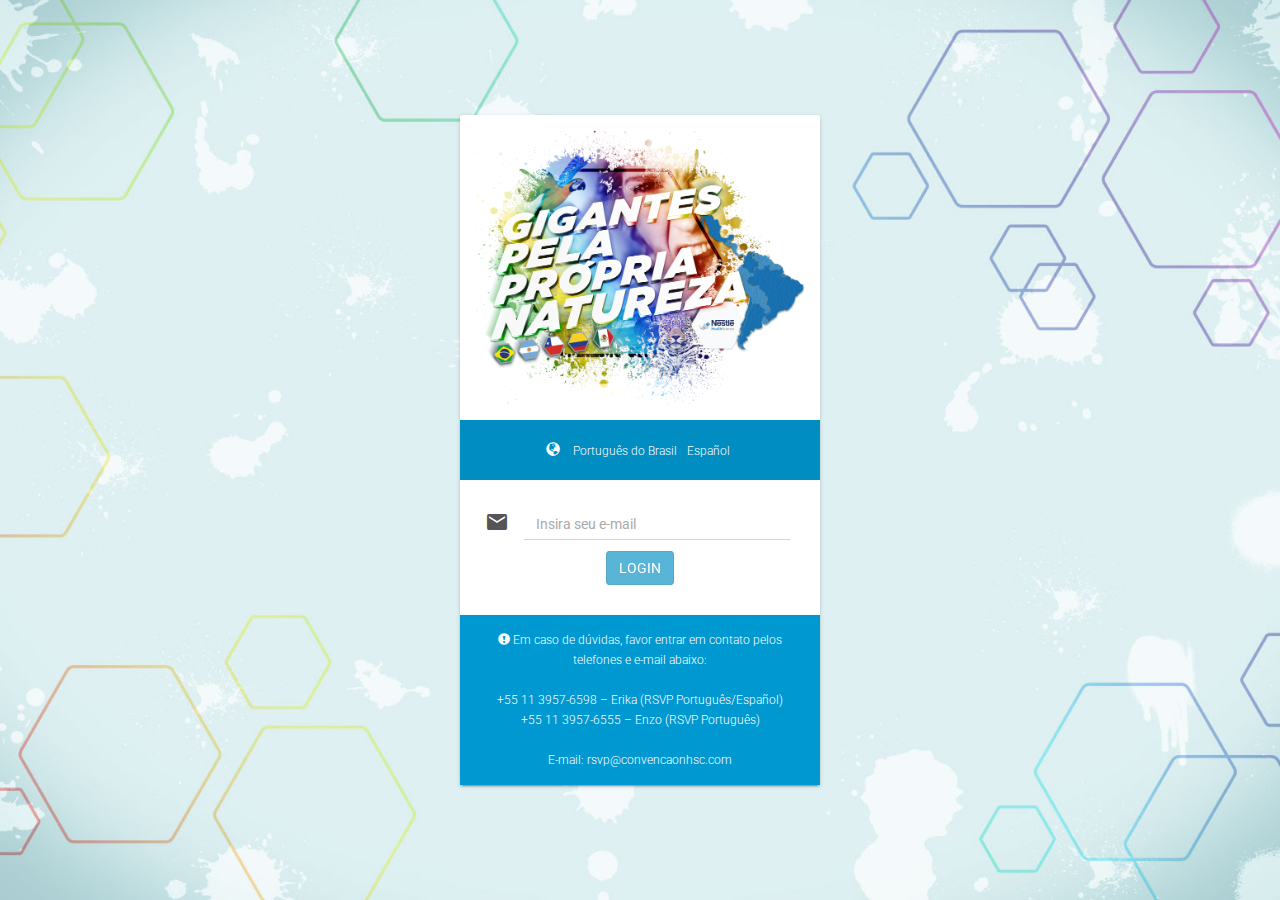
<file: index.html>
<!doctype html> <html ng-app="marcelinhaApp"> <head> <meta charset="utf-8"> <title ng-bind="appTitle"></title> <meta name="description" content=""> <meta name="viewport" content="width=device-width,initial-scale=1,shrink-to-fit=no"> <link rel="apple-touch-icon" sizes="180x180" href="/apple-touch-icon.png"> <link rel="icon" type="image/png" sizes="32x32" href="/favicon-32x32.png"> <link rel="icon" type="image/png" sizes="16x16" href="/favicon-16x16.png"> <link rel="manifest" href="/site.webmanifest"> <link rel="mask-icon" href="/safari-pinned-tab.svg" color="#5bbad5"> <meta name="msapplication-TileColor" content="#ffc40d"> <meta name="theme-color" content="#ffffff"> <link rel="stylesheet" href="styles/vendor.151a0907.css"> <link rel="stylesheet" href="styles/main.f2bf99b2.css"> </head> <body> <!--[if lte IE 8]>
      <p class="browsehappy">You are using an <strong>outdated</strong> browser. Please <a href="http://browsehappy.com/">upgrade your browser</a> to improve your experience.</p>
    <![endif]--> <ui-view></ui-view> <!-- Google Analytics: change UA-XXXXX-X to be your site's ID --> <script>!function (A, n, g, u, l, a, r) {
      A.GoogleAnalyticsObject = l, A[l] = A[l] || function () {
        (A[l].q = A[l].q || []).push(arguments)
      }, A[l].l = +new Date, a = n.createElement(g),
        r = n.getElementsByTagName(g)[0], a.src = u, r.parentNode.insertBefore(a, r)
    }(window, document, 'script', 'https://www.google-analytics.com/analytics.js', 'ga');

    ga('create', 'UA-XXXXX-1');
    ga('send', 'pageview');</script> <script src="scripts/vendor.73c9fb3c.js"></script> <script src="scripts/scripts.63d822d0.js"></script> <!-- <script>
    if (location.hostname === "localhost" || location.hostname === "127.0.0.1") {
      alert('asdasd')
      document.write('<script src="https://' + (location.host || 'localhost').split(':')[0] + ':9000/livereload.js"></' + 'script>')
    }
  
  </script> --> </body> </html>
</file>
<file: styles/vendor.151a0907.css>
.sk-double-bounce,.sk-rotating-plane{width:40px;height:40px;margin:40px auto}@font-face{font-family:'Glyphicons Halflings';src:url(../fonts/glyphicons-halflings-regular.eot);src:url(../fonts/glyphicons-halflings-regular.eot?#iefix) format('embedded-opentype'),url(../fonts/glyphicons-halflings-regular.woff2) format('woff2'),url(../fonts/glyphicons-halflings-regular.woff) format('woff'),url(../fonts/glyphicons-halflings-regular.ttf) format('truetype'),url(../fonts/glyphicons-halflings-regular.svg#glyphicons_halflingsregular) format('svg')}.glyphicon{position:relative;top:1px;display:inline-block;font-family:'Glyphicons Halflings';font-style:normal;font-weight:400;line-height:1;-webkit-font-smoothing:antialiased;-moz-osx-font-smoothing:grayscale}.glyphicon-asterisk:before{content:"\002a"}.glyphicon-plus:before{content:"\002b"}.glyphicon-eur:before,.glyphicon-euro:before{content:"\20ac"}.glyphicon-minus:before{content:"\2212"}.glyphicon-cloud:before{content:"\2601"}.glyphicon-envelope:before{content:"\2709"}.glyphicon-pencil:before{content:"\270f"}.glyphicon-glass:before{content:"\e001"}.glyphicon-music:before{content:"\e002"}.glyphicon-search:before{content:"\e003"}.glyphicon-heart:before{content:"\e005"}.glyphicon-star:before{content:"\e006"}.glyphicon-star-empty:before{content:"\e007"}.glyphicon-user:before{content:"\e008"}.glyphicon-film:before{content:"\e009"}.glyphicon-th-large:before{content:"\e010"}.glyphicon-th:before{content:"\e011"}.glyphicon-th-list:before{content:"\e012"}.glyphicon-ok:before{content:"\e013"}.glyphicon-remove:before{content:"\e014"}.glyphicon-zoom-in:before{content:"\e015"}.glyphicon-zoom-out:before{content:"\e016"}.glyphicon-off:before{content:"\e017"}.glyphicon-signal:before{content:"\e018"}.glyphicon-cog:before{content:"\e019"}.glyphicon-trash:before{content:"\e020"}.glyphicon-home:before{content:"\e021"}.glyphicon-file:before{content:"\e022"}.glyphicon-time:before{content:"\e023"}.glyphicon-road:before{content:"\e024"}.glyphicon-download-alt:before{content:"\e025"}.glyphicon-download:before{content:"\e026"}.glyphicon-upload:before{content:"\e027"}.glyphicon-inbox:before{content:"\e028"}.glyphicon-play-circle:before{content:"\e029"}.glyphicon-repeat:before{content:"\e030"}.glyphicon-refresh:before{content:"\e031"}.glyphicon-list-alt:before{content:"\e032"}.glyphicon-lock:before{content:"\e033"}.glyphicon-flag:before{content:"\e034"}.glyphicon-headphones:before{content:"\e035"}.glyphicon-volume-off:before{content:"\e036"}.glyphicon-volume-down:before{content:"\e037"}.glyphicon-volume-up:before{content:"\e038"}.glyphicon-qrcode:before{content:"\e039"}.glyphicon-barcode:before{content:"\e040"}.glyphicon-tag:before{content:"\e041"}.glyphicon-tags:before{content:"\e042"}.glyphicon-book:before{content:"\e043"}.glyphicon-bookmark:before{content:"\e044"}.glyphicon-print:before{content:"\e045"}.glyphicon-camera:before{content:"\e046"}.glyphicon-font:before{content:"\e047"}.glyphicon-bold:before{content:"\e048"}.glyphicon-italic:before{content:"\e049"}.glyphicon-text-height:before{content:"\e050"}.glyphicon-text-width:before{content:"\e051"}.glyphicon-align-left:before{content:"\e052"}.glyphicon-align-center:before{content:"\e053"}.glyphicon-align-right:before{content:"\e054"}.glyphicon-align-justify:before{content:"\e055"}.glyphicon-list:before{content:"\e056"}.glyphicon-indent-left:before{content:"\e057"}.glyphicon-indent-right:before{content:"\e058"}.glyphicon-facetime-video:before{content:"\e059"}.glyphicon-picture:before{content:"\e060"}.glyphicon-map-marker:before{content:"\e062"}.glyphicon-adjust:before{content:"\e063"}.glyphicon-tint:before{content:"\e064"}.glyphicon-edit:before{content:"\e065"}.glyphicon-share:before{content:"\e066"}.glyphicon-check:before{content:"\e067"}.glyphicon-move:before{content:"\e068"}.glyphicon-step-backward:before{content:"\e069"}.glyphicon-fast-backward:before{content:"\e070"}.glyphicon-backward:before{content:"\e071"}.glyphicon-play:before{content:"\e072"}.glyphicon-pause:before{content:"\e073"}.glyphicon-stop:before{content:"\e074"}.glyphicon-forward:before{content:"\e075"}.glyphicon-fast-forward:before{content:"\e076"}.glyphicon-step-forward:before{content:"\e077"}.glyphicon-eject:before{content:"\e078"}.glyphicon-chevron-left:before{content:"\e079"}.glyphicon-chevron-right:before{content:"\e080"}.glyphicon-plus-sign:before{content:"\e081"}.glyphicon-minus-sign:before{content:"\e082"}.glyphicon-remove-sign:before{content:"\e083"}.glyphicon-ok-sign:before{content:"\e084"}.glyphicon-question-sign:before{content:"\e085"}.glyphicon-info-sign:before{content:"\e086"}.glyphicon-screenshot:before{content:"\e087"}.glyphicon-remove-circle:before{content:"\e088"}.glyphicon-ok-circle:before{content:"\e089"}.glyphicon-ban-circle:before{content:"\e090"}.glyphicon-arrow-left:before{content:"\e091"}.glyphicon-arrow-right:before{content:"\e092"}.glyphicon-arrow-up:before{content:"\e093"}.glyphicon-arrow-down:before{content:"\e094"}.glyphicon-share-alt:before{content:"\e095"}.glyphicon-resize-full:before{content:"\e096"}.glyphicon-resize-small:before{content:"\e097"}.glyphicon-exclamation-sign:before{content:"\e101"}.glyphicon-gift:before{content:"\e102"}.glyphicon-leaf:before{content:"\e103"}.glyphicon-fire:before{content:"\e104"}.glyphicon-eye-open:before{content:"\e105"}.glyphicon-eye-close:before{content:"\e106"}.glyphicon-warning-sign:before{content:"\e107"}.glyphicon-plane:before{content:"\e108"}.glyphicon-calendar:before{content:"\e109"}.glyphicon-random:before{content:"\e110"}.glyphicon-comment:before{content:"\e111"}.glyphicon-magnet:before{content:"\e112"}.glyphicon-chevron-up:before{content:"\e113"}.glyphicon-chevron-down:before{content:"\e114"}.glyphicon-retweet:before{content:"\e115"}.glyphicon-shopping-cart:before{content:"\e116"}.glyphicon-folder-close:before{content:"\e117"}.glyphicon-folder-open:before{content:"\e118"}.glyphicon-resize-vertical:before{content:"\e119"}.glyphicon-resize-horizontal:before{content:"\e120"}.glyphicon-hdd:before{content:"\e121"}.glyphicon-bullhorn:before{content:"\e122"}.glyphicon-bell:before{content:"\e123"}.glyphicon-certificate:before{content:"\e124"}.glyphicon-thumbs-up:before{content:"\e125"}.glyphicon-thumbs-down:before{content:"\e126"}.glyphicon-hand-right:before{content:"\e127"}.glyphicon-hand-left:before{content:"\e128"}.glyphicon-hand-up:before{content:"\e129"}.glyphicon-hand-down:before{content:"\e130"}.glyphicon-circle-arrow-right:before{content:"\e131"}.glyphicon-circle-arrow-left:before{content:"\e132"}.glyphicon-circle-arrow-up:before{content:"\e133"}.glyphicon-circle-arrow-down:before{content:"\e134"}.glyphicon-globe:before{content:"\e135"}.glyphicon-wrench:before{content:"\e136"}.glyphicon-tasks:before{content:"\e137"}.glyphicon-filter:before{content:"\e138"}.glyphicon-briefcase:before{content:"\e139"}.glyphicon-fullscreen:before{content:"\e140"}.glyphicon-dashboard:before{content:"\e141"}.glyphicon-paperclip:before{content:"\e142"}.glyphicon-heart-empty:before{content:"\e143"}.glyphicon-link:before{content:"\e144"}.glyphicon-phone:before{content:"\e145"}.glyphicon-pushpin:before{content:"\e146"}.glyphicon-usd:before{content:"\e148"}.glyphicon-gbp:before{content:"\e149"}.glyphicon-sort:before{content:"\e150"}.glyphicon-sort-by-alphabet:before{content:"\e151"}.glyphicon-sort-by-alphabet-alt:before{content:"\e152"}.glyphicon-sort-by-order:before{content:"\e153"}.glyphicon-sort-by-order-alt:before{content:"\e154"}.glyphicon-sort-by-attributes:before{content:"\e155"}.glyphicon-sort-by-attributes-alt:before{content:"\e156"}.glyphicon-unchecked:before{content:"\e157"}.glyphicon-expand:before{content:"\e158"}.glyphicon-collapse-down:before{content:"\e159"}.glyphicon-collapse-up:before{content:"\e160"}.glyphicon-log-in:before{content:"\e161"}.glyphicon-flash:before{content:"\e162"}.glyphicon-log-out:before{content:"\e163"}.glyphicon-new-window:before{content:"\e164"}.glyphicon-record:before{content:"\e165"}.glyphicon-save:before{content:"\e166"}.glyphicon-open:before{content:"\e167"}.glyphicon-saved:before{content:"\e168"}.glyphicon-import:before{content:"\e169"}.glyphicon-export:before{content:"\e170"}.glyphicon-send:before{content:"\e171"}.glyphicon-floppy-disk:before{content:"\e172"}.glyphicon-floppy-saved:before{content:"\e173"}.glyphicon-floppy-remove:before{content:"\e174"}.glyphicon-floppy-save:before{content:"\e175"}.glyphicon-floppy-open:before{content:"\e176"}.glyphicon-credit-card:before{content:"\e177"}.glyphicon-transfer:before{content:"\e178"}.glyphicon-cutlery:before{content:"\e179"}.glyphicon-header:before{content:"\e180"}.glyphicon-compressed:before{content:"\e181"}.glyphicon-earphone:before{content:"\e182"}.glyphicon-phone-alt:before{content:"\e183"}.glyphicon-tower:before{content:"\e184"}.glyphicon-stats:before{content:"\e185"}.glyphicon-sd-video:before{content:"\e186"}.glyphicon-hd-video:before{content:"\e187"}.glyphicon-subtitles:before{content:"\e188"}.glyphicon-sound-stereo:before{content:"\e189"}.glyphicon-sound-dolby:before{content:"\e190"}.glyphicon-sound-5-1:before{content:"\e191"}.glyphicon-sound-6-1:before{content:"\e192"}.glyphicon-sound-7-1:before{content:"\e193"}.glyphicon-copyright-mark:before{content:"\e194"}.glyphicon-registration-mark:before{content:"\e195"}.glyphicon-cloud-download:before{content:"\e197"}.glyphicon-cloud-upload:before{content:"\e198"}.glyphicon-tree-conifer:before{content:"\e199"}.glyphicon-tree-deciduous:before{content:"\e200"}.glyphicon-cd:before{content:"\e201"}.glyphicon-save-file:before{content:"\e202"}.glyphicon-open-file:before{content:"\e203"}.glyphicon-level-up:before{content:"\e204"}.glyphicon-copy:before{content:"\e205"}.glyphicon-paste:before{content:"\e206"}.glyphicon-alert:before{content:"\e209"}.glyphicon-equalizer:before{content:"\e210"}.glyphicon-king:before{content:"\e211"}.glyphicon-queen:before{content:"\e212"}.glyphicon-pawn:before{content:"\e213"}.glyphicon-bishop:before{content:"\e214"}.glyphicon-knight:before{content:"\e215"}.glyphicon-baby-formula:before{content:"\e216"}.glyphicon-tent:before{content:"\26fa"}.glyphicon-blackboard:before{content:"\e218"}.glyphicon-bed:before{content:"\e219"}.glyphicon-apple:before{content:"\f8ff"}.glyphicon-erase:before{content:"\e221"}.glyphicon-hourglass:before{content:"\231b"}.glyphicon-lamp:before{content:"\e223"}.glyphicon-duplicate:before{content:"\e224"}.glyphicon-piggy-bank:before{content:"\e225"}.glyphicon-scissors:before{content:"\e226"}.glyphicon-bitcoin:before,.glyphicon-btc:before,.glyphicon-xbt:before{content:"\e227"}.glyphicon-jpy:before,.glyphicon-yen:before{content:"\00a5"}.glyphicon-rub:before,.glyphicon-ruble:before{content:"\20bd"}.glyphicon-scale:before{content:"\e230"}.glyphicon-ice-lolly:before{content:"\e231"}.glyphicon-ice-lolly-tasted:before{content:"\e232"}.glyphicon-education:before{content:"\e233"}.glyphicon-option-horizontal:before{content:"\e234"}.glyphicon-option-vertical:before{content:"\e235"}.glyphicon-menu-hamburger:before{content:"\e236"}.glyphicon-modal-window:before{content:"\e237"}.glyphicon-oil:before{content:"\e238"}.glyphicon-grain:before{content:"\e239"}.glyphicon-sunglasses:before{content:"\e240"}.glyphicon-text-size:before{content:"\e241"}.glyphicon-text-color:before{content:"\e242"}.glyphicon-text-background:before{content:"\e243"}.glyphicon-object-align-top:before{content:"\e244"}.glyphicon-object-align-bottom:before{content:"\e245"}.glyphicon-object-align-horizontal:before{content:"\e246"}.glyphicon-object-align-left:before{content:"\e247"}.glyphicon-object-align-vertical:before{content:"\e248"}.glyphicon-object-align-right:before{content:"\e249"}.glyphicon-triangle-right:before{content:"\e250"}.glyphicon-triangle-left:before{content:"\e251"}.glyphicon-triangle-bottom:before{content:"\e252"}.glyphicon-triangle-top:before{content:"\e253"}.glyphicon-console:before{content:"\e254"}.glyphicon-superscript:before{content:"\e255"}.glyphicon-subscript:before{content:"\e256"}.glyphicon-menu-left:before{content:"\e257"}.glyphicon-menu-right:before{content:"\e258"}.glyphicon-menu-down:before{content:"\e259"}.glyphicon-menu-up:before{content:"\e260"}.sk-rotating-plane{background-color:#333;-webkit-animation:sk-rotatePlane 1.2s infinite ease-in-out;animation:sk-rotatePlane 1.2s infinite ease-in-out}@-webkit-keyframes sk-rotatePlane{0%{-webkit-transform:perspective(120px) rotateX(0) rotateY(0);transform:perspective(120px) rotateX(0) rotateY(0)}50%{-webkit-transform:perspective(120px) rotateX(-180.1deg) rotateY(0);transform:perspective(120px) rotateX(-180.1deg) rotateY(0)}100%{-webkit-transform:perspective(120px) rotateX(-180deg) rotateY(-179.9deg);transform:perspective(120px) rotateX(-180deg) rotateY(-179.9deg)}}@keyframes sk-rotatePlane{0%{-webkit-transform:perspective(120px) rotateX(0) rotateY(0);transform:perspective(120px) rotateX(0) rotateY(0)}50%{-webkit-transform:perspective(120px) rotateX(-180.1deg) rotateY(0);transform:perspective(120px) rotateX(-180.1deg) rotateY(0)}100%{-webkit-transform:perspective(120px) rotateX(-180deg) rotateY(-179.9deg);transform:perspective(120px) rotateX(-180deg) rotateY(-179.9deg)}}.sk-double-bounce{position:relative}.sk-double-bounce .sk-child{width:100%;height:100%;border-radius:50%;background-color:#333;opacity:.6;position:absolute;top:0;left:0;-webkit-animation:sk-doubleBounce 2s infinite ease-in-out;animation:sk-doubleBounce 2s infinite ease-in-out}.sk-chasing-dots .sk-child,.sk-spinner-pulse,.sk-three-bounce .sk-child{background-color:#333;border-radius:100%}.sk-double-bounce .sk-double-bounce2{-webkit-animation-delay:-1s;animation-delay:-1s}@-webkit-keyframes sk-doubleBounce{0%,100%{-webkit-transform:scale(0);transform:scale(0)}50%{-webkit-transform:scale(1);transform:scale(1)}}@keyframes sk-doubleBounce{0%,100%{-webkit-transform:scale(0);transform:scale(0)}50%{-webkit-transform:scale(1);transform:scale(1)}}.sk-wave{margin:40px auto;width:50px;height:40px;text-align:center;font-size:10px}.sk-wave .sk-rect{background-color:#333;height:100%;width:6px;display:inline-block;-webkit-animation:sk-waveStretchDelay 1.2s infinite ease-in-out;animation:sk-waveStretchDelay 1.2s infinite ease-in-out}.sk-wave .sk-rect1{-webkit-animation-delay:-1.2s;animation-delay:-1.2s}.sk-wave .sk-rect2{-webkit-animation-delay:-1.1s;animation-delay:-1.1s}.sk-wave .sk-rect3{-webkit-animation-delay:-1s;animation-delay:-1s}.sk-wave .sk-rect4{-webkit-animation-delay:-.9s;animation-delay:-.9s}.sk-wave .sk-rect5{-webkit-animation-delay:-.8s;animation-delay:-.8s}@-webkit-keyframes sk-waveStretchDelay{0%,100%,40%{-webkit-transform:scaleY(.4);transform:scaleY(.4)}20%{-webkit-transform:scaleY(1);transform:scaleY(1)}}@keyframes sk-waveStretchDelay{0%,100%,40%{-webkit-transform:scaleY(.4);transform:scaleY(.4)}20%{-webkit-transform:scaleY(1);transform:scaleY(1)}}.sk-wandering-cubes{margin:40px auto;width:40px;height:40px;position:relative}.sk-wandering-cubes .sk-cube{background-color:#333;width:10px;height:10px;position:absolute;top:0;left:0;-webkit-animation:sk-wanderingCube 1.8s ease-in-out -1.8s infinite both;animation:sk-wanderingCube 1.8s ease-in-out -1.8s infinite both}.sk-chasing-dots,.sk-spinner-pulse{width:40px;height:40px;margin:40px auto}.sk-wandering-cubes .sk-cube2{-webkit-animation-delay:-.9s;animation-delay:-.9s}@-webkit-keyframes sk-wanderingCube{0%{-webkit-transform:rotate(0);transform:rotate(0)}25%{-webkit-transform:translateX(30px) rotate(-90deg) scale(.5);transform:translateX(30px) rotate(-90deg) scale(.5)}50%{-webkit-transform:translateX(30px) translateY(30px) rotate(-179deg);transform:translateX(30px) translateY(30px) rotate(-179deg)}50.1%{-webkit-transform:translateX(30px) translateY(30px) rotate(-180deg);transform:translateX(30px) translateY(30px) rotate(-180deg)}75%{-webkit-transform:translateX(0) translateY(30px) rotate(-270deg) scale(.5);transform:translateX(0) translateY(30px) rotate(-270deg) scale(.5)}100%{-webkit-transform:rotate(-360deg);transform:rotate(-360deg)}}@keyframes sk-wanderingCube{0%{-webkit-transform:rotate(0);transform:rotate(0)}25%{-webkit-transform:translateX(30px) rotate(-90deg) scale(.5);transform:translateX(30px) rotate(-90deg) scale(.5)}50%{-webkit-transform:translateX(30px) translateY(30px) rotate(-179deg);transform:translateX(30px) translateY(30px) rotate(-179deg)}50.1%{-webkit-transform:translateX(30px) translateY(30px) rotate(-180deg);transform:translateX(30px) translateY(30px) rotate(-180deg)}75%{-webkit-transform:translateX(0) translateY(30px) rotate(-270deg) scale(.5);transform:translateX(0) translateY(30px) rotate(-270deg) scale(.5)}100%{-webkit-transform:rotate(-360deg);transform:rotate(-360deg)}}.sk-spinner-pulse{-webkit-animation:sk-pulseScaleOut 1s infinite ease-in-out;animation:sk-pulseScaleOut 1s infinite ease-in-out}@-webkit-keyframes sk-pulseScaleOut{0%{-webkit-transform:scale(0);transform:scale(0)}100%{-webkit-transform:scale(1);transform:scale(1);opacity:0}}@keyframes sk-pulseScaleOut{0%{-webkit-transform:scale(0);transform:scale(0)}100%{-webkit-transform:scale(1);transform:scale(1);opacity:0}}.sk-chasing-dots{position:relative;text-align:center;-webkit-animation:sk-chasingDotsRotate 2s infinite linear;animation:sk-chasingDotsRotate 2s infinite linear}.sk-chasing-dots .sk-child{width:60%;height:60%;display:inline-block;position:absolute;top:0;-webkit-animation:sk-chasingDotsBounce 2s infinite ease-in-out;animation:sk-chasingDotsBounce 2s infinite ease-in-out}.sk-chasing-dots .sk-dot2{top:auto;bottom:0;-webkit-animation-delay:-1s;animation-delay:-1s}@-webkit-keyframes sk-chasingDotsRotate{100%{-webkit-transform:rotate(360deg);transform:rotate(360deg)}}@keyframes sk-chasingDotsRotate{100%{-webkit-transform:rotate(360deg);transform:rotate(360deg)}}@-webkit-keyframes sk-chasingDotsBounce{0%,100%{-webkit-transform:scale(0);transform:scale(0)}50%{-webkit-transform:scale(1);transform:scale(1)}}@keyframes sk-chasingDotsBounce{0%,100%{-webkit-transform:scale(0);transform:scale(0)}50%{-webkit-transform:scale(1);transform:scale(1)}}.sk-three-bounce{margin:40px auto;width:80px;text-align:center}.sk-three-bounce .sk-child{width:20px;height:20px;display:inline-block;-webkit-animation:sk-three-bounce 1.4s ease-in-out 0s infinite both;animation:sk-three-bounce 1.4s ease-in-out 0s infinite both}.sk-circle .sk-child:before,.sk-fading-circle .sk-circle:before{display:block;border-radius:100%;content:'';background-color:#333}.sk-three-bounce .sk-bounce1{-webkit-animation-delay:-.32s;animation-delay:-.32s}.sk-three-bounce .sk-bounce2{-webkit-animation-delay:-.16s;animation-delay:-.16s}@-webkit-keyframes sk-three-bounce{0%,100%,80%{-webkit-transform:scale(0);transform:scale(0)}40%{-webkit-transform:scale(1);transform:scale(1)}}@keyframes sk-three-bounce{0%,100%,80%{-webkit-transform:scale(0);transform:scale(0)}40%{-webkit-transform:scale(1);transform:scale(1)}}.sk-circle{margin:40px auto;width:40px;height:40px;position:relative}.sk-circle .sk-child{width:100%;height:100%;position:absolute;left:0;top:0}.sk-circle .sk-child:before{margin:0 auto;width:15%;height:15%;-webkit-animation:sk-circleBounceDelay 1.2s infinite ease-in-out both;animation:sk-circleBounceDelay 1.2s infinite ease-in-out both}.sk-circle .sk-circle2{-webkit-transform:rotate(30deg);-ms-transform:rotate(30deg);transform:rotate(30deg)}.sk-circle .sk-circle3{-webkit-transform:rotate(60deg);-ms-transform:rotate(60deg);transform:rotate(60deg)}.sk-circle .sk-circle4{-webkit-transform:rotate(90deg);-ms-transform:rotate(90deg);transform:rotate(90deg)}.sk-circle .sk-circle5{-webkit-transform:rotate(120deg);-ms-transform:rotate(120deg);transform:rotate(120deg)}.sk-circle .sk-circle6{-webkit-transform:rotate(150deg);-ms-transform:rotate(150deg);transform:rotate(150deg)}.sk-circle .sk-circle7{-webkit-transform:rotate(180deg);-ms-transform:rotate(180deg);transform:rotate(180deg)}.sk-circle .sk-circle8{-webkit-transform:rotate(210deg);-ms-transform:rotate(210deg);transform:rotate(210deg)}.sk-circle .sk-circle9{-webkit-transform:rotate(240deg);-ms-transform:rotate(240deg);transform:rotate(240deg)}.sk-circle .sk-circle10{-webkit-transform:rotate(270deg);-ms-transform:rotate(270deg);transform:rotate(270deg)}.sk-circle .sk-circle11{-webkit-transform:rotate(300deg);-ms-transform:rotate(300deg);transform:rotate(300deg)}.sk-circle .sk-circle12{-webkit-transform:rotate(330deg);-ms-transform:rotate(330deg);transform:rotate(330deg)}.sk-circle .sk-circle2:before{-webkit-animation-delay:-1.1s;animation-delay:-1.1s}.sk-circle .sk-circle3:before{-webkit-animation-delay:-1s;animation-delay:-1s}.sk-circle .sk-circle4:before{-webkit-animation-delay:-.9s;animation-delay:-.9s}.sk-circle .sk-circle5:before{-webkit-animation-delay:-.8s;animation-delay:-.8s}.sk-circle .sk-circle6:before{-webkit-animation-delay:-.7s;animation-delay:-.7s}.sk-circle .sk-circle7:before{-webkit-animation-delay:-.6s;animation-delay:-.6s}.sk-circle .sk-circle8:before{-webkit-animation-delay:-.5s;animation-delay:-.5s}.sk-circle .sk-circle9:before{-webkit-animation-delay:-.4s;animation-delay:-.4s}.sk-circle .sk-circle10:before{-webkit-animation-delay:-.3s;animation-delay:-.3s}.sk-circle .sk-circle11:before{-webkit-animation-delay:-.2s;animation-delay:-.2s}.sk-circle .sk-circle12:before{-webkit-animation-delay:-.1s;animation-delay:-.1s}@-webkit-keyframes sk-circleBounceDelay{0%,100%,80%{-webkit-transform:scale(0);transform:scale(0)}40%{-webkit-transform:scale(1);transform:scale(1)}}@keyframes sk-circleBounceDelay{0%,100%,80%{-webkit-transform:scale(0);transform:scale(0)}40%{-webkit-transform:scale(1);transform:scale(1)}}.sk-cube-grid{width:40px;height:40px;margin:40px auto}.sk-cube-grid .sk-cube{width:33.33%;height:33.33%;background-color:#333;float:left;-webkit-animation:sk-cubeGridScaleDelay 1.3s infinite ease-in-out;animation:sk-cubeGridScaleDelay 1.3s infinite ease-in-out}.sk-cube-grid .sk-cube1{-webkit-animation-delay:.2s;animation-delay:.2s}.sk-cube-grid .sk-cube2{-webkit-animation-delay:.3s;animation-delay:.3s}.sk-cube-grid .sk-cube3{-webkit-animation-delay:.4s;animation-delay:.4s}.sk-cube-grid .sk-cube4{-webkit-animation-delay:.1s;animation-delay:.1s}.sk-cube-grid .sk-cube5{-webkit-animation-delay:.2s;animation-delay:.2s}.sk-cube-grid .sk-cube6{-webkit-animation-delay:.3s;animation-delay:.3s}.sk-cube-grid .sk-cube7{-webkit-animation-delay:0ms;animation-delay:0ms}.sk-cube-grid .sk-cube8{-webkit-animation-delay:.1s;animation-delay:.1s}.sk-cube-grid .sk-cube9{-webkit-animation-delay:.2s;animation-delay:.2s}@-webkit-keyframes sk-cubeGridScaleDelay{0%,100%,70%{-webkit-transform:scale3D(1,1,1);transform:scale3D(1,1,1)}35%{-webkit-transform:scale3D(0,0,1);transform:scale3D(0,0,1)}}@keyframes sk-cubeGridScaleDelay{0%,100%,70%{-webkit-transform:scale3D(1,1,1);transform:scale3D(1,1,1)}35%{-webkit-transform:scale3D(0,0,1);transform:scale3D(0,0,1)}}.sk-fading-circle{margin:40px auto;width:40px;height:40px;position:relative}.sk-fading-circle .sk-circle{width:100%;height:100%;position:absolute;left:0;top:0}.sk-fading-circle .sk-circle:before{margin:0 auto;width:15%;height:15%;-webkit-animation:sk-circleFadeDelay 1.2s infinite ease-in-out both;animation:sk-circleFadeDelay 1.2s infinite ease-in-out both}.sk-fading-circle .sk-circle2{-webkit-transform:rotate(30deg);-ms-transform:rotate(30deg);transform:rotate(30deg)}.sk-fading-circle .sk-circle3{-webkit-transform:rotate(60deg);-ms-transform:rotate(60deg);transform:rotate(60deg)}.sk-fading-circle .sk-circle4{-webkit-transform:rotate(90deg);-ms-transform:rotate(90deg);transform:rotate(90deg)}.sk-fading-circle .sk-circle5{-webkit-transform:rotate(120deg);-ms-transform:rotate(120deg);transform:rotate(120deg)}.sk-fading-circle .sk-circle6{-webkit-transform:rotate(150deg);-ms-transform:rotate(150deg);transform:rotate(150deg)}.sk-fading-circle .sk-circle7{-webkit-transform:rotate(180deg);-ms-transform:rotate(180deg);transform:rotate(180deg)}.sk-fading-circle .sk-circle8{-webkit-transform:rotate(210deg);-ms-transform:rotate(210deg);transform:rotate(210deg)}.sk-fading-circle .sk-circle9{-webkit-transform:rotate(240deg);-ms-transform:rotate(240deg);transform:rotate(240deg)}.sk-fading-circle .sk-circle10{-webkit-transform:rotate(270deg);-ms-transform:rotate(270deg);transform:rotate(270deg)}.sk-fading-circle .sk-circle11{-webkit-transform:rotate(300deg);-ms-transform:rotate(300deg);transform:rotate(300deg)}.sk-fading-circle .sk-circle12{-webkit-transform:rotate(330deg);-ms-transform:rotate(330deg);transform:rotate(330deg)}.sk-fading-circle .sk-circle2:before{-webkit-animation-delay:-1.1s;animation-delay:-1.1s}.sk-fading-circle .sk-circle3:before{-webkit-animation-delay:-1s;animation-delay:-1s}.sk-fading-circle .sk-circle4:before{-webkit-animation-delay:-.9s;animation-delay:-.9s}.sk-fading-circle .sk-circle5:before{-webkit-animation-delay:-.8s;animation-delay:-.8s}.sk-fading-circle .sk-circle6:before{-webkit-animation-delay:-.7s;animation-delay:-.7s}.sk-fading-circle .sk-circle7:before{-webkit-animation-delay:-.6s;animation-delay:-.6s}.sk-fading-circle .sk-circle8:before{-webkit-animation-delay:-.5s;animation-delay:-.5s}.sk-fading-circle .sk-circle9:before{-webkit-animation-delay:-.4s;animation-delay:-.4s}.sk-fading-circle .sk-circle10:before{-webkit-animation-delay:-.3s;animation-delay:-.3s}.sk-fading-circle .sk-circle11:before{-webkit-animation-delay:-.2s;animation-delay:-.2s}.sk-fading-circle .sk-circle12:before{-webkit-animation-delay:-.1s;animation-delay:-.1s}@-webkit-keyframes sk-circleFadeDelay{0%,100%,39%{opacity:0}40%{opacity:1}}@keyframes sk-circleFadeDelay{0%,100%,39%{opacity:0}40%{opacity:1}}.sk-folding-cube{margin:40px auto;width:40px;height:40px;position:relative;-webkit-transform:rotateZ(45deg);transform:rotateZ(45deg)}.sk-folding-cube .sk-cube{float:left;width:50%;height:50%;position:relative;-webkit-transform:scale(1.1);-ms-transform:scale(1.1);transform:scale(1.1)}.sk-folding-cube .sk-cube:before{content:'';position:absolute;top:0;left:0;width:100%;height:100%;background-color:#333;-webkit-animation:sk-foldCubeAngle 2.4s infinite linear both;animation:sk-foldCubeAngle 2.4s infinite linear both;-webkit-transform-origin:100% 100%;-ms-transform-origin:100% 100%;transform-origin:100% 100%}.sk-folding-cube .sk-cube2{-webkit-transform:scale(1.1) rotateZ(90deg);transform:scale(1.1) rotateZ(90deg)}.sk-folding-cube .sk-cube3{-webkit-transform:scale(1.1) rotateZ(180deg);transform:scale(1.1) rotateZ(180deg)}.sk-folding-cube .sk-cube4{-webkit-transform:scale(1.1) rotateZ(270deg);transform:scale(1.1) rotateZ(270deg)}.sk-folding-cube .sk-cube2:before{-webkit-animation-delay:.3s;animation-delay:.3s}.sk-folding-cube .sk-cube3:before{-webkit-animation-delay:.6s;animation-delay:.6s}.sk-folding-cube .sk-cube4:before{-webkit-animation-delay:.9s;animation-delay:.9s}@-webkit-keyframes sk-foldCubeAngle{0%,10%{-webkit-transform:perspective(140px) rotateX(-180deg);transform:perspective(140px) rotateX(-180deg);opacity:0}25%,75%{-webkit-transform:perspective(140px) rotateX(0);transform:perspective(140px) rotateX(0);opacity:1}100%,90%{-webkit-transform:perspective(140px) rotateY(180deg);transform:perspective(140px) rotateY(180deg);opacity:0}}@keyframes sk-foldCubeAngle{0%,10%{-webkit-transform:perspective(140px) rotateX(-180deg);transform:perspective(140px) rotateX(-180deg);opacity:0}25%,75%{-webkit-transform:perspective(140px) rotateX(0);transform:perspective(140px) rotateX(0);opacity:1}100%,90%{-webkit-transform:perspective(140px) rotateY(180deg);transform:perspective(140px) rotateY(180deg);opacity:0}}/*! lightslider - v1.1.3 - 2015-04-14
* https://github.com/sachinchoolur/lightslider
* Copyright (c) 2015 Sachin N; Licensed MIT */.lSSlideWrapper,.lSSlideWrapper .lSFade{position:relative}.lSSlideWrapper .lSSlide,.lSSlideWrapper.usingCss .lSFade>*{-webkit-transition-timing-function:inherit!important;transition-timing-function:inherit!important;-webkit-transition-duration:inherit!important;transition-duration:inherit!important}.lSSlideOuter,.lSSlideOuter .lSPager.lSGallery{-khtml-user-select:none;-moz-user-select:none;-ms-user-select:none;-webkit-touch-callout:none;-webkit-user-select:none;user-select:none;overflow:hidden}.lSSlideOuter .lSPager.lSGallery:after,.lSSlideWrapper>.lightSlider:after{clear:both}.lightSlider:after,.lightSlider:before{content:" ";display:table}.lightSlider{overflow:hidden;margin:0}.lSSlideWrapper{max-width:100%;overflow:hidden}.lSSlideWrapper .lSSlide{-webkit-transform:translate(0,0);-ms-transform:translate(0,0);transform:translate(0,0);-webkit-transition:all 1s;-webkit-transition-property:-webkit-transform,height;-moz-transition-property:-moz-transform,height;transition-property:transform,height}.lSSlideWrapper .lSFade>*{position:absolute!important;top:0;left:0;z-index:9;margin-right:0;width:100%}.lSSlideWrapper.usingCss .lSFade>*{opacity:0;-webkit-transition-delay:0s;transition-delay:0s;-webkit-transition-property:opacity;transition-property:opacity}.lSSlideWrapper .lSFade>.active{z-index:10}.lSSlideWrapper.usingCss .lSFade>.active{opacity:1}.lSSlideOuter .lSPager.lSpg{margin:10px 0 0;padding:0;text-align:center}.lSSlideOuter .lSPager.lSpg>li{cursor:pointer;display:inline-block;padding:0 5px}.lSSlideOuter .lSPager.lSpg>li a{background-color:#222;border-radius:30px;display:inline-block;height:8px;overflow:hidden;text-indent:-999em;width:8px;position:relative;z-index:99;-webkit-transition:all .5s linear 0s;transition:all .5s linear 0s}.lSSlideOuter .lSPager.lSpg>li.active a,.lSSlideOuter .lSPager.lSpg>li:hover a{background-color:#428bca}.lSSlideOuter .media{opacity:.8}.lSSlideOuter .media.active{opacity:1}.lSSlideOuter .lSPager.lSGallery{list-style:none;padding-left:0;margin:0;transform:translate3d(0,0,0);-moz-transform:translate3d(0,0,0);-ms-transform:translate3d(0,0,0);-webkit-transform:translate3d(0,0,0);-o-transform:translate3d(0,0,0);-webkit-transition-property:-webkit-transform;-moz-transition-property:-moz-transform}.lSSlideOuter .lSPager.lSGallery li{overflow:hidden;-webkit-transition:border-radius .12s linear 0s .35s linear 0s;transition:border-radius .12s linear 0s .35s linear 0s}.lSSlideOuter .lSPager.lSGallery li.active,.lSSlideOuter .lSPager.lSGallery li:hover{border-radius:5px}.lSSlideOuter .lSPager.lSGallery img{display:block;height:auto;max-width:100%}.lSSlideOuter .lSPager.lSGallery:after,.lSSlideOuter .lSPager.lSGallery:before{content:" ";display:table}.lSAction>a{width:32px;display:block;top:50%;height:32px;background-image:url(../img/controls.png);cursor:pointer;position:absolute;z-index:99;margin-top:-16px;opacity:.5;-webkit-transition:opacity .35s linear 0s;transition:opacity .35s linear 0s}.lSAction>a:hover{opacity:1}.lSAction>.lSPrev{background-position:0 0;left:10px}.lSAction>.lSNext{background-position:-32px 0;right:10px}.lSAction>a.disabled{pointer-events:none}.cS-hidden{height:1px;opacity:0;filter:alpha(opacity=0);overflow:hidden}.lSSlideOuter.vertical{position:relative}.lSSlideOuter.vertical.noPager{padding-right:0!important}.lSSlideOuter.vertical .lSGallery{position:absolute!important;right:0;top:0}.lSSlideOuter.vertical .lightSlider>*{width:100%!important;max-width:none!important}.lSSlideOuter.vertical .lSAction>a{left:50%;margin-left:-14px;margin-top:0}.lSSlideOuter.vertical .lSAction>.lSNext{background-position:31px -31px;bottom:10px;top:auto}.lSSlideOuter.vertical .lSAction>.lSPrev{background-position:0 -31px;bottom:auto;top:10px}.lSSlideOuter.lSrtl{direction:rtl}.lSSlideOuter .lSPager,.lSSlideOuter .lightSlider{padding-left:0;list-style:none}.lSSlideOuter.lSrtl .lSPager,.lSSlideOuter.lSrtl .lightSlider{padding-right:0}.lSSlideOuter .lSGallery li,.lSSlideOuter .lightSlider>*{float:left}.lSSlideOuter.lSrtl .lSGallery li,.lSSlideOuter.lSrtl .lightSlider>*{float:right!important}@-webkit-keyframes rightEnd{0%,100%{left:0}50%{left:-15px}}@keyframes rightEnd{0%,100%{left:0}50%{left:-15px}}@-webkit-keyframes topEnd{0%,100%{top:0}50%{top:-15px}}@keyframes topEnd{0%,100%{top:0}50%{top:-15px}}@-webkit-keyframes leftEnd{0%,100%{left:0}50%{left:15px}}@keyframes leftEnd{0%,100%{left:0}50%{left:15px}}@-webkit-keyframes bottomEnd{0%,100%{bottom:0}50%{bottom:-15px}}@keyframes bottomEnd{0%,100%{bottom:0}50%{bottom:-15px}}.lSSlideOuter .rightEnd{-webkit-animation:rightEnd .3s;animation:rightEnd .3s;position:relative}.lSSlideOuter .leftEnd{-webkit-animation:leftEnd .3s;animation:leftEnd .3s;position:relative}.lSSlideOuter.vertical .rightEnd{-webkit-animation:topEnd .3s;animation:topEnd .3s;position:relative}.lSSlideOuter.vertical .leftEnd{-webkit-animation:bottomEnd .3s;animation:bottomEnd .3s;position:relative}.lSSlideOuter.lSrtl .rightEnd{-webkit-animation:leftEnd .3s;animation:leftEnd .3s;position:relative}.lSSlideOuter.lSrtl .leftEnd{-webkit-animation:rightEnd .3s;animation:rightEnd .3s;position:relative}.lightSlider.lsGrab>*{cursor:-webkit-grab;cursor:-moz-grab;cursor:-o-grab;cursor:-ms-grab;cursor:grab}.lightSlider.lsGrabbing>*{cursor:move;cursor:-webkit-grabbing;cursor:-moz-grabbing;cursor:-o-grabbing;cursor:-ms-grabbing;cursor:grabbing}
</file>
<file: styles/main.f2bf99b2.css>
@charset "UTF-8";@import url(https://fonts.googleapis.com/css?family=Cabin|Material+Icons);@import url(https://fonts.googleapis.com/css?family=Roboto+Mono);@import url(https://fonts.googleapis.com/css?family=Roboto);@import url(https://fonts.googleapis.com/css?family=Raleway:100,400,700&display=swap);footer ul li a,footer ul li a:hover{text-decoration:none}.btn:active,.btn:active:focus,.btn:focus,.navbar .navbar-nav>li>a.btn:active,.navbar .navbar-nav>li>a.btn:active:focus,.navbar .navbar-nav>li>a.btn:focus,:focus{outline:0}.btn .material-icons,.checkbox .checkbox-material,.togglebutton,a .material-icons,a:focus .material-icons,a:hover .material-icons,img{vertical-align:middle}.fa,.glyphicon{-moz-osx-font-smoothing:grayscale}.navbar-fixed-bottom .navbar-collapse,.navbar-fixed-top .navbar-collapse,.pre-scrollable{max-height:340px}.bt{border-top:1px dashed #004576;margin-top:30px}/*! =========================================================
 *
 * Material Kit Free - V1.1.0
 *
 * =========================================================
 *
 *
 *                       _oo0oo_
 *                      o8888888o
 *                      88" . "88
 *                      (| -_- |)
 *                      0\  =  /0
 *                    ___/`---'\___
 *                  .' \|     |// '.
 *                 / \|||  :  |||// \
 *                / _||||| -:- |||||- \
 *               |   | \\  -  /// |   |
 *               | \_|  ''\---/''  |_/ |
 *               \  .-\__  '-'  ___/-. /
 *             ___'. .'  /--.--\  `. .'___
 *          ."" '<  `.___\_<|>_/___.' >' "".
 *         | | :  `- \`.;`\ _ /`;.`/ - ` : | |
 *         \  \ `_.   \_ __\ /__ _/   .-` /  /
 *     =====`-.____`.___ \_____/___.-`___.-'=====
 *                       `=---='
 *
 *     ~~~~~~~~~~~~~~~~~~~~~~~~~~~~~~~~~~~~~~~~~~~
 *
 *               Buddha Bless:  "No Bugs"
 *
 * ========================================================= */body.inverse{background:#333}body.inverse,body.inverse .form-control{color:#fff}body.inverse .card,body.inverse .card .form-control,body.inverse .modal,body.inverse .modal .form-control,body.inverse .panel-default,body.inverse .panel-default .form-control{background-color:initial;color:initial}.life-of-material-kit{background:#FFF}.h1,.h2,.h3,.h4,body,h1,h2,h3,h4,h5,h6{font-family:Roboto,Helvetica,Arial,sans-serif;font-weight:300;line-height:1.5em}.animation-transition-general,.carousel .carousel-indicators li{transition:all .3s linear}.animation-transition-slow{transition:all 370ms linear}.animation-transition-fast,.navbar{transition:all 150ms ease 0s}.form-horizontal label{text-align:right}.form-horizontal label.control-label{margin:0}.btn,.navbar .navbar-nav>li>a.btn{border:none;border-radius:3px;position:relative;padding:12px 30px;margin:10px 1px;font-size:12px;font-weight:400;text-transform:uppercase;letter-spacing:0;will-change:box-shadow,transform;transition:box-shadow .2s cubic-bezier(.4,0,1,1),background-color .2s cubic-bezier(.4,0,.2,1)}.btn::-moz-focus-inner,.navbar .navbar-nav>li>a.btn::-moz-focus-inner{border:0}.btn,.btn.btn-default,.navbar .navbar-nav>li>a.btn,.navbar .navbar-nav>li>a.btn.btn-default{box-shadow:0 2px 2px 0 rgba(153,153,153,.14),0 3px 1px -2px rgba(153,153,153,.2),0 1px 5px 0 rgba(153,153,153,.12)}.btn,.btn.active,.btn.active:focus,.btn.active:hover,.btn.btn-default,.btn.btn-default.active,.btn.btn-default.active:focus,.btn.btn-default.active:hover,.btn.btn-default:active,.btn.btn-default:active:focus,.btn.btn-default:active:hover,.btn.btn-default:focus,.btn.btn-default:hover,.btn:active,.btn:active:focus,.btn:active:hover,.btn:focus,.btn:hover,.navbar .navbar-nav>li>a.btn,.navbar .navbar-nav>li>a.btn.active,.navbar .navbar-nav>li>a.btn.active:focus,.navbar .navbar-nav>li>a.btn.active:hover,.navbar .navbar-nav>li>a.btn.btn-default,.navbar .navbar-nav>li>a.btn.btn-default.active,.navbar .navbar-nav>li>a.btn.btn-default.active:focus,.navbar .navbar-nav>li>a.btn.btn-default.active:hover,.navbar .navbar-nav>li>a.btn.btn-default:active,.navbar .navbar-nav>li>a.btn.btn-default:active:focus,.navbar .navbar-nav>li>a.btn.btn-default:active:hover,.navbar .navbar-nav>li>a.btn.btn-default:focus,.navbar .navbar-nav>li>a.btn.btn-default:hover,.navbar .navbar-nav>li>a.btn:active,.navbar .navbar-nav>li>a.btn:active:focus,.navbar .navbar-nav>li>a.btn:active:hover,.navbar .navbar-nav>li>a.btn:focus,.navbar .navbar-nav>li>a.btn:hover,.open>.btn.btn-default.dropdown-toggle,.open>.btn.btn-default.dropdown-toggle:focus,.open>.btn.btn-default.dropdown-toggle:hover,.open>.btn.dropdown-toggle,.open>.btn.dropdown-toggle:focus,.open>.btn.dropdown-toggle:hover,.open>.navbar .navbar-nav>li>a.btn.btn-default.dropdown-toggle,.open>.navbar .navbar-nav>li>a.btn.btn-default.dropdown-toggle:focus,.open>.navbar .navbar-nav>li>a.btn.btn-default.dropdown-toggle:hover,.open>.navbar .navbar-nav>li>a.btn.dropdown-toggle,.open>.navbar .navbar-nav>li>a.btn.dropdown-toggle:focus,.open>.navbar .navbar-nav>li>a.btn.dropdown-toggle:hover{background-color:#999;color:#FFF}.btn.btn-default:active,.btn.btn-default:focus,.btn.btn-default:hover,.btn:active,.btn:focus,.btn:hover,.navbar .navbar-nav>li>a.btn.btn-default:active,.navbar .navbar-nav>li>a.btn.btn-default:focus,.navbar .navbar-nav>li>a.btn.btn-default:hover,.navbar .navbar-nav>li>a.btn:active,.navbar .navbar-nav>li>a.btn:focus,.navbar .navbar-nav>li>a.btn:hover{box-shadow:0 14px 26px -12px rgba(153,153,153,.42),0 4px 23px 0 rgba(0,0,0,.12),0 8px 10px -5px rgba(153,153,153,.2)}.btn.btn-default.disabled,.btn.btn-default.disabled.active,.btn.btn-default.disabled.focus,.btn.btn-default.disabled:active,.btn.btn-default.disabled:focus,.btn.btn-default.disabled:hover,.btn.btn-default:disabled,.btn.btn-default:disabled.active,.btn.btn-default:disabled.focus,.btn.btn-default:disabled:active,.btn.btn-default:disabled:focus,.btn.btn-default:disabled:hover,.btn.btn-default[disabled],.btn.btn-default[disabled].active,.btn.btn-default[disabled].focus,.btn.btn-default[disabled]:active,.btn.btn-default[disabled]:focus,.btn.btn-default[disabled]:hover,.btn.disabled,.btn.disabled.active,.btn.disabled.focus,.btn.disabled:active,.btn.disabled:focus,.btn.disabled:hover,.btn:disabled,.btn:disabled.active,.btn:disabled.focus,.btn:disabled:active,.btn:disabled:focus,.btn:disabled:hover,.btn[disabled],.btn[disabled].active,.btn[disabled].focus,.btn[disabled]:active,.btn[disabled]:focus,.btn[disabled]:hover,.navbar .navbar-nav>li>a.btn.btn-default.disabled,.navbar .navbar-nav>li>a.btn.btn-default.disabled.active,.navbar .navbar-nav>li>a.btn.btn-default.disabled.focus,.navbar .navbar-nav>li>a.btn.btn-default.disabled:active,.navbar .navbar-nav>li>a.btn.btn-default.disabled:focus,.navbar .navbar-nav>li>a.btn.btn-default.disabled:hover,.navbar .navbar-nav>li>a.btn.btn-default:disabled,.navbar .navbar-nav>li>a.btn.btn-default:disabled.active,.navbar .navbar-nav>li>a.btn.btn-default:disabled.focus,.navbar .navbar-nav>li>a.btn.btn-default:disabled:active,.navbar .navbar-nav>li>a.btn.btn-default:disabled:focus,.navbar .navbar-nav>li>a.btn.btn-default:disabled:hover,.navbar .navbar-nav>li>a.btn.btn-default[disabled],.navbar .navbar-nav>li>a.btn.btn-default[disabled].active,.navbar .navbar-nav>li>a.btn.btn-default[disabled].focus,.navbar .navbar-nav>li>a.btn.btn-default[disabled]:active,.navbar .navbar-nav>li>a.btn.btn-default[disabled]:focus,.navbar .navbar-nav>li>a.btn.btn-default[disabled]:hover,.navbar .navbar-nav>li>a.btn.disabled,.navbar .navbar-nav>li>a.btn.disabled.active,.navbar .navbar-nav>li>a.btn.disabled.focus,.navbar .navbar-nav>li>a.btn.disabled:active,.navbar .navbar-nav>li>a.btn.disabled:focus,.navbar .navbar-nav>li>a.btn.disabled:hover,.navbar .navbar-nav>li>a.btn:disabled,.navbar .navbar-nav>li>a.btn:disabled.active,.navbar .navbar-nav>li>a.btn:disabled.focus,.navbar .navbar-nav>li>a.btn:disabled:active,.navbar .navbar-nav>li>a.btn:disabled:focus,.navbar .navbar-nav>li>a.btn:disabled:hover,.navbar .navbar-nav>li>a.btn[disabled],.navbar .navbar-nav>li>a.btn[disabled].active,.navbar .navbar-nav>li>a.btn[disabled].focus,.navbar .navbar-nav>li>a.btn[disabled]:active,.navbar .navbar-nav>li>a.btn[disabled]:focus,.navbar .navbar-nav>li>a.btn[disabled]:hover,fieldset[disabled] .btn,fieldset[disabled] .btn.active,fieldset[disabled] .btn.btn-default,fieldset[disabled] .btn.btn-default.active,fieldset[disabled] .btn.btn-default.focus,fieldset[disabled] .btn.btn-default:active,fieldset[disabled] .btn.btn-default:focus,fieldset[disabled] .btn.btn-default:hover,fieldset[disabled] .btn.focus,fieldset[disabled] .btn:active,fieldset[disabled] .btn:focus,fieldset[disabled] .btn:hover,fieldset[disabled] .navbar .navbar-nav>li>a.btn,fieldset[disabled] .navbar .navbar-nav>li>a.btn.active,fieldset[disabled] .navbar .navbar-nav>li>a.btn.btn-default,fieldset[disabled] .navbar .navbar-nav>li>a.btn.btn-default.active,fieldset[disabled] .navbar .navbar-nav>li>a.btn.btn-default.focus,fieldset[disabled] .navbar .navbar-nav>li>a.btn.btn-default:active,fieldset[disabled] .navbar .navbar-nav>li>a.btn.btn-default:focus,fieldset[disabled] .navbar .navbar-nav>li>a.btn.btn-default:hover,fieldset[disabled] .navbar .navbar-nav>li>a.btn.focus,fieldset[disabled] .navbar .navbar-nav>li>a.btn:active,fieldset[disabled] .navbar .navbar-nav>li>a.btn:focus,fieldset[disabled] .navbar .navbar-nav>li>a.btn:hover{box-shadow:none}.btn.btn-default.btn-simple,.btn.btn-simple,.navbar .navbar-nav>li>a.btn.btn-default.btn-simple,.navbar .navbar-nav>li>a.btn.btn-simple{background-color:transparent;color:#999;box-shadow:none}.btn.btn-default.btn-simple:active,.btn.btn-default.btn-simple:focus,.btn.btn-default.btn-simple:hover,.btn.btn-simple:active,.btn.btn-simple:focus,.btn.btn-simple:hover,.navbar .navbar-nav>li>a.btn.btn-default.btn-simple:active,.navbar .navbar-nav>li>a.btn.btn-default.btn-simple:focus,.navbar .navbar-nav>li>a.btn.btn-default.btn-simple:hover,.navbar .navbar-nav>li>a.btn.btn-simple:active,.navbar .navbar-nav>li>a.btn.btn-simple:focus,.navbar .navbar-nav>li>a.btn.btn-simple:hover{background-color:transparent;color:#999}.btn.btn-primary,.navbar .navbar-nav>li>a.btn.btn-primary{box-shadow:0 2px 2px 0 rgba(0,141,194,.14),0 3px 1px -2px rgba(0,141,194,.2),0 1px 5px 0 rgba(0,141,194,.12)}.btn.btn-primary,.btn.btn-primary.active,.btn.btn-primary.active:focus,.btn.btn-primary.active:hover,.btn.btn-primary:active,.btn.btn-primary:active:focus,.btn.btn-primary:active:hover,.btn.btn-primary:focus,.btn.btn-primary:hover,.navbar .navbar-nav>li>a.btn.btn-primary,.navbar .navbar-nav>li>a.btn.btn-primary.active,.navbar .navbar-nav>li>a.btn.btn-primary.active:focus,.navbar .navbar-nav>li>a.btn.btn-primary.active:hover,.navbar .navbar-nav>li>a.btn.btn-primary:active,.navbar .navbar-nav>li>a.btn.btn-primary:active:focus,.navbar .navbar-nav>li>a.btn.btn-primary:active:hover,.navbar .navbar-nav>li>a.btn.btn-primary:focus,.navbar .navbar-nav>li>a.btn.btn-primary:hover,.open>.btn.btn-primary.dropdown-toggle,.open>.btn.btn-primary.dropdown-toggle:focus,.open>.btn.btn-primary.dropdown-toggle:hover,.open>.navbar .navbar-nav>li>a.btn.btn-primary.dropdown-toggle,.open>.navbar .navbar-nav>li>a.btn.btn-primary.dropdown-toggle:focus,.open>.navbar .navbar-nav>li>a.btn.btn-primary.dropdown-toggle:hover{background-color:#008dc2;color:#FFF}.btn.btn-primary:active,.btn.btn-primary:focus,.btn.btn-primary:hover,.navbar .navbar-nav>li>a.btn.btn-primary:active,.navbar .navbar-nav>li>a.btn.btn-primary:focus,.navbar .navbar-nav>li>a.btn.btn-primary:hover{box-shadow:0 14px 26px -12px rgba(0,141,194,.42),0 4px 23px 0 rgba(0,0,0,.12),0 8px 10px -5px rgba(0,141,194,.2)}.btn.btn-primary.disabled,.btn.btn-primary.disabled.active,.btn.btn-primary.disabled.focus,.btn.btn-primary.disabled:active,.btn.btn-primary.disabled:focus,.btn.btn-primary.disabled:hover,.btn.btn-primary:disabled,.btn.btn-primary:disabled.active,.btn.btn-primary:disabled.focus,.btn.btn-primary:disabled:active,.btn.btn-primary:disabled:focus,.btn.btn-primary:disabled:hover,.btn.btn-primary[disabled],.btn.btn-primary[disabled].active,.btn.btn-primary[disabled].focus,.btn.btn-primary[disabled]:active,.btn.btn-primary[disabled]:focus,.btn.btn-primary[disabled]:hover,.navbar .navbar-nav>li>a.btn.btn-primary.disabled,.navbar .navbar-nav>li>a.btn.btn-primary.disabled.active,.navbar .navbar-nav>li>a.btn.btn-primary.disabled.focus,.navbar .navbar-nav>li>a.btn.btn-primary.disabled:active,.navbar .navbar-nav>li>a.btn.btn-primary.disabled:focus,.navbar .navbar-nav>li>a.btn.btn-primary.disabled:hover,.navbar .navbar-nav>li>a.btn.btn-primary:disabled,.navbar .navbar-nav>li>a.btn.btn-primary:disabled.active,.navbar .navbar-nav>li>a.btn.btn-primary:disabled.focus,.navbar .navbar-nav>li>a.btn.btn-primary:disabled:active,.navbar .navbar-nav>li>a.btn.btn-primary:disabled:focus,.navbar .navbar-nav>li>a.btn.btn-primary:disabled:hover,.navbar .navbar-nav>li>a.btn.btn-primary[disabled],.navbar .navbar-nav>li>a.btn.btn-primary[disabled].active,.navbar .navbar-nav>li>a.btn.btn-primary[disabled].focus,.navbar .navbar-nav>li>a.btn.btn-primary[disabled]:active,.navbar .navbar-nav>li>a.btn.btn-primary[disabled]:focus,.navbar .navbar-nav>li>a.btn.btn-primary[disabled]:hover,fieldset[disabled] .btn.btn-primary,fieldset[disabled] .btn.btn-primary.active,fieldset[disabled] .btn.btn-primary.focus,fieldset[disabled] .btn.btn-primary:active,fieldset[disabled] .btn.btn-primary:focus,fieldset[disabled] .btn.btn-primary:hover,fieldset[disabled] .navbar .navbar-nav>li>a.btn.btn-primary,fieldset[disabled] .navbar .navbar-nav>li>a.btn.btn-primary.active,fieldset[disabled] .navbar .navbar-nav>li>a.btn.btn-primary.focus,fieldset[disabled] .navbar .navbar-nav>li>a.btn.btn-primary:active,fieldset[disabled] .navbar .navbar-nav>li>a.btn.btn-primary:focus,fieldset[disabled] .navbar .navbar-nav>li>a.btn.btn-primary:hover{box-shadow:none}.btn.btn-primary.btn-simple,.navbar .navbar-nav>li>a.btn.btn-primary.btn-simple{background-color:transparent;color:#008dc2;box-shadow:none}.btn.btn-primary.btn-simple:active,.btn.btn-primary.btn-simple:focus,.btn.btn-primary.btn-simple:hover,.navbar .navbar-nav>li>a.btn.btn-primary.btn-simple:active,.navbar .navbar-nav>li>a.btn.btn-primary.btn-simple:focus,.navbar .navbar-nav>li>a.btn.btn-primary.btn-simple:hover{background-color:transparent;color:#008dc2}.btn.btn-info,.navbar .navbar-nav>li>a.btn.btn-info{box-shadow:0 2px 2px 0 rgba(3,169,244,.14),0 3px 1px -2px rgba(3,169,244,.2),0 1px 5px 0 rgba(3,169,244,.12)}.btn.btn-info,.btn.btn-info.active,.btn.btn-info.active:focus,.btn.btn-info.active:hover,.btn.btn-info:active,.btn.btn-info:active:focus,.btn.btn-info:active:hover,.btn.btn-info:focus,.btn.btn-info:hover,.navbar .navbar-nav>li>a.btn.btn-info,.navbar .navbar-nav>li>a.btn.btn-info.active,.navbar .navbar-nav>li>a.btn.btn-info.active:focus,.navbar .navbar-nav>li>a.btn.btn-info.active:hover,.navbar .navbar-nav>li>a.btn.btn-info:active,.navbar .navbar-nav>li>a.btn.btn-info:active:focus,.navbar .navbar-nav>li>a.btn.btn-info:active:hover,.navbar .navbar-nav>li>a.btn.btn-info:focus,.navbar .navbar-nav>li>a.btn.btn-info:hover,.open>.btn.btn-info.dropdown-toggle,.open>.btn.btn-info.dropdown-toggle:focus,.open>.btn.btn-info.dropdown-toggle:hover,.open>.navbar .navbar-nav>li>a.btn.btn-info.dropdown-toggle,.open>.navbar .navbar-nav>li>a.btn.btn-info.dropdown-toggle:focus,.open>.navbar .navbar-nav>li>a.btn.btn-info.dropdown-toggle:hover{background-color:#03a9f4;color:#FFF}.btn.btn-info:active,.btn.btn-info:focus,.btn.btn-info:hover,.navbar .navbar-nav>li>a.btn.btn-info:active,.navbar .navbar-nav>li>a.btn.btn-info:focus,.navbar .navbar-nav>li>a.btn.btn-info:hover{box-shadow:0 14px 26px -12px rgba(3,169,244,.42),0 4px 23px 0 rgba(0,0,0,.12),0 8px 10px -5px rgba(3,169,244,.2)}.btn.btn-info.disabled,.btn.btn-info.disabled.active,.btn.btn-info.disabled.focus,.btn.btn-info.disabled:active,.btn.btn-info.disabled:focus,.btn.btn-info.disabled:hover,.btn.btn-info:disabled,.btn.btn-info:disabled.active,.btn.btn-info:disabled.focus,.btn.btn-info:disabled:active,.btn.btn-info:disabled:focus,.btn.btn-info:disabled:hover,.btn.btn-info[disabled],.btn.btn-info[disabled].active,.btn.btn-info[disabled].focus,.btn.btn-info[disabled]:active,.btn.btn-info[disabled]:focus,.btn.btn-info[disabled]:hover,.navbar .navbar-nav>li>a.btn.btn-info.disabled,.navbar .navbar-nav>li>a.btn.btn-info.disabled.active,.navbar .navbar-nav>li>a.btn.btn-info.disabled.focus,.navbar .navbar-nav>li>a.btn.btn-info.disabled:active,.navbar .navbar-nav>li>a.btn.btn-info.disabled:focus,.navbar .navbar-nav>li>a.btn.btn-info.disabled:hover,.navbar .navbar-nav>li>a.btn.btn-info:disabled,.navbar .navbar-nav>li>a.btn.btn-info:disabled.active,.navbar .navbar-nav>li>a.btn.btn-info:disabled.focus,.navbar .navbar-nav>li>a.btn.btn-info:disabled:active,.navbar .navbar-nav>li>a.btn.btn-info:disabled:focus,.navbar .navbar-nav>li>a.btn.btn-info:disabled:hover,.navbar .navbar-nav>li>a.btn.btn-info[disabled],.navbar .navbar-nav>li>a.btn.btn-info[disabled].active,.navbar .navbar-nav>li>a.btn.btn-info[disabled].focus,.navbar .navbar-nav>li>a.btn.btn-info[disabled]:active,.navbar .navbar-nav>li>a.btn.btn-info[disabled]:focus,.navbar .navbar-nav>li>a.btn.btn-info[disabled]:hover,fieldset[disabled] .btn.btn-info,fieldset[disabled] .btn.btn-info.active,fieldset[disabled] .btn.btn-info.focus,fieldset[disabled] .btn.btn-info:active,fieldset[disabled] .btn.btn-info:focus,fieldset[disabled] .btn.btn-info:hover,fieldset[disabled] .navbar .navbar-nav>li>a.btn.btn-info,fieldset[disabled] .navbar .navbar-nav>li>a.btn.btn-info.active,fieldset[disabled] .navbar .navbar-nav>li>a.btn.btn-info.focus,fieldset[disabled] .navbar .navbar-nav>li>a.btn.btn-info:active,fieldset[disabled] .navbar .navbar-nav>li>a.btn.btn-info:focus,fieldset[disabled] .navbar .navbar-nav>li>a.btn.btn-info:hover{box-shadow:none}.btn.btn-info.btn-simple,.navbar .navbar-nav>li>a.btn.btn-info.btn-simple{background-color:transparent;color:#03a9f4;box-shadow:none}.btn.btn-info.btn-simple:active,.btn.btn-info.btn-simple:focus,.btn.btn-info.btn-simple:hover,.navbar .navbar-nav>li>a.btn.btn-info.btn-simple:active,.navbar .navbar-nav>li>a.btn.btn-info.btn-simple:focus,.navbar .navbar-nav>li>a.btn.btn-info.btn-simple:hover{background-color:transparent;color:#03a9f4}.btn.btn-success,.navbar .navbar-nav>li>a.btn.btn-success{box-shadow:0 2px 2px 0 rgba(76,175,80,.14),0 3px 1px -2px rgba(76,175,80,.2),0 1px 5px 0 rgba(76,175,80,.12)}.btn.btn-success,.btn.btn-success.active,.btn.btn-success.active:focus,.btn.btn-success.active:hover,.btn.btn-success:active,.btn.btn-success:active:focus,.btn.btn-success:active:hover,.btn.btn-success:focus,.btn.btn-success:hover,.navbar .navbar-nav>li>a.btn.btn-success,.navbar .navbar-nav>li>a.btn.btn-success.active,.navbar .navbar-nav>li>a.btn.btn-success.active:focus,.navbar .navbar-nav>li>a.btn.btn-success.active:hover,.navbar .navbar-nav>li>a.btn.btn-success:active,.navbar .navbar-nav>li>a.btn.btn-success:active:focus,.navbar .navbar-nav>li>a.btn.btn-success:active:hover,.navbar .navbar-nav>li>a.btn.btn-success:focus,.navbar .navbar-nav>li>a.btn.btn-success:hover,.open>.btn.btn-success.dropdown-toggle,.open>.btn.btn-success.dropdown-toggle:focus,.open>.btn.btn-success.dropdown-toggle:hover,.open>.navbar .navbar-nav>li>a.btn.btn-success.dropdown-toggle,.open>.navbar .navbar-nav>li>a.btn.btn-success.dropdown-toggle:focus,.open>.navbar .navbar-nav>li>a.btn.btn-success.dropdown-toggle:hover{background-color:#4caf50;color:#FFF}.btn.btn-success:active,.btn.btn-success:focus,.btn.btn-success:hover,.navbar .navbar-nav>li>a.btn.btn-success:active,.navbar .navbar-nav>li>a.btn.btn-success:focus,.navbar .navbar-nav>li>a.btn.btn-success:hover{box-shadow:0 14px 26px -12px rgba(76,175,80,.42),0 4px 23px 0 rgba(0,0,0,.12),0 8px 10px -5px rgba(76,175,80,.2)}.btn.btn-success.disabled,.btn.btn-success.disabled.active,.btn.btn-success.disabled.focus,.btn.btn-success.disabled:active,.btn.btn-success.disabled:focus,.btn.btn-success.disabled:hover,.btn.btn-success:disabled,.btn.btn-success:disabled.active,.btn.btn-success:disabled.focus,.btn.btn-success:disabled:active,.btn.btn-success:disabled:focus,.btn.btn-success:disabled:hover,.btn.btn-success[disabled],.btn.btn-success[disabled].active,.btn.btn-success[disabled].focus,.btn.btn-success[disabled]:active,.btn.btn-success[disabled]:focus,.btn.btn-success[disabled]:hover,.navbar .navbar-nav>li>a.btn.btn-success.disabled,.navbar .navbar-nav>li>a.btn.btn-success.disabled.active,.navbar .navbar-nav>li>a.btn.btn-success.disabled.focus,.navbar .navbar-nav>li>a.btn.btn-success.disabled:active,.navbar .navbar-nav>li>a.btn.btn-success.disabled:focus,.navbar .navbar-nav>li>a.btn.btn-success.disabled:hover,.navbar .navbar-nav>li>a.btn.btn-success:disabled,.navbar .navbar-nav>li>a.btn.btn-success:disabled.active,.navbar .navbar-nav>li>a.btn.btn-success:disabled.focus,.navbar .navbar-nav>li>a.btn.btn-success:disabled:active,.navbar .navbar-nav>li>a.btn.btn-success:disabled:focus,.navbar .navbar-nav>li>a.btn.btn-success:disabled:hover,.navbar .navbar-nav>li>a.btn.btn-success[disabled],.navbar .navbar-nav>li>a.btn.btn-success[disabled].active,.navbar .navbar-nav>li>a.btn.btn-success[disabled].focus,.navbar .navbar-nav>li>a.btn.btn-success[disabled]:active,.navbar .navbar-nav>li>a.btn.btn-success[disabled]:focus,.navbar .navbar-nav>li>a.btn.btn-success[disabled]:hover,fieldset[disabled] .btn.btn-success,fieldset[disabled] .btn.btn-success.active,fieldset[disabled] .btn.btn-success.focus,fieldset[disabled] .btn.btn-success:active,fieldset[disabled] .btn.btn-success:focus,fieldset[disabled] .btn.btn-success:hover,fieldset[disabled] .navbar .navbar-nav>li>a.btn.btn-success,fieldset[disabled] .navbar .navbar-nav>li>a.btn.btn-success.active,fieldset[disabled] .navbar .navbar-nav>li>a.btn.btn-success.focus,fieldset[disabled] .navbar .navbar-nav>li>a.btn.btn-success:active,fieldset[disabled] .navbar .navbar-nav>li>a.btn.btn-success:focus,fieldset[disabled] .navbar .navbar-nav>li>a.btn.btn-success:hover{box-shadow:none}.btn.btn-success.btn-simple,.navbar .navbar-nav>li>a.btn.btn-success.btn-simple{background-color:transparent;color:#4caf50;box-shadow:none}.btn.btn-success.btn-simple:active,.btn.btn-success.btn-simple:focus,.btn.btn-success.btn-simple:hover,.navbar .navbar-nav>li>a.btn.btn-success.btn-simple:active,.navbar .navbar-nav>li>a.btn.btn-success.btn-simple:focus,.navbar .navbar-nav>li>a.btn.btn-success.btn-simple:hover{background-color:transparent;color:#4caf50}.btn.btn-warning,.navbar .navbar-nav>li>a.btn.btn-warning{box-shadow:0 2px 2px 0 rgba(251,192,45,.14),0 3px 1px -2px rgba(251,192,45,.2),0 1px 5px 0 rgba(251,192,45,.12)}.btn.btn-warning,.btn.btn-warning.active,.btn.btn-warning.active:focus,.btn.btn-warning.active:hover,.btn.btn-warning:active,.btn.btn-warning:active:focus,.btn.btn-warning:active:hover,.btn.btn-warning:focus,.btn.btn-warning:hover,.navbar .navbar-nav>li>a.btn.btn-warning,.navbar .navbar-nav>li>a.btn.btn-warning.active,.navbar .navbar-nav>li>a.btn.btn-warning.active:focus,.navbar .navbar-nav>li>a.btn.btn-warning.active:hover,.navbar .navbar-nav>li>a.btn.btn-warning:active,.navbar .navbar-nav>li>a.btn.btn-warning:active:focus,.navbar .navbar-nav>li>a.btn.btn-warning:active:hover,.navbar .navbar-nav>li>a.btn.btn-warning:focus,.navbar .navbar-nav>li>a.btn.btn-warning:hover,.open>.btn.btn-warning.dropdown-toggle,.open>.btn.btn-warning.dropdown-toggle:focus,.open>.btn.btn-warning.dropdown-toggle:hover,.open>.navbar .navbar-nav>li>a.btn.btn-warning.dropdown-toggle,.open>.navbar .navbar-nav>li>a.btn.btn-warning.dropdown-toggle:focus,.open>.navbar .navbar-nav>li>a.btn.btn-warning.dropdown-toggle:hover{background-color:#fbc02d;color:#FFF}.btn.btn-warning:active,.btn.btn-warning:focus,.btn.btn-warning:hover,.navbar .navbar-nav>li>a.btn.btn-warning:active,.navbar .navbar-nav>li>a.btn.btn-warning:focus,.navbar .navbar-nav>li>a.btn.btn-warning:hover{box-shadow:0 14px 26px -12px rgba(251,192,45,.42),0 4px 23px 0 rgba(0,0,0,.12),0 8px 10px -5px rgba(251,192,45,.2)}.btn.btn-warning.disabled,.btn.btn-warning.disabled.active,.btn.btn-warning.disabled.focus,.btn.btn-warning.disabled:active,.btn.btn-warning.disabled:focus,.btn.btn-warning.disabled:hover,.btn.btn-warning:disabled,.btn.btn-warning:disabled.active,.btn.btn-warning:disabled.focus,.btn.btn-warning:disabled:active,.btn.btn-warning:disabled:focus,.btn.btn-warning:disabled:hover,.btn.btn-warning[disabled],.btn.btn-warning[disabled].active,.btn.btn-warning[disabled].focus,.btn.btn-warning[disabled]:active,.btn.btn-warning[disabled]:focus,.btn.btn-warning[disabled]:hover,.navbar .navbar-nav>li>a.btn.btn-warning.disabled,.navbar .navbar-nav>li>a.btn.btn-warning.disabled.active,.navbar .navbar-nav>li>a.btn.btn-warning.disabled.focus,.navbar .navbar-nav>li>a.btn.btn-warning.disabled:active,.navbar .navbar-nav>li>a.btn.btn-warning.disabled:focus,.navbar .navbar-nav>li>a.btn.btn-warning.disabled:hover,.navbar .navbar-nav>li>a.btn.btn-warning:disabled,.navbar .navbar-nav>li>a.btn.btn-warning:disabled.active,.navbar .navbar-nav>li>a.btn.btn-warning:disabled.focus,.navbar .navbar-nav>li>a.btn.btn-warning:disabled:active,.navbar .navbar-nav>li>a.btn.btn-warning:disabled:focus,.navbar .navbar-nav>li>a.btn.btn-warning:disabled:hover,.navbar .navbar-nav>li>a.btn.btn-warning[disabled],.navbar .navbar-nav>li>a.btn.btn-warning[disabled].active,.navbar .navbar-nav>li>a.btn.btn-warning[disabled].focus,.navbar .navbar-nav>li>a.btn.btn-warning[disabled]:active,.navbar .navbar-nav>li>a.btn.btn-warning[disabled]:focus,.navbar .navbar-nav>li>a.btn.btn-warning[disabled]:hover,fieldset[disabled] .btn.btn-warning,fieldset[disabled] .btn.btn-warning.active,fieldset[disabled] .btn.btn-warning.focus,fieldset[disabled] .btn.btn-warning:active,fieldset[disabled] .btn.btn-warning:focus,fieldset[disabled] .btn.btn-warning:hover,fieldset[disabled] .navbar .navbar-nav>li>a.btn.btn-warning,fieldset[disabled] .navbar .navbar-nav>li>a.btn.btn-warning.active,fieldset[disabled] .navbar .navbar-nav>li>a.btn.btn-warning.focus,fieldset[disabled] .navbar .navbar-nav>li>a.btn.btn-warning:active,fieldset[disabled] .navbar .navbar-nav>li>a.btn.btn-warning:focus,fieldset[disabled] .navbar .navbar-nav>li>a.btn.btn-warning:hover{box-shadow:none}.btn.btn-warning.btn-simple,.navbar .navbar-nav>li>a.btn.btn-warning.btn-simple{background-color:transparent;color:#fbc02d;box-shadow:none}.btn.btn-warning.btn-simple:active,.btn.btn-warning.btn-simple:focus,.btn.btn-warning.btn-simple:hover,.navbar .navbar-nav>li>a.btn.btn-warning.btn-simple:active,.navbar .navbar-nav>li>a.btn.btn-warning.btn-simple:focus,.navbar .navbar-nav>li>a.btn.btn-warning.btn-simple:hover{background-color:transparent;color:#fbc02d}.btn.btn-danger,.navbar .navbar-nav>li>a.btn.btn-danger{box-shadow:0 2px 2px 0 rgba(244,67,54,.14),0 3px 1px -2px rgba(244,67,54,.2),0 1px 5px 0 rgba(244,67,54,.12)}.btn.btn-danger,.btn.btn-danger.active,.btn.btn-danger.active:focus,.btn.btn-danger.active:hover,.btn.btn-danger:active,.btn.btn-danger:active:focus,.btn.btn-danger:active:hover,.btn.btn-danger:focus,.btn.btn-danger:hover,.navbar .navbar-nav>li>a.btn.btn-danger,.navbar .navbar-nav>li>a.btn.btn-danger.active,.navbar .navbar-nav>li>a.btn.btn-danger.active:focus,.navbar .navbar-nav>li>a.btn.btn-danger.active:hover,.navbar .navbar-nav>li>a.btn.btn-danger:active,.navbar .navbar-nav>li>a.btn.btn-danger:active:focus,.navbar .navbar-nav>li>a.btn.btn-danger:active:hover,.navbar .navbar-nav>li>a.btn.btn-danger:focus,.navbar .navbar-nav>li>a.btn.btn-danger:hover,.open>.btn.btn-danger.dropdown-toggle,.open>.btn.btn-danger.dropdown-toggle:focus,.open>.btn.btn-danger.dropdown-toggle:hover,.open>.navbar .navbar-nav>li>a.btn.btn-danger.dropdown-toggle,.open>.navbar .navbar-nav>li>a.btn.btn-danger.dropdown-toggle:focus,.open>.navbar .navbar-nav>li>a.btn.btn-danger.dropdown-toggle:hover{background-color:#f44336;color:#FFF}.btn.btn-danger:active,.btn.btn-danger:focus,.btn.btn-danger:hover,.navbar .navbar-nav>li>a.btn.btn-danger:active,.navbar .navbar-nav>li>a.btn.btn-danger:focus,.navbar .navbar-nav>li>a.btn.btn-danger:hover{box-shadow:0 14px 26px -12px rgba(244,67,54,.42),0 4px 23px 0 rgba(0,0,0,.12),0 8px 10px -5px rgba(244,67,54,.2)}.btn.btn-danger.disabled,.btn.btn-danger.disabled.active,.btn.btn-danger.disabled.focus,.btn.btn-danger.disabled:active,.btn.btn-danger.disabled:focus,.btn.btn-danger.disabled:hover,.btn.btn-danger:disabled,.btn.btn-danger:disabled.active,.btn.btn-danger:disabled.focus,.btn.btn-danger:disabled:active,.btn.btn-danger:disabled:focus,.btn.btn-danger:disabled:hover,.btn.btn-danger[disabled],.btn.btn-danger[disabled].active,.btn.btn-danger[disabled].focus,.btn.btn-danger[disabled]:active,.btn.btn-danger[disabled]:focus,.btn.btn-danger[disabled]:hover,.navbar .navbar-nav>li>a.btn.btn-danger.disabled,.navbar .navbar-nav>li>a.btn.btn-danger.disabled.active,.navbar .navbar-nav>li>a.btn.btn-danger.disabled.focus,.navbar .navbar-nav>li>a.btn.btn-danger.disabled:active,.navbar .navbar-nav>li>a.btn.btn-danger.disabled:focus,.navbar .navbar-nav>li>a.btn.btn-danger.disabled:hover,.navbar .navbar-nav>li>a.btn.btn-danger:disabled,.navbar .navbar-nav>li>a.btn.btn-danger:disabled.active,.navbar .navbar-nav>li>a.btn.btn-danger:disabled.focus,.navbar .navbar-nav>li>a.btn.btn-danger:disabled:active,.navbar .navbar-nav>li>a.btn.btn-danger:disabled:focus,.navbar .navbar-nav>li>a.btn.btn-danger:disabled:hover,.navbar .navbar-nav>li>a.btn.btn-danger[disabled],.navbar .navbar-nav>li>a.btn.btn-danger[disabled].active,.navbar .navbar-nav>li>a.btn.btn-danger[disabled].focus,.navbar .navbar-nav>li>a.btn.btn-danger[disabled]:active,.navbar .navbar-nav>li>a.btn.btn-danger[disabled]:focus,.navbar .navbar-nav>li>a.btn.btn-danger[disabled]:hover,fieldset[disabled] .btn.btn-danger,fieldset[disabled] .btn.btn-danger.active,fieldset[disabled] .btn.btn-danger.focus,fieldset[disabled] .btn.btn-danger:active,fieldset[disabled] .btn.btn-danger:focus,fieldset[disabled] .btn.btn-danger:hover,fieldset[disabled] .navbar .navbar-nav>li>a.btn.btn-danger,fieldset[disabled] .navbar .navbar-nav>li>a.btn.btn-danger.active,fieldset[disabled] .navbar .navbar-nav>li>a.btn.btn-danger.focus,fieldset[disabled] .navbar .navbar-nav>li>a.btn.btn-danger:active,fieldset[disabled] .navbar .navbar-nav>li>a.btn.btn-danger:focus,fieldset[disabled] .navbar .navbar-nav>li>a.btn.btn-danger:hover{box-shadow:none}.btn.btn-danger.btn-simple,.navbar .navbar-nav>li>a.btn.btn-danger.btn-simple{background-color:transparent;color:#f44336;box-shadow:none}.btn.btn-danger.btn-simple:active,.btn.btn-danger.btn-simple:focus,.btn.btn-danger.btn-simple:hover,.navbar .navbar-nav>li>a.btn.btn-danger.btn-simple:active,.navbar .navbar-nav>li>a.btn.btn-danger.btn-simple:focus,.navbar .navbar-nav>li>a.btn.btn-danger.btn-simple:hover{background-color:transparent;color:#f44336}.btn.btn-upgrade,.navbar .navbar-nav>li>a.btn.btn-upgrade{box-shadow:0 2px 2px 0 rgba(233,30,99,.14),0 3px 1px -2px rgba(233,30,99,.2),0 1px 5px 0 rgba(233,30,99,.12)}.btn.btn-upgrade,.btn.btn-upgrade.active,.btn.btn-upgrade.active:focus,.btn.btn-upgrade.active:hover,.btn.btn-upgrade:active,.btn.btn-upgrade:active:focus,.btn.btn-upgrade:active:hover,.btn.btn-upgrade:focus,.btn.btn-upgrade:hover,.navbar .navbar-nav>li>a.btn.btn-upgrade,.navbar .navbar-nav>li>a.btn.btn-upgrade.active,.navbar .navbar-nav>li>a.btn.btn-upgrade.active:focus,.navbar .navbar-nav>li>a.btn.btn-upgrade.active:hover,.navbar .navbar-nav>li>a.btn.btn-upgrade:active,.navbar .navbar-nav>li>a.btn.btn-upgrade:active:focus,.navbar .navbar-nav>li>a.btn.btn-upgrade:active:hover,.navbar .navbar-nav>li>a.btn.btn-upgrade:focus,.navbar .navbar-nav>li>a.btn.btn-upgrade:hover,.open>.btn.btn-upgrade.dropdown-toggle,.open>.btn.btn-upgrade.dropdown-toggle:focus,.open>.btn.btn-upgrade.dropdown-toggle:hover,.open>.navbar .navbar-nav>li>a.btn.btn-upgrade.dropdown-toggle,.open>.navbar .navbar-nav>li>a.btn.btn-upgrade.dropdown-toggle:focus,.open>.navbar .navbar-nav>li>a.btn.btn-upgrade.dropdown-toggle:hover{background-color:#e91e63;color:#FFF}.btn.btn-upgrade:active,.btn.btn-upgrade:focus,.btn.btn-upgrade:hover,.navbar .navbar-nav>li>a.btn.btn-upgrade:active,.navbar .navbar-nav>li>a.btn.btn-upgrade:focus,.navbar .navbar-nav>li>a.btn.btn-upgrade:hover{box-shadow:0 14px 26px -12px rgba(233,30,99,.42),0 4px 23px 0 rgba(0,0,0,.12),0 8px 10px -5px rgba(233,30,99,.2)}.btn.btn-upgrade.disabled,.btn.btn-upgrade.disabled.active,.btn.btn-upgrade.disabled.focus,.btn.btn-upgrade.disabled:active,.btn.btn-upgrade.disabled:focus,.btn.btn-upgrade.disabled:hover,.btn.btn-upgrade:disabled,.btn.btn-upgrade:disabled.active,.btn.btn-upgrade:disabled.focus,.btn.btn-upgrade:disabled:active,.btn.btn-upgrade:disabled:focus,.btn.btn-upgrade:disabled:hover,.btn.btn-upgrade[disabled],.btn.btn-upgrade[disabled].active,.btn.btn-upgrade[disabled].focus,.btn.btn-upgrade[disabled]:active,.btn.btn-upgrade[disabled]:focus,.btn.btn-upgrade[disabled]:hover,.navbar .navbar-nav>li>a.btn.btn-upgrade.disabled,.navbar .navbar-nav>li>a.btn.btn-upgrade.disabled.active,.navbar .navbar-nav>li>a.btn.btn-upgrade.disabled.focus,.navbar .navbar-nav>li>a.btn.btn-upgrade.disabled:active,.navbar .navbar-nav>li>a.btn.btn-upgrade.disabled:focus,.navbar .navbar-nav>li>a.btn.btn-upgrade.disabled:hover,.navbar .navbar-nav>li>a.btn.btn-upgrade:disabled,.navbar .navbar-nav>li>a.btn.btn-upgrade:disabled.active,.navbar .navbar-nav>li>a.btn.btn-upgrade:disabled.focus,.navbar .navbar-nav>li>a.btn.btn-upgrade:disabled:active,.navbar .navbar-nav>li>a.btn.btn-upgrade:disabled:focus,.navbar .navbar-nav>li>a.btn.btn-upgrade:disabled:hover,.navbar .navbar-nav>li>a.btn.btn-upgrade[disabled],.navbar .navbar-nav>li>a.btn.btn-upgrade[disabled].active,.navbar .navbar-nav>li>a.btn.btn-upgrade[disabled].focus,.navbar .navbar-nav>li>a.btn.btn-upgrade[disabled]:active,.navbar .navbar-nav>li>a.btn.btn-upgrade[disabled]:focus,.navbar .navbar-nav>li>a.btn.btn-upgrade[disabled]:hover,fieldset[disabled] .btn.btn-upgrade,fieldset[disabled] .btn.btn-upgrade.active,fieldset[disabled] .btn.btn-upgrade.focus,fieldset[disabled] .btn.btn-upgrade:active,fieldset[disabled] .btn.btn-upgrade:focus,fieldset[disabled] .btn.btn-upgrade:hover,fieldset[disabled] .navbar .navbar-nav>li>a.btn.btn-upgrade,fieldset[disabled] .navbar .navbar-nav>li>a.btn.btn-upgrade.active,fieldset[disabled] .navbar .navbar-nav>li>a.btn.btn-upgrade.focus,fieldset[disabled] .navbar .navbar-nav>li>a.btn.btn-upgrade:active,fieldset[disabled] .navbar .navbar-nav>li>a.btn.btn-upgrade:focus,fieldset[disabled] .navbar .navbar-nav>li>a.btn.btn-upgrade:hover{box-shadow:none}.btn.btn-upgrade.btn-simple,.navbar .navbar-nav>li>a.btn.btn-upgrade.btn-simple{background-color:transparent;color:#e91e63;box-shadow:none}.btn.btn-upgrade.btn-simple:active,.btn.btn-upgrade.btn-simple:focus,.btn.btn-upgrade.btn-simple:hover,.navbar .navbar-nav>li>a.btn.btn-upgrade.btn-simple:active,.navbar .navbar-nav>li>a.btn.btn-upgrade.btn-simple:focus,.navbar .navbar-nav>li>a.btn.btn-upgrade.btn-simple:hover{background-color:transparent;color:#e91e63}.btn.btn-white,.btn.btn-white:focus,.btn.btn-white:hover,.navbar .navbar-nav>li>a.btn.btn-white,.navbar .navbar-nav>li>a.btn.btn-white:focus,.navbar .navbar-nav>li>a.btn.btn-white:hover{background-color:#FFF;color:#999}.btn.btn-white.btn-simple,.navbar .navbar-nav>li>a.btn.btn-white.btn-simple{color:#FFF;background:0 0;box-shadow:none}.btn.btn-round,.navbar .navbar-nav>li>a.btn.btn-round{border-radius:30px}.btn:not(.btn-just-icon):not(.btn-fab) .fa,.navbar .navbar-nav>li>a.btn:not(.btn-just-icon):not(.btn-fab) .fa{font-size:18px;margin-top:-2px;position:relative;top:2px}.btn.btn-fab,.navbar .navbar-nav>li>a.btn.btn-fab{border-radius:50%;font-size:24px;height:56px;margin:auto;min-width:56px;width:56px;padding:0;overflow:hidden;position:relative;line-height:normal}.btn.btn-fab .ripple-container,.navbar .navbar-nav>li>a.btn.btn-fab .ripple-container{border-radius:50%}.btn-group-sm .btn.btn-fab,.btn-group-sm .navbar .navbar-nav>li>a.btn.btn-fab,.btn.btn-fab.btn-fab-mini,.navbar .navbar-nav>li>a.btn.btn-fab.btn-fab-mini{height:40px;min-width:40px;width:40px}.btn-group-sm .btn.btn-fab.material-icons,.btn-group-sm .navbar .navbar-nav>li>a.btn.btn-fab.material-icons,.btn.btn-fab.btn-fab-mini.material-icons,.navbar .navbar-nav>li>a.btn.btn-fab.btn-fab-mini.material-icons{top:-3.5px;left:-3.5px}.btn-group-sm .btn.btn-fab .material-icons,.btn-group-sm .navbar .navbar-nav>li>a.btn.btn-fab .material-icons,.btn.btn-fab.btn-fab-mini .material-icons,.navbar .navbar-nav>li>a.btn.btn-fab.btn-fab-mini .material-icons{font-size:17px}.btn.btn-fab i.material-icons,.navbar .navbar-nav>li>a.btn.btn-fab i.material-icons{position:absolute;top:50%;left:50%;transform:translate(-12px,-12px);line-height:24px;width:24px;font-size:24px}.btn-group-lg .btn,.btn-group-lg .navbar .navbar-nav>li>a.btn,.btn-group-lg>.btn,.btn.btn-lg,.navbar .navbar-nav>li.btn-group-lg>a.btn,.navbar .navbar-nav>li>a.btn.btn-lg{font-size:14px;padding:18px 36px}.btn-group-sm .btn,.btn-group-sm .navbar .navbar-nav>li>a.btn,.btn-group-sm>.btn,.btn.btn-sm,.navbar .navbar-nav>li.btn-group-sm>a.btn,.navbar .navbar-nav>li>a.btn.btn-sm{padding:5px 20px;font-size:11px}.btn-group-xs .btn,.btn-group-xs .navbar .navbar-nav>li>a.btn,.btn-group-xs>.btn,.btn.btn-xs,.navbar .navbar-nav>li.btn-group-xs>a.btn,.navbar .navbar-nav>li>a.btn.btn-xs{padding:4px 15px;font-size:10px}.btn.btn-just-icon,.navbar .navbar-nav>li>a.btn.btn-just-icon{font-size:18px;padding:10px;line-height:1em}.btn.btn-just-icon i,.navbar .navbar-nav>li>a.btn.btn-just-icon i{width:20px}.btn-group-lg>.btn.btn-just-icon,.btn.btn-just-icon.btn-lg,.navbar .navbar-nav>li.btn-group-lg>a.btn.btn-just-icon,.navbar .navbar-nav>li>a.btn.btn-just-icon.btn-lg{font-size:22px;padding:13px 18px}.btn .material-icons{font-size:17px;top:-1px;position:relative}.navbar .navbar-nav>li>a.btn{margin-top:2px;margin-bottom:2px}.navbar .navbar-nav>li>a.btn.btn-fab{margin:5px 2px}.navbar .navbar-nav>li>a:not(.btn) .material-icons{margin-top:-3px;top:0;position:relative;margin-right:3px}.navbar .navbar-nav>li>.profile-photo{margin:5px 2px}.navbar-default:not(.navbar-transparent) .navbar-nav>li>a.btn.btn-white.btn-simple{color:#555}.btn-group,.btn-group-vertical{margin:10px 1px}.btn-group-vertical.open>.dropdown-toggle.btn,.btn-group-vertical.open>.dropdown-toggle.btn.btn-default,.btn-group.open>.dropdown-toggle.btn,.btn-group.open>.dropdown-toggle.btn.btn-default{background-color:#008dc2}.btn-group-vertical.open>.dropdown-toggle.btn.btn-inverse,.btn-group.open>.dropdown-toggle.btn.btn-inverse{background-color:#3f51b5}.btn-group-vertical.open>.dropdown-toggle.btn.btn-primary,.btn-group.open>.dropdown-toggle.btn.btn-primary{background-color:#008dc2}.btn-group-vertical.open>.dropdown-toggle.btn.btn-success,.btn-group.open>.dropdown-toggle.btn.btn-success{background-color:#4caf50}.btn-group-vertical.open>.dropdown-toggle.btn.btn-info,.btn-group.open>.dropdown-toggle.btn.btn-info{background-color:#03a9f4}.btn-group-vertical.open>.dropdown-toggle.btn.btn-warning,.btn-group.open>.dropdown-toggle.btn.btn-warning{background-color:#fbc02d}.btn-group-vertical.open>.dropdown-toggle.btn.btn-danger,.btn-group.open>.dropdown-toggle.btn.btn-danger{background-color:#f44336}.btn-group .dropdown-menu,.btn-group-vertical .dropdown-menu{border-radius:0 0 3px 3px}.btn-group-vertical.btn-group-raised,.btn-group.btn-group-raised{box-shadow:0 2px 2px 0 rgba(0,0,0,.14),0 3px 1px -2px rgba(0,0,0,.2),0 1px 5px 0 rgba(0,0,0,.12)}.btn-group .btn,.btn-group .btn+.btn,.btn-group .btn-group,.btn-group .btn:active,.btn-group-vertical .btn,.btn-group-vertical .btn+.btn,.btn-group-vertical .btn-group,.btn-group-vertical .btn:active{margin:0}.close i{font-size:20px}.form-group.is-focused .checkbox label{color:rgba(0,0,0,.26)}.form-group.is-focused .checkbox label:focus,.form-group.is-focused .checkbox label:hover{color:rgba(0,0,0,.54)}fieldset[disabled] .form-group.is-focused .checkbox label{color:rgba(0,0,0,.26)}.checkbox input[type=checkbox]{opacity:0;position:absolute;margin:0;z-index:-1;width:0;height:0;overflow:hidden;left:0;pointer-events:none}.checkbox .checkbox-material{position:relative;top:1px;padding-right:5px;display:inline-block}.checkbox .checkbox-material:before{display:block;position:absolute;left:0;content:"";background-color:rgba(0,0,0,.84);height:20px;width:20px;border-radius:100%;z-index:1;opacity:0;margin:0;top:0;transform:scale3d(2.3,2.3,1)}.checkbox .checkbox-material .check{position:relative;display:inline-block;width:20px;height:20px;border:1px solid rgba(0,0,0,.54);overflow:hidden;z-index:1;border-radius:3px}.checkbox .checkbox-material .check:before{position:absolute;content:"";transform:rotate(45deg);display:block;margin-top:-3px;margin-left:7px;width:0;height:0;background:red;box-shadow:0 0 0 0,0 0 0 0,0 0 0 0,0 0 0 0,0 0 0 0,0 0 0 0,0 0 0 0 inset;animation:checkbox-off .3s forwards}.checkbox input[type=checkbox]:focus+.checkbox-material .check:after{opacity:.2}.checkbox input[type=checkbox]:checked+.checkbox-material .check{background:#008dc2}.checkbox input[type=checkbox]:checked+.checkbox-material .check:before{color:#FFF;box-shadow:0 0 0 10px,10px -10px 0 10px,32px 0 0 20px,0 32px 0 20px,-5px 5px 0 10px,20px -12px 0 11px;animation:checkbox-on .3s forwards}.form-group.is-focused .togglebutton label,.togglebutton label{color:rgba(0,0,0,.26)}.checkbox input[type=checkbox]:checked+.checkbox-material:before{animation:rippleOn .5s}.checkbox input[type=checkbox]:checked+.checkbox-material .check:after{animation:rippleOn .5s forwards}.checkbox input[type=checkbox]:not(:checked)+.checkbox-material .check:after,.checkbox input[type=checkbox]:not(:checked)+.checkbox-material:before,.radio label input[type=radio]:checked~.check:after,.radio label input[type=radio]:not(:checked)~.check:after{animation:rippleOff .5s}.checkbox input[type=checkbox][disabled]+.circle,.checkbox input[type=checkbox][disabled]~.checkbox-material .check,fieldset[disabled] .checkbox,fieldset[disabled] .checkbox input[type=checkbox]{opacity:.5}.checkbox input[type=checkbox][disabled]~.checkbox-material .check{border-color:#000;opacity:.26}.checkbox input[type=checkbox][disabled]+.checkbox-material .check:after{background-color:rgba(0,0,0,.87);transform:rotate(-45deg)}@keyframes checkbox-on{0%{box-shadow:0 0 0 10px,10px -10px 0 10px,32px 0 0 20px,0 32px 0 20px,-5px 5px 0 10px,15px 2px 0 11px}50%{box-shadow:0 0 0 10px,10px -10px 0 10px,32px 0 0 20px,0 32px 0 20px,-5px 5px 0 10px,20px 2px 0 11px}100%{box-shadow:0 0 0 10px,10px -10px 0 10px,32px 0 0 20px,0 32px 0 20px,-5px 5px 0 10px,20px -12px 0 11px}}.togglebutton,.togglebutton .toggle,.togglebutton input,.togglebutton label{-webkit-user-select:none;-ms-user-select:none;user-select:none}.togglebutton label{cursor:pointer}.form-group.is-focused .togglebutton label:focus,.form-group.is-focused .togglebutton label:hover{color:rgba(0,0,0,.54)}.form-group.is-focused .radio label,fieldset[disabled] .form-group.is-focused .togglebutton label{color:rgba(0,0,0,.26)}.togglebutton label input[type=checkbox]{opacity:0;width:0;height:0}.togglebutton label .toggle{text-align:left;margin-left:5px}.card-signup .social-line,.card-signup .text-divider,.datepicker td,.index-page .brand,.nav-align-center,.nav-pills>li>a,.profile-page .profile{text-align:center}.togglebutton label .toggle,.togglebutton label input[type=checkbox][disabled]+.toggle{content:"";display:inline-block;width:30px;height:15px;background-color:rgba(80,80,80,.7);border-radius:15px;margin-right:15px;transition:background .3s ease;vertical-align:middle}.label,sub,sup{vertical-align:baseline}.togglebutton label .toggle:after{content:"";display:inline-block;width:20px;height:20px;background-color:#FFF;border-radius:20px;position:relative;box-shadow:0 1px 3px 1px rgba(0,0,0,.4);left:-5px;top:-3px;border:1px solid rgba(0,0,0,.54);transition:left .3s ease,background .3s ease,box-shadow .1s ease}.togglebutton label input[type=checkbox][disabled]+.toggle:after,.togglebutton label input[type=checkbox][disabled]:checked+.toggle:after{background-color:#BDBDBD}.togglebutton label input[type=checkbox]+.toggle:active:after,.togglebutton label input[type=checkbox][disabled]+.toggle:active:after{box-shadow:0 1px 3px 1px rgba(0,0,0,.4),0 0 0 15px rgba(0,0,0,.1)}.togglebutton label input[type=checkbox]:checked+.toggle:after{left:15px;border-color:#008dc2}.togglebutton label input[type=checkbox]:checked+.toggle{background-color:rgba(0,141,194,.7)}.togglebutton label input[type=checkbox]:checked+.toggle:active:after{box-shadow:0 1px 3px 1px rgba(0,0,0,.4),0 0 0 15px rgba(0,141,194,.1)}.radio label{position:relative}.form-group.is-focused .radio label:focus,.form-group.is-focused .radio label:hover{color:rgba(0,0,0,.54)}fieldset[disabled] .form-group.is-focused .radio label{color:rgba(0,0,0,.26)}.radio label span{display:block;position:absolute;left:10px;top:2px;transition-duration:.2s}.radio label .circle{border:1px solid rgba(0,0,0,.54);height:15px;width:15px;border-radius:100%}.radio label .check{height:15px;width:15px;border-radius:100%;background-color:#008dc2;transform:scale3d(0,0,0)}.radio label .check:after{display:block;position:absolute;content:"";background-color:rgba(0,0,0,.87);left:-18px;top:-18px;height:50px;width:50px;border-radius:100%;z-index:1;opacity:0;margin:0;transform:scale3d(1.5,1.5,1)}.radio input[type=radio]{opacity:0;height:0;width:0;overflow:hidden}.radio input[type=radio]:checked~.check,.radio input[type=radio]:checked~.circle{opacity:1}.radio input[type=radio]:checked~.check{background-color:#008dc2;transform:scale3d(.65,.65,1)}.radio input[type=radio]:checked~.circle{border-color:#008dc2}.radio input[type=radio][disabled]~.check,.radio input[type=radio][disabled]~.circle{opacity:.26}.radio input[type=radio][disabled]~.check{background-color:#000}.radio input[type=radio][disabled]~.circle{border-color:#000}@keyframes rippleOn{0%,100%{opacity:0}50%{opacity:.2}}@keyframes rippleOff{0%,100%{opacity:0}50%{opacity:.2}}@media screen and (-webkit-min-device-pixel-ratio:0){input[type=date].form-control,input[type=time].form-control,input[type=datetime-local].form-control,input[type=month].form-control{line-height:36px}.input-group-sm input[type=date],.input-group-sm input[type=time],.input-group-sm input[type=datetime-local],.input-group-sm input[type=month],.input-group-sm>.input-group-btn>input[type=date].btn,.input-group-sm>.input-group-btn>input[type=time].btn,.input-group-sm>.input-group-btn>input[type=datetime-local].btn,.input-group-sm>.input-group-btn>input[type=month].btn,.input-group-sm>input[type=date].form-control,.input-group-sm>input[type=date].input-group-addon,.input-group-sm>input[type=time].form-control,.input-group-sm>input[type=time].input-group-addon,.input-group-sm>input[type=datetime-local].form-control,.input-group-sm>input[type=datetime-local].input-group-addon,.input-group-sm>input[type=month].form-control,.input-group-sm>input[type=month].input-group-addon,input[type=date].input-sm,input[type=time].input-sm,input[type=datetime-local].input-sm,input[type=month].input-sm{line-height:24px}.input-group-lg input[type=date],.input-group-lg input[type=time],.input-group-lg input[type=datetime-local],.input-group-lg input[type=month],.input-group-lg>.input-group-btn>input[type=date].btn,.input-group-lg>.input-group-btn>input[type=time].btn,.input-group-lg>.input-group-btn>input[type=datetime-local].btn,.input-group-lg>.input-group-btn>input[type=month].btn,.input-group-lg>input[type=date].form-control,.input-group-lg>input[type=date].input-group-addon,.input-group-lg>input[type=time].form-control,.input-group-lg>input[type=time].input-group-addon,.input-group-lg>input[type=datetime-local].form-control,.input-group-lg>input[type=datetime-local].input-group-addon,.input-group-lg>input[type=month].form-control,.input-group-lg>input[type=month].input-group-addon,input[type=date].input-lg,input[type=time].input-lg,input[type=datetime-local].input-lg,input[type=month].input-lg{line-height:44px}}.checkbox label,.radio label{min-height:20px}.input-group-sm>.form-control .input-group-sm>.form-control,.input-group-sm>.form-control .input-group-sm>.input-group-addon,.input-group-sm>.form-control .input-group-sm>.input-group-btn>.btn,.input-group-sm>.form-control .input-sm,.input-group-sm>.input-group-addon .input-group-sm>.form-control,.input-group-sm>.input-group-addon .input-group-sm>.input-group-addon,.input-group-sm>.input-group-addon .input-group-sm>.input-group-btn>.btn,.input-group-sm>.input-group-addon .input-sm,.input-group-sm>.input-group-btn>.btn .input-group-sm>.form-control,.input-group-sm>.input-group-btn>.btn .input-group-sm>.input-group-addon,.input-group-sm>.input-group-btn>.btn .input-group-sm>.input-group-btn>.btn,.input-group-sm>.input-group-btn>.btn .input-sm,.input-sm .input-group-sm>.form-control,.input-sm .input-group-sm>.input-group-addon,.input-sm .input-group-sm>.input-group-btn>.btn,.input-sm .input-sm{height:24px;padding:3px 0;font-size:11px;line-height:1.5;border-radius:0}.input-group-sm>.form-control .input-group-sm>.input-group-btn>select.btn,.input-group-sm>.form-control .input-group-sm>select.form-control,.input-group-sm>.form-control .input-group-sm>select.input-group-addon,.input-group-sm>.form-control select.input-sm,.input-group-sm>.input-group-addon .input-group-sm>.input-group-btn>select.btn,.input-group-sm>.input-group-addon .input-group-sm>select.form-control,.input-group-sm>.input-group-addon .input-group-sm>select.input-group-addon,.input-group-sm>.input-group-addon select.input-sm,.input-group-sm>.input-group-btn>.btn .input-group-sm>.input-group-btn>select.btn,.input-group-sm>.input-group-btn>.btn .input-group-sm>select.form-control,.input-group-sm>.input-group-btn>.btn .input-group-sm>select.input-group-addon,.input-group-sm>.input-group-btn>.btn select.input-sm,.input-sm .input-group-sm>.input-group-btn>select.btn,.input-sm .input-group-sm>select.form-control,.input-sm .input-group-sm>select.input-group-addon,.input-sm select.input-sm{height:24px;line-height:24px}.input-group-sm>.form-control .input-group-sm>.input-group-btn>select[multiple].btn,.input-group-sm>.form-control .input-group-sm>.input-group-btn>textarea.btn,.input-group-sm>.form-control .input-group-sm>select[multiple].form-control,.input-group-sm>.form-control .input-group-sm>select[multiple].input-group-addon,.input-group-sm>.form-control .input-group-sm>textarea.form-control,.input-group-sm>.form-control .input-group-sm>textarea.input-group-addon,.input-group-sm>.form-control select[multiple].input-sm,.input-group-sm>.form-control textarea.input-sm,.input-group-sm>.input-group-addon .input-group-sm>.input-group-btn>select[multiple].btn,.input-group-sm>.input-group-addon .input-group-sm>.input-group-btn>textarea.btn,.input-group-sm>.input-group-addon .input-group-sm>select[multiple].form-control,.input-group-sm>.input-group-addon .input-group-sm>select[multiple].input-group-addon,.input-group-sm>.input-group-addon .input-group-sm>textarea.form-control,.input-group-sm>.input-group-addon .input-group-sm>textarea.input-group-addon,.input-group-sm>.input-group-addon select[multiple].input-sm,.input-group-sm>.input-group-addon textarea.input-sm,.input-group-sm>.input-group-btn>.btn .input-group-sm>.input-group-btn>select[multiple].btn,.input-group-sm>.input-group-btn>.btn .input-group-sm>.input-group-btn>textarea.btn,.input-group-sm>.input-group-btn>.btn .input-group-sm>select[multiple].form-control,.input-group-sm>.input-group-btn>.btn .input-group-sm>select[multiple].input-group-addon,.input-group-sm>.input-group-btn>.btn .input-group-sm>textarea.form-control,.input-group-sm>.input-group-btn>.btn .input-group-sm>textarea.input-group-addon,.input-group-sm>.input-group-btn>.btn select[multiple].input-sm,.input-group-sm>.input-group-btn>.btn textarea.input-sm,.input-sm .input-group-sm>.input-group-btn>select[multiple].btn,.input-sm .input-group-sm>.input-group-btn>textarea.btn,.input-sm .input-group-sm>select[multiple].form-control,.input-sm .input-group-sm>select[multiple].input-group-addon,.input-sm .input-group-sm>textarea.form-control,.input-sm .input-group-sm>textarea.input-group-addon,.input-sm select[multiple].input-sm,.input-sm textarea.input-sm{height:auto}.input-group-lg>.form-control .input-group-lg>.form-control,.input-group-lg>.form-control .input-group-lg>.input-group-addon,.input-group-lg>.form-control .input-group-lg>.input-group-btn>.btn,.input-group-lg>.form-control .input-lg,.input-group-lg>.input-group-addon .input-group-lg>.form-control,.input-group-lg>.input-group-addon .input-group-lg>.input-group-addon,.input-group-lg>.input-group-addon .input-group-lg>.input-group-btn>.btn,.input-group-lg>.input-group-addon .input-lg,.input-group-lg>.input-group-btn>.btn .input-group-lg>.form-control,.input-group-lg>.input-group-btn>.btn .input-group-lg>.input-group-addon,.input-group-lg>.input-group-btn>.btn .input-group-lg>.input-group-btn>.btn,.input-group-lg>.input-group-btn>.btn .input-lg,.input-lg .input-group-lg>.form-control,.input-lg .input-group-lg>.input-group-addon,.input-lg .input-group-lg>.input-group-btn>.btn,.input-lg .input-lg{height:44px;padding:9px 0;font-size:18px;line-height:1.3333333;border-radius:0}.input-group-lg>.form-control .input-group-lg>.input-group-btn>select.btn,.input-group-lg>.form-control .input-group-lg>select.form-control,.input-group-lg>.form-control .input-group-lg>select.input-group-addon,.input-group-lg>.form-control select.input-lg,.input-group-lg>.input-group-addon .input-group-lg>.input-group-btn>select.btn,.input-group-lg>.input-group-addon .input-group-lg>select.form-control,.input-group-lg>.input-group-addon .input-group-lg>select.input-group-addon,.input-group-lg>.input-group-addon select.input-lg,.input-group-lg>.input-group-btn>.btn .input-group-lg>.input-group-btn>select.btn,.input-group-lg>.input-group-btn>.btn .input-group-lg>select.form-control,.input-group-lg>.input-group-btn>.btn .input-group-lg>select.input-group-addon,.input-group-lg>.input-group-btn>.btn select.input-lg,.input-lg .input-group-lg>.input-group-btn>select.btn,.input-lg .input-group-lg>select.form-control,.input-lg .input-group-lg>select.input-group-addon,.input-lg select.input-lg{height:44px;line-height:44px}.input-group-lg>.form-control .input-group-lg>.input-group-btn>select[multiple].btn,.input-group-lg>.form-control .input-group-lg>.input-group-btn>textarea.btn,.input-group-lg>.form-control .input-group-lg>select[multiple].form-control,.input-group-lg>.form-control .input-group-lg>select[multiple].input-group-addon,.input-group-lg>.form-control .input-group-lg>textarea.form-control,.input-group-lg>.form-control .input-group-lg>textarea.input-group-addon,.input-group-lg>.form-control select[multiple].input-lg,.input-group-lg>.form-control textarea.input-lg,.input-group-lg>.input-group-addon .input-group-lg>.input-group-btn>select[multiple].btn,.input-group-lg>.input-group-addon .input-group-lg>.input-group-btn>textarea.btn,.input-group-lg>.input-group-addon .input-group-lg>select[multiple].form-control,.input-group-lg>.input-group-addon .input-group-lg>select[multiple].input-group-addon,.input-group-lg>.input-group-addon .input-group-lg>textarea.form-control,.input-group-lg>.input-group-addon .input-group-lg>textarea.input-group-addon,.input-group-lg>.input-group-addon select[multiple].input-lg,.input-group-lg>.input-group-addon textarea.input-lg,.input-group-lg>.input-group-btn>.btn .input-group-lg>.input-group-btn>select[multiple].btn,.input-group-lg>.input-group-btn>.btn .input-group-lg>.input-group-btn>textarea.btn,.input-group-lg>.input-group-btn>.btn .input-group-lg>select[multiple].form-control,.input-group-lg>.input-group-btn>.btn .input-group-lg>select[multiple].input-group-addon,.input-group-lg>.input-group-btn>.btn .input-group-lg>textarea.form-control,.input-group-lg>.input-group-btn>.btn .input-group-lg>textarea.input-group-addon,.input-group-lg>.input-group-btn>.btn select[multiple].input-lg,.input-group-lg>.input-group-btn>.btn textarea.input-lg,.input-lg .input-group-lg>.input-group-btn>select[multiple].btn,.input-lg .input-group-lg>.input-group-btn>textarea.btn,.input-lg .input-group-lg>select[multiple].form-control,.input-lg .input-group-lg>select[multiple].input-group-addon,.input-lg .input-group-lg>textarea.form-control,.input-lg .input-group-lg>textarea.input-group-addon,.input-lg select[multiple].input-lg,.input-lg textarea.input-lg{height:auto}@media (min-width:768px){.form-horizontal .control-label{padding-top:8px}.form-horizontal .form-group-lg .control-label{padding-top:13px;font-size:18px}.form-horizontal .form-group-sm .control-label{padding-top:4px;font-size:11px}}.label,.label.label-default{background-color:#9e9e9e}.label.label-inverse{background-color:#3f51b5}.label.label-primary{background-color:#008dc2}.label.label-success{background-color:#4caf50}.label.label-info{background-color:#03a9f4}.label.label-warning{background-color:#fbc02d}.label.label-danger{background-color:#f44336}.form-control,.form-group .form-control{border:0;background-image:linear-gradient(#008dc2,#008dc2),linear-gradient(#D2D2D2,#D2D2D2);background-size:0 2px,100% 1px;background-repeat:no-repeat;background-position:center bottom,center calc(100% - 1px);background-color:transparent;transition:background 0s ease-out;float:none;box-shadow:none;border-radius:0;font-weight:400}.form-control::-moz-placeholder,.form-group .form-control::-moz-placeholder{color:#AAA;font-weight:400}.form-control:-ms-input-placeholder,.form-group .form-control:-ms-input-placeholder{color:#AAA;font-weight:400}.form-control::-webkit-input-placeholder,.form-group .form-control::-webkit-input-placeholder{color:#AAA;font-weight:400}.form-control[disabled],.form-control[readonly],.form-group .form-control[disabled],.form-group .form-control[readonly],fieldset[disabled] .form-control,fieldset[disabled] .form-group .form-control{background-color:transparent}.form-control[disabled],.form-group .form-control[disabled],fieldset[disabled] .form-control,fieldset[disabled] .form-group .form-control{background-image:none;border-bottom:1px dotted #D2D2D2}.form-group{position:relative}.form-group.label-floating label.control-label,.form-group.label-placeholder label.control-label,.form-group.label-static label.control-label{position:absolute;pointer-events:none;transition:.3s ease all}.form-group.label-floating label.control-label{will-change:left,top,contents}.form-group.label-placeholder:not(.is-empty) label.control-label{display:none}.form-group .help-block{position:absolute;display:none}.form-group.is-focused .form-control{outline:0;background-image:linear-gradient(#008dc2,#008dc2),linear-gradient(#D2D2D2,#D2D2D2);background-size:100% 2px,100% 1px;box-shadow:none;transition-duration:.3s}.form-group.is-focused .form-control .material-input:after{background-color:#008dc2}.form-group.is-focused label,.form-group.is-focused label.control-label{color:#008dc2}.form-group.is-focused.label-placeholder label,.form-group.is-focused.label-placeholder label.control-label{color:#AAA}.form-group.is-focused .help-block{display:block}.form-group.has-warning .form-control{box-shadow:none}.form-group.has-warning.is-focused .form-control{background-image:linear-gradient(#fbc02d,#fbc02d),linear-gradient(#D2D2D2,#D2D2D2)}.form-group.has-warning .help-block,.form-group.has-warning label.control-label{color:#fbc02d}.form-group.has-error .form-control{box-shadow:none}.form-group.has-error.is-focused .form-control{background-image:linear-gradient(#f44336,#f44336),linear-gradient(#D2D2D2,#D2D2D2)}.form-group.has-error .help-block,.form-group.has-error label.control-label{color:#f44336}.form-group.has-success .form-control{box-shadow:none}.form-group.has-success.is-focused .form-control{background-image:linear-gradient(#4caf50,#4caf50),linear-gradient(#D2D2D2,#D2D2D2)}.form-group.has-success .help-block,.form-group.has-success label.control-label{color:#4caf50}.form-group.has-info .form-control{box-shadow:none}.form-group.has-info.is-focused .form-control{background-image:linear-gradient(#03a9f4,#03a9f4),linear-gradient(#D2D2D2,#D2D2D2)}.form-group.has-info .help-block,.form-group.has-info label.control-label{color:#03a9f4}.form-group textarea{resize:none}.form-group textarea~.form-control-highlight{margin-top:-11px}.form-group select{-webkit-appearance:none;-moz-appearance:none;appearance:none}.form-group select~.material-input:after{display:none}.form-control{margin-bottom:7px}.form-control::-moz-placeholder{font-size:14px;line-height:1.428571429;font-weight:400}.form-control:-ms-input-placeholder{font-size:14px;line-height:1.428571429;font-weight:400}.form-control::-webkit-input-placeholder{font-size:14px;line-height:1.428571429;font-weight:400}.checkbox label,.radio label,label{font-size:14px;line-height:1.428571429;color:#AAA}label.control-label{font-size:11px;line-height:1.0714285718;color:#AAA;font-weight:400;margin:16px 0 0}.help-block{font-size:11px}.form-group{padding-bottom:7px;margin:27px 0 0}.form-group .form-control{margin-bottom:7px}.form-group .form-control::-moz-placeholder{font-size:14px;line-height:1.428571429;color:#AAA;font-weight:400}.form-group .form-control:-ms-input-placeholder{font-size:14px;line-height:1.428571429;color:#AAA;font-weight:400}.form-group .form-control::-webkit-input-placeholder{font-size:14px;line-height:1.428571429;color:#AAA;font-weight:400}.form-group .checkbox label,.form-group .radio label,.form-group label{font-size:14px;line-height:1.428571429;color:#AAA;font-weight:400}.form-group label.control-label{font-size:11px;line-height:1.0714285718;color:#AAA;font-weight:400;margin:16px 0 0}.form-group .help-block{margin-top:0;font-size:11px}.form-group.label-floating label.control-label,.form-group.label-placeholder label.control-label{top:-7px;font-size:14px;line-height:1.428571429}.form-group.label-floating.is-focused label.control-label,.form-group.label-floating:not(.is-empty) label.control-label,.form-group.label-static label.control-label{top:-28px;left:0;font-size:11px;line-height:1.0714285718}.form-group.label-floating input.form-control:-webkit-autofill~label.control-label label.control-label{top:-28px;left:0;font-size:11px;line-height:1.0714285718}.form-group.form-group-sm{padding-bottom:3px;margin:21px 0 0}.form-group.form-group-sm .form-control{margin-bottom:3px}.form-group.form-group-sm .form-control::-moz-placeholder{font-size:11px;line-height:1.5;color:#AAA;font-weight:400}.form-group.form-group-sm .form-control:-ms-input-placeholder{font-size:11px;line-height:1.5;color:#AAA;font-weight:400}.form-group.form-group-sm .form-control::-webkit-input-placeholder{font-size:11px;line-height:1.5;color:#AAA;font-weight:400}.form-group.form-group-sm .checkbox label,.form-group.form-group-sm .radio label,.form-group.form-group-sm label{font-size:11px;line-height:1.5;color:#AAA;font-weight:400}.form-group.form-group-sm label.control-label{font-size:9px;line-height:1.125;color:#AAA;font-weight:400;margin:16px 0 0}.form-group.form-group-sm .help-block{margin-top:0;font-size:9px}.form-group.form-group-sm.label-floating label.control-label,.form-group.form-group-sm.label-placeholder label.control-label{top:-11px;font-size:11px;line-height:1.5}.form-group.form-group-sm.label-floating.is-focused label.control-label,.form-group.form-group-sm.label-floating:not(.is-empty) label.control-label,.form-group.form-group-sm.label-static label.control-label{top:-25px;left:0;font-size:9px;line-height:1.125}.form-group.form-group-sm.label-floating input.form-control:-webkit-autofill~label.control-label label.control-label{top:-25px;left:0;font-size:9px;line-height:1.125}.form-group.form-group-lg{padding-bottom:9px;margin:30px 0 0}.form-group.form-group-lg .form-control{margin-bottom:9px}.form-group.form-group-lg .form-control::-moz-placeholder{font-size:18px;line-height:1.3333333;color:#AAA;font-weight:400}.form-group.form-group-lg .form-control:-ms-input-placeholder{font-size:18px;line-height:1.3333333;color:#AAA;font-weight:400}.form-group.form-group-lg .form-control::-webkit-input-placeholder{font-size:18px;line-height:1.3333333;color:#AAA;font-weight:400}.form-group.form-group-lg .checkbox label,.form-group.form-group-lg .radio label,.form-group.form-group-lg label{font-size:18px;line-height:1.3333333;color:#AAA;font-weight:400}.form-group.form-group-lg label.control-label{font-size:14px;line-height:.999999975;color:#AAA;font-weight:400;margin:16px 0 0}.form-group.form-group-lg .help-block{margin-top:0;font-size:14px}.form-group.form-group-lg.label-floating label.control-label,.form-group.form-group-lg.label-placeholder label.control-label{top:-5px;font-size:18px;line-height:1.3333333}.form-group.form-group-lg.label-floating.is-focused label.control-label,.form-group.form-group-lg.label-floating:not(.is-empty) label.control-label,.form-group.form-group-lg.label-static label.control-label{top:-32px;left:0;font-size:14px;line-height:.999999975}.form-group.form-group-lg.label-floating input.form-control:-webkit-autofill~label.control-label label.control-label{top:-32px;left:0;font-size:14px;line-height:.999999975}.nav-pills>li>a,.pagination>li>a,.pagination>li>span{font-size:12px;text-transform:uppercase;transition:all .3s}select.form-control{border:0;box-shadow:none;border-radius:0}.form-group.is-focused select.form-control{box-shadow:none;border-color:#D2D2D2}.form-group.is-focused select.form-control[multiple],select.form-control[multiple]{height:85px}.input-group-btn .btn{margin:0 0 7px}.form-group.form-group-sm .input-group-btn .btn{margin:0 0 3px}.form-group.form-group-lg .input-group-btn .btn{margin:0 0 9px}.input-group .input-group-btn{padding:0 12px}.input-group .input-group-addon{border:0;background:0 0}.form-group input[type=file]{opacity:0;position:absolute;top:0;right:0;bottom:0;left:0;width:100%;height:100%;z-index:100}.has-error .form-control-feedback,.has-success .form-control-feedback{opacity:1}.pagination>li>a,.pagination>li>span{border-radius:30px!important;margin:0 3px;min-width:30px;height:30px;font-weight:400;background:0 0}.alert b,.nav-pills>li>a,footer ul li a{font-weight:500}.pagination>.active>a,.pagination>.active>a:focus,.pagination>.active>a:hover,.pagination>.active>span,.pagination>.active>span:focus,.pagination>.active>span:hover{box-shadow:0 4px 5px 0 rgba(0,141,194,.14),0 1px 10px 0 rgba(0,141,194,.12),0 2px 4px -1px rgba(0,141,194,.2)}.pagination.pagination-info>.active>a,.pagination.pagination-info>.active>a:focus,.pagination.pagination-info>.active>a:hover,.pagination.pagination-info>.active>span,.pagination.pagination-info>.active>span:focus,.pagination.pagination-info>.active>span:hover{background-color:#03a9f4;border-color:#03a9f4;box-shadow:0 4px 5px 0 rgba(3,169,244,.14),0 1px 10px 0 rgba(3,169,244,.12),0 2px 4px -1px rgba(3,169,244,.2)}.pagination.pagination-success>.active>a,.pagination.pagination-success>.active>a:focus,.pagination.pagination-success>.active>a:hover,.pagination.pagination-success>.active>span,.pagination.pagination-success>.active>span:focus,.pagination.pagination-success>.active>span:hover{background-color:#4caf50;border-color:#4caf50;box-shadow:0 4px 5px 0 rgba(76,175,80,.14),0 1px 10px 0 rgba(76,175,80,.12),0 2px 4px -1px rgba(76,175,80,.2)}.pagination.pagination-warning>.active>a,.pagination.pagination-warning>.active>a:focus,.pagination.pagination-warning>.active>a:hover,.pagination.pagination-warning>.active>span,.pagination.pagination-warning>.active>span:focus,.pagination.pagination-warning>.active>span:hover{background-color:#fbc02d;border-color:#fbc02d;box-shadow:0 4px 5px 0 rgba(251,192,45,.14),0 1px 10px 0 rgba(251,192,45,.12),0 2px 4px -1px rgba(251,192,45,.2)}.pagination.pagination-danger>.active>a,.pagination.pagination-danger>.active>a:focus,.pagination.pagination-danger>.active>a:hover,.pagination.pagination-danger>.active>span,.pagination.pagination-danger>.active>span:focus,.pagination.pagination-danger>.active>span:hover{background-color:#f44336;border-color:#f44336;box-shadow:0 4px 5px 0 rgba(244,67,54,.14),0 1px 10px 0 rgba(244,67,54,.12),0 2px 4px -1px rgba(244,67,54,.2)}.label{text-transform:uppercase}.label.label-default{background-color:#999}.nav-pills>li>a{line-height:24px;min-width:100px;color:#555}.nav-pills>li>a:hover{background-color:rgba(200,200,200,.2)}.nav-pills>li i{display:block;font-size:30px;padding:15px 0}.nav-pills>li.active>a,.nav-pills>li.active>a:focus,.nav-pills>li.active>a:hover{box-shadow:0 16px 26px -10px rgba(0,141,194,.56),0 4px 25px 0 rgba(0,0,0,.12),0 8px 10px -5px rgba(0,141,194,.2)}.nav-pills.nav-pills-info>li.active>a,.nav-pills.nav-pills-info>li.active>a:focus,.nav-pills.nav-pills-info>li.active>a:hover{background-color:#03a9f4;box-shadow:0 16px 26px -10px rgba(3,169,244,.56),0 4px 25px 0 rgba(0,0,0,.12),0 8px 10px -5px rgba(3,169,244,.2)}.nav-pills.nav-pills-success>li.active>a,.nav-pills.nav-pills-success>li.active>a:focus,.nav-pills.nav-pills-success>li.active>a:hover{background-color:#4caf50;box-shadow:0 16px 26px -10px rgba(76,175,80,.56),0 4px 25px 0 rgba(0,0,0,.12),0 8px 10px -5px rgba(76,175,80,.2)}.nav-pills.nav-pills-warning>li.active>a,.nav-pills.nav-pills-warning>li.active>a:focus,.nav-pills.nav-pills-warning>li.active>a:hover{background-color:#fbc02d;box-shadow:0 16px 26px -10px rgba(251,192,45,.56),0 4px 25px 0 rgba(0,0,0,.12),0 8px 10px -5px rgba(251,192,45,.2)}.nav-pills.nav-pills-danger>li.active>a,.nav-pills.nav-pills-danger>li.active>a:focus,.nav-pills.nav-pills-danger>li.active>a:hover{background-color:#f44336;box-shadow:0 16px 26px -10px rgba(244,67,54,.56),0 4px 25px 0 rgba(0,0,0,.12),0 8px 10px -5px rgba(244,67,54,.2)}.navbar .navbar-brand:focus,.navbar .navbar-brand:hover,.navbar .navbar-nav>li>a:focus,.navbar .navbar-nav>li>a:hover{background-color:transparent;color:inherit}.tab-space{padding:20px 0 50px}footer,footer .copyright{padding:15px 0}footer ul{margin-bottom:0;padding:0;list-style:none}footer ul li{display:inline-block}footer ul li a{color:inherit;padding:15px;font-size:12px;text-transform:uppercase;border-radius:3px;position:relative;display:block}footer .copyright .material-icons{font-size:18px;position:relative;top:3px}.navbar{border-radius:3px;box-shadow:0 10px 20px -12px rgba(0,0,0,.42),0 3px 20px 0 rgba(0,0,0,.12),0 8px 10px -5px rgba(0,0,0,.2);padding:10px 0}.navbar .navbar-brand{position:relative;height:50px;line-height:30px;color:inherit;padding:10px 15px}.navbar .navbar-text{color:inherit;margin-top:15px;margin-bottom:15px}.navbar .navbar-nav>li>a{padding-top:15px;padding-bottom:15px;font-size:12px;text-transform:uppercase;border-radius:3px}.navbar .navbar-nav>li>a .fa,.navbar .navbar-nav>li>a .material-icons{font-size:20px;max-width:20px}.navbar .navbar-nav>li>a:not(.btn-just-icon) .fa{position:relative;top:2px;margin-top:-4px;margin-right:4px}.navbar .navbar-nav>li>.dropdown-menu{margin-top:-20px}.navbar .navbar-nav>li.open>.dropdown-menu{margin-top:0}.navbar .navbar-nav>.active>a,.navbar .navbar-nav>.active>a:focus,.navbar .navbar-nav>.active>a:hover{background-color:rgba(255,255,255,.1)}.navbar .navbar-nav>.disabled>a,.navbar .navbar-nav>.disabled>a:focus,.navbar .navbar-nav>.disabled>a:hover{color:inherit;background-color:transparent;opacity:.9}.navbar .navbar-toggle{border:0}.navbar .navbar-toggle:focus,.navbar .navbar-toggle:hover{background-color:transparent}.navbar .navbar-toggle .icon-bar{background-color:inherit}.navbar .navbar-default .navbar-toggle,.navbar .navbar-inverse .navbar-toggle{border-color:transparent}.navbar .navbar-collapse,.navbar .navbar-form{border-top:none;box-shadow:none}.navbar .navbar-nav>.open>a,.navbar .navbar-nav>.open>a:focus,.navbar .navbar-nav>.open>a:hover{background-color:transparent;color:inherit}@media (max-width:767px){.navbar .navbar-nav .navbar-text{color:inherit;margin-top:15px;margin-bottom:15px}.navbar .navbar-nav .open .dropdown-menu>.dropdown-header{border:0;color:inherit}.navbar .navbar-nav .open .dropdown-menu .divider{border-bottom:1px solid;opacity:.08}.navbar .navbar-nav .open .dropdown-menu>li>a{color:inherit}.navbar .navbar-nav .open .dropdown-menu>.active>a,.navbar .navbar-nav .open .dropdown-menu>.active>a:focus,.navbar .navbar-nav .open .dropdown-menu>.active>a:hover,.navbar .navbar-nav .open .dropdown-menu>.disabled>a,.navbar .navbar-nav .open .dropdown-menu>.disabled>a:focus,.navbar .navbar-nav .open .dropdown-menu>.disabled>a:hover,.navbar .navbar-nav .open .dropdown-menu>li>a:focus,.navbar .navbar-nav .open .dropdown-menu>li>a:hover{color:inherit;background-color:transparent}}.navbar .dropdown-menu,.navbar.navbar-danger .dropdown-menu,.navbar.navbar-default .dropdown-menu,.navbar.navbar-info .dropdown-menu,.navbar.navbar-inverse .dropdown-menu,.navbar.navbar-primary .dropdown-menu,.navbar.navbar-success .dropdown-menu,.navbar.navbar-warning .dropdown-menu{border-radius:3px!important}.navbar.navbar-default .logo-container .brand{color:#555}.navbar .btn-link,.navbar .btn-link:focus,.navbar .btn-link:hover,.navbar .btn-link[disabled]:focus,.navbar .btn-link[disabled]:hover,.navbar .navbar-link,.navbar .navbar-link:hover,fieldset[disabled] .navbar .btn-link:focus,fieldset[disabled] .navbar .btn-link:hover{color:inherit}.navbar .btn{margin-top:0;margin-bottom:0}.navbar .navbar-form{margin:4px 0 0}.navbar .navbar-form .form-group{margin:0;padding:0}.navbar .navbar-form .form-group .material-input:before,.navbar .navbar-form .form-group.is-focused .material-input:after{background-color:inherit}.navbar .navbar-form .form-control,.navbar .navbar-form .form-group .form-control{border-color:inherit;color:inherit;padding:0;margin:0;height:28px;font-size:14px;line-height:1.428571429}.navbar,.navbar.navbar-default{background-color:#008dc2;color:#fff}.navbar .navbar-form .form-group input.form-control::-moz-placeholder,.navbar .navbar-form input.form-control::-moz-placeholder,.navbar.navbar-default .navbar-form .form-group input.form-control::-moz-placeholder,.navbar.navbar-default .navbar-form input.form-control::-moz-placeholder{color:#fff}.navbar .navbar-form .form-group input.form-control:-ms-input-placeholder,.navbar .navbar-form input.form-control:-ms-input-placeholder,.navbar.navbar-default .navbar-form .form-group input.form-control:-ms-input-placeholder,.navbar.navbar-default .navbar-form input.form-control:-ms-input-placeholder{color:#fff}.navbar .navbar-form .form-group input.form-control::-webkit-input-placeholder,.navbar .navbar-form input.form-control::-webkit-input-placeholder,.navbar.navbar-default .navbar-form .form-group input.form-control::-webkit-input-placeholder,.navbar.navbar-default .navbar-form input.form-control::-webkit-input-placeholder{color:#fff}.navbar .dropdown-menu li>a:focus,.navbar .dropdown-menu li>a:hover,.navbar.navbar-default .dropdown-menu li>a:focus,.navbar.navbar-default .dropdown-menu li>a:hover{color:#FFF;background-color:#008dc2}.navbar .dropdown-menu .active>a,.navbar.navbar-default .dropdown-menu .active>a{background-color:#008dc2;color:#fff}.navbar .dropdown-menu .active>a:focus,.navbar .dropdown-menu .active>a:hover,.navbar.navbar-default .dropdown-menu .active>a:focus,.navbar.navbar-default .dropdown-menu .active>a:hover{color:#fff}.navbar.navbar-inverse{background-color:#3f51b5;color:contrast-color(#3f51b5,#000,#fff)}.navbar.navbar-inverse .navbar-form .form-group input.form-control::-moz-placeholder,.navbar.navbar-inverse .navbar-form input.form-control::-moz-placeholder{color:contrast-color(#3f51b5,#000,#fff)}.navbar.navbar-inverse .navbar-form .form-group input.form-control:-ms-input-placeholder,.navbar.navbar-inverse .navbar-form input.form-control:-ms-input-placeholder{color:contrast-color(#3f51b5,#000,#fff)}.navbar.navbar-inverse .navbar-form .form-group input.form-control::-webkit-input-placeholder,.navbar.navbar-inverse .navbar-form input.form-control::-webkit-input-placeholder{color:contrast-color(#3f51b5,#000,#fff)}.navbar.navbar-inverse .dropdown-menu li>a:focus,.navbar.navbar-inverse .dropdown-menu li>a:hover{color:#FFF;background-color:#3f51b5}.navbar.navbar-inverse .dropdown-menu .active>a{background-color:#3f51b5;color:contrast-color(#3f51b5,#000,#fff)}.navbar.navbar-inverse .dropdown-menu .active>a:focus,.navbar.navbar-inverse .dropdown-menu .active>a:hover{color:contrast-color(#3f51b5,#000,#fff)}.navbar.navbar-primary{background-color:#008dc2;color:#fff}.navbar.navbar-primary .navbar-form .form-group input.form-control::-moz-placeholder,.navbar.navbar-primary .navbar-form input.form-control::-moz-placeholder{color:#fff}.navbar.navbar-primary .navbar-form .form-group input.form-control:-ms-input-placeholder,.navbar.navbar-primary .navbar-form input.form-control:-ms-input-placeholder{color:#fff}.navbar.navbar-primary .navbar-form .form-group input.form-control::-webkit-input-placeholder,.navbar.navbar-primary .navbar-form input.form-control::-webkit-input-placeholder{color:#fff}.navbar.navbar-primary .dropdown-menu li>a:focus,.navbar.navbar-primary .dropdown-menu li>a:hover{color:#FFF;background-color:#008dc2}.navbar.navbar-primary .dropdown-menu .active>a{background-color:#008dc2;color:#fff}.navbar.navbar-primary .dropdown-menu .active>a:focus,.navbar.navbar-primary .dropdown-menu .active>a:hover{color:#fff}.navbar.navbar-success{background-color:#4caf50;color:#fff}.navbar.navbar-success .navbar-form .form-group input.form-control::-moz-placeholder,.navbar.navbar-success .navbar-form input.form-control::-moz-placeholder{color:#fff}.navbar.navbar-success .navbar-form .form-group input.form-control:-ms-input-placeholder,.navbar.navbar-success .navbar-form input.form-control:-ms-input-placeholder{color:#fff}.navbar.navbar-success .navbar-form .form-group input.form-control::-webkit-input-placeholder,.navbar.navbar-success .navbar-form input.form-control::-webkit-input-placeholder{color:#fff}.navbar.navbar-success .dropdown-menu li>a:focus,.navbar.navbar-success .dropdown-menu li>a:hover{color:#FFF;background-color:#4caf50}.navbar.navbar-success .dropdown-menu .active>a{background-color:#4caf50;color:#fff}.navbar.navbar-success .dropdown-menu .active>a:focus,.navbar.navbar-success .dropdown-menu .active>a:hover{color:#fff}.navbar.navbar-info{background-color:#03a9f4;color:#fff}.navbar.navbar-info .navbar-form .form-group input.form-control::-moz-placeholder,.navbar.navbar-info .navbar-form input.form-control::-moz-placeholder{color:#fff}.navbar.navbar-info .navbar-form .form-group input.form-control:-ms-input-placeholder,.navbar.navbar-info .navbar-form input.form-control:-ms-input-placeholder{color:#fff}.navbar.navbar-info .navbar-form .form-group input.form-control::-webkit-input-placeholder,.navbar.navbar-info .navbar-form input.form-control::-webkit-input-placeholder{color:#fff}.navbar.navbar-info .dropdown-menu li>a:focus,.navbar.navbar-info .dropdown-menu li>a:hover{color:#FFF;background-color:#03a9f4}.navbar.navbar-info .dropdown-menu .active>a{background-color:#03a9f4;color:#fff}.navbar.navbar-info .dropdown-menu .active>a:focus,.navbar.navbar-info .dropdown-menu .active>a:hover{color:#fff}.navbar.navbar-warning{background-color:#fbc02d;color:#fff}.navbar.navbar-warning .navbar-form .form-group input.form-control::-moz-placeholder,.navbar.navbar-warning .navbar-form input.form-control::-moz-placeholder{color:#fff}.navbar.navbar-warning .navbar-form .form-group input.form-control:-ms-input-placeholder,.navbar.navbar-warning .navbar-form input.form-control:-ms-input-placeholder{color:#fff}.navbar.navbar-warning .navbar-form .form-group input.form-control::-webkit-input-placeholder,.navbar.navbar-warning .navbar-form input.form-control::-webkit-input-placeholder{color:#fff}.navbar.navbar-warning .dropdown-menu li>a:focus,.navbar.navbar-warning .dropdown-menu li>a:hover{color:#FFF;background-color:#fbc02d}.navbar.navbar-warning .dropdown-menu .active>a{background-color:#fbc02d;color:#fff}.navbar.navbar-warning .dropdown-menu .active>a:focus,.navbar.navbar-warning .dropdown-menu .active>a:hover{color:#fff}.navbar.navbar-danger{background-color:#f44336;color:#fff}.navbar.navbar-danger .navbar-form .form-group input.form-control::-moz-placeholder,.navbar.navbar-danger .navbar-form input.form-control::-moz-placeholder{color:#fff}.navbar.navbar-danger .navbar-form .form-group input.form-control:-ms-input-placeholder,.navbar.navbar-danger .navbar-form input.form-control:-ms-input-placeholder{color:#fff}.navbar.navbar-danger .navbar-form .form-group input.form-control::-webkit-input-placeholder,.navbar.navbar-danger .navbar-form input.form-control::-webkit-input-placeholder{color:#fff}.navbar .alert,.navbar-fixed-top{border-radius:0}.navbar.navbar-danger .dropdown-menu li>a:focus,.navbar.navbar-danger .dropdown-menu li>a:hover{color:#FFF;background-color:#f44336}.navbar.navbar-danger .dropdown-menu .active>a{background-color:#f44336;color:#fff}.navbar.navbar-danger .dropdown-menu .active>a:focus,.navbar.navbar-danger .dropdown-menu .active>a:hover{color:#fff}.navbar.navbar-transparent{background-color:transparent;box-shadow:none;color:#fff}.navbar.navbar-transparent .logo-container .brand{color:#FFF}@media (max-width:1199px){.navbar .navbar-brand{height:50px;padding:10px 15px}.navbar .navbar-nav>li>a{padding-top:15px;padding-bottom:15px}}.navbar .alert{left:0;position:absolute;right:0;top:85px;width:100%;z-index:3;transition:all .3s}.alert .alert-icon i,.carousel .carousel-caption .material-icons{top:5px;position:relative}.dropdown-menu li>a{font-size:13px;padding:10px 20px;margin:0 5px;border-radius:2px;transition:all 150ms linear}.dropdown-menu li>a:focus,.dropdown-menu li>a:hover{box-shadow:0 8px 10px 1px rgba(0,0,0,.14),0 3px 14px 2px rgba(0,0,0,.12),0 5px 5px -3px rgba(0,0,0,.2)}.dropdown-menu li{position:relative}.dropdown-menu li a:active,.dropdown-menu li a:focus,.dropdown-menu li a:hover{background-color:#008dc2;color:#FFF}@media (min-width:992px){.dropdown .dropdown-menu{transition:all 150ms linear;margin-top:-20px;opacity:0;visibility:hidden;display:block}.dropdown.open .dropdown-menu{opacity:1;visibility:visible;margin-top:1px}}.grid-img,.invisible{visibility:hidden}.info{max-width:360px;margin:0 auto;padding:70px 0 30px}.info .icon{color:#999}.info .icon>i{font-size:4.4em}.alert b,.nav-tabs>li>a{font-size:12px;text-transform:uppercase}.info .info-title{color:#3C4858;margin:30px 0 15px}.info p{color:#999}.icon.icon-primary{color:#008dc2}.icon.icon-info{color:#03a9f4}.icon.icon-success{color:#4caf50}.icon.icon-warning{color:#fbc02d}.icon.icon-danger{color:#f44336}.alert{line-height:20px}.alert,.alert.alert-default{background-color:#fff;color:#fff}.alert .alert-link,.alert a,.alert.alert-default .alert-link,.alert.alert-default a{color:#fff}.alert.alert-inverse,.alert.alert-inverse .alert-link,.alert.alert-inverse a{color:contrast-color(#3f51b5,#000,#fff)}.alert.alert-inverse{background-color:#4558be}.alert-danger,.alert-info,.alert-success,.alert-warning,.alert.alert-danger,.alert.alert-danger .alert-link,.alert.alert-danger a,.alert.alert-info .alert-link,.alert.alert-info a,.alert.alert-primary,.alert.alert-primary .alert-link,.alert.alert-primary a,.alert.alert-success,.alert.alert-success .alert-link,.alert.alert-success a,.alert.alert-warning,.alert.alert-warning .alert-link,.alert.alert-warning a{color:#fff}.alert.alert-primary{background-color:#0098d1}.alert.alert-success{background-color:#55b559}.alert.alert-info{background-color:#0ab1fc;color:#fff}.alert.alert-warning{background-color:#fbc53c}.alert.alert-danger{background-color:#f55145}.alert-default .alert-link,.alert-default a{color:rgba(0,0,0,.87)}.alert .alert-icon{display:block;float:left;margin-right:15px}.alert .alert-icon i{margin-top:-7px}.progress{background:#DDD}.progress .progress-bar{box-shadow:none}.progress .progress-bar,.progress .progress-bar.progress-bar-default{background-color:#008dc2}.progress .progress-bar.progress-bar-inverse{background-color:#3f51b5}.progress .progress-bar.progress-bar-primary{background-color:#008dc2}.progress .progress-bar.progress-bar-success{background-color:#4caf50}.progress .progress-bar.progress-bar-info{background-color:#03a9f4}.progress .progress-bar.progress-bar-warning{background-color:#fbc02d}.progress .progress-bar.progress-bar-danger{background-color:#f44336}.progress.progress-line-primary{background:rgba(0,141,194,.2)}.progress.progress-line-info{background:rgba(3,169,244,.2)}.progress.progress-line-success{background:rgba(76,175,80,.2)}.progress.progress-line-warning{background:rgba(251,192,45,.2)}.progress.progress-line-danger{background:rgba(244,67,54,.2)}.h3,h3{margin:20px 0 10px}.h6,h6{text-transform:uppercase}.card-title,.footer-big h4,.footer-big h5,.footer-brand,.info-title,.media .media-heading,.title{font-weight:700}.card-title,.card-title a,.footer-big h4,.footer-big h4 a,.footer-big h5,.footer-big h5 a,.footer-brand,.footer-brand a,.info-title,.info-title a,.media .media-heading,.media .media-heading a,.title,.title a{color:#3C4858;text-decoration:none}.card-description,.description,.footer-big p{color:#999}.nav-tabs{background:#008dc2;border:0;border-radius:3px;padding:0 15px}.nav-tabs>li>a{margin:0}.nav-tabs>li>a,.nav-tabs>li>a:focus,.nav-tabs>li>a:hover{background-color:transparent;border:0!important;color:#FFF!important;font-weight:500}.nav-tabs>li.disabled>a,.nav-tabs>li.disabled>a:hover{color:rgba(255,255,255,.5)}.nav-tabs>li .material-icons{margin:-1px 5px 0 0}.nav-tabs>li.active>a,.nav-tabs>li.active>a:focus,.nav-tabs>li.active>a:hover{transition:background-color .1s .2s}.popover,.tooltip-inner{color:#555;line-height:1.5em;background:#FFF;border:none;border-radius:3px;box-shadow:0 8px 10px 1px rgba(0,0,0,.14),0 3px 14px 2px rgba(0,0,0,.12),0 5px 5px -3px rgba(0,0,0,.2)}.popover-title,.popover.bottom>.arrow,.popover.left>.arrow,.popover.right>.arrow,.popover.top>.arrow{border:none}.popover-content{line-height:1.4}.tooltip.in{transform:translate3d(0,0,0)}.tooltip{transition:opacity,transform .2s ease;transform:translate3d(0,5px,0)}.tooltip-inner{min-width:130px}.carousel .carousel-control{width:50%}.carousel .carousel-control.left,.carousel .carousel-control.right{background-image:none}.carousel .carousel-control .fa,.carousel .carousel-control .material-icons{display:none}.card,.noUi-vertical{display:inline-block}.carousel .left{cursor:url(../img/arrow-left.png),url(../img/arrow-left.cur),default!important}.carousel .right{cursor:url(../img/arrow-right.png),url(../img/arrow-right.cur),default!important}.carousel .carousel-indicators{bottom:5px}.carousel .carousel-indicators .active,.carousel .carousel-indicators li{margin:11px 10px}.carousel .carousel-indicators li{background:#FFF;box-shadow:0 2px 2px 0 rgba(0,0,0,.14),0 3px 1px -2px rgba(0,0,0,.2),0 1px 5px 0 rgba(0,0,0,.12);border-radius:2px}.carousel .carousel-indicators .active{margin-top:10px;transform:scale(1.5);box-shadow:0 4px 5px 0 rgba(0,0,0,.14),0 1px 10px 0 rgba(0,0,0,.12),0 2px 4px -1px rgba(0,0,0,.2)}.carousel .carousel-caption{padding-bottom:45px}.card{position:relative;width:100%;border-radius:3px;color:rgba(0,0,0,.87);background:#fff;box-shadow:0 2px 2px 0 rgba(0,0,0,.14),0 3px 1px -2px rgba(0,0,0,.2),0 1px 5px 0 rgba(0,0,0,.12)}.card .header,.card-raised,.card-signup .header{box-shadow:0 16px 38px -12px rgba(0,0,0,.56),0 4px 25px 0 rgba(0,0,0,.12),0 8px 10px -5px rgba(0,0,0,.2)}.card .card-height-indicator{margin-top:100%}.card .card-content{position:absolute;top:0;bottom:0;left:0;right:0}.card .card-image{height:60%;position:relative;overflow:hidden}.card .card-image img{width:100%;height:100%;border-top-left-radius:2px;border-top-right-radius:2px;pointer-events:none}.card .card-image .card-image-headline{position:absolute;bottom:16px;left:18px;color:#fff;font-size:2em}.card .content{padding:15px}.card .card-body{height:30%;padding:18px}.card .card-footer{height:10%;padding:18px}.card .card-footer a,.card .card-footer button{margin:0!important;position:relative;bottom:25px;width:auto}.card .card-footer a:first-child,.card .card-footer button:first-child{left:-15px}.card .header{margin:15px;border-radius:3px;padding:15px 0;background-color:#FFF}.card .header-info{background:linear-gradient(60deg,#29b6f6,#0288d1)}.card .header-success{background:linear-gradient(60deg,#66bb6a,#388e3c)}.card .header-warning{background:linear-gradient(60deg,#fdd835,#fbc02d)}.card .header-danger{background:linear-gradient(60deg,#ef5350,#d32f2f)}.card-nav-tabs .nav-tabs,.card-plain{background:0 0}.card [class*=header-]{color:#FFF}.card-signup .header{margin-left:20px;margin-right:20px;margin-top:-40px}.card-signup .text-divider{margin-top:30px;margin-bottom:0}.card-signup .content{padding:0 30px 0 10px}.card-signup .checkbox{margin-top:20px}.card-signup .checkbox label{margin-left:17px}.card-signup .checkbox .checkbox-material{padding-right:12px}.card-signup .social-line{margin-top:15px}.card-signup .social-line .btn{color:#FFF;margin-left:5px;margin-right:5px}.card-nav-tabs{margin-top:45px}.card-nav-tabs .header{margin-top:-30px}.card-plain{box-shadow:none}.card-plain .header{margin-left:0;margin-right:0}.card-plain .content{padding-left:0;padding-right:0}.modal-content .modal-header{border-bottom:none;padding:24px 24px 0}.modal-content .modal-body{padding:24px 24px 16px}.modal-content .modal-footer{border-top:none;padding:7px}.modal-content .modal-footer button{margin:0;padding-left:16px;padding-right:16px;width:auto}.modal-content .modal-footer button.pull-left{padding-left:5px;padding-right:5px;position:relative;left:-5px}.modal-content .modal-footer button+button{margin-bottom:16px}.modal-content .modal-body+.modal-footer{padding-top:0}.modal-backdrop{background:rgba(0,0,0,.3)}.modal .modal-dialog{margin-top:100px}.modal .modal-header .close{color:#555}.modal .modal-header .close:focus,.modal .modal-header .close:hover{opacity:1;color:#555}.panel.panel-default>.panel-heading,.panel>.panel-heading{background-color:#eee}.panel.panel-inverse>.panel-heading{background-color:#3f51b5}.panel.panel-primary>.panel-heading{background-color:#008dc2}.panel.panel-success>.panel-heading{background-color:#4caf50}.panel.panel-info>.panel-heading{background-color:#03a9f4}.panel.panel-warning>.panel-heading{background-color:#fbc02d}.panel.panel-danger>.panel-heading{background-color:#f44336}[class*=panel-]>.panel-heading{color:#fff;border:0}.panel-default>.panel-heading,.panel:not([class*=panel-])>.panel-heading{color:rgba(0,0,0,.87)}hr.on-dark{color:#1a1a1a}hr.on-light{color:#fff}@media (-webkit-min-device-pixel-ratio:0.75),(min--moz-device-pixel-ratio:0.75),(-o-device-pixel-ratio:3 / 4),(min-device-pixel-ratio:0.75),(min-resolution:0.75dppx),(-webkit-min-device-pixel-ratio:1.25),(min-resolution:120dpi){hr{height:.75px}}@media (-webkit-min-device-pixel-ratio:1),(min--moz-device-pixel-ratio:1),(-o-device-pixel-ratio:1),(min-device-pixel-ratio:1),(min-resolution:1dppx),(-webkit-min-device-pixel-ratio:1.6666666666666667),(min-resolution:160dpi){hr{height:1px}}@media (-webkit-min-device-pixel-ratio:1.33),(min--moz-device-pixel-ratio:1.33),(-o-device-pixel-ratio:133 / 100),(min-device-pixel-ratio:1.33),(min-resolution:1.33dppx),(-webkit-min-device-pixel-ratio:2.21875),(min-resolution:213dpi){hr{height:1.33px}}@media (-webkit-min-device-pixel-ratio:1.5),(min--moz-device-pixel-ratio:1.5),(-o-device-pixel-ratio:3 / 2),(min-device-pixel-ratio:1.5),(min-resolution:1.5dppx),(-webkit-min-device-pixel-ratio:2.5),(min-resolution:240dpi){hr{height:1.5px}}@media (-webkit-min-device-pixel-ratio:2),(min--moz-device-pixel-ratio:2),(-o-device-pixel-ratio:2 / 1),(min-device-pixel-ratio:2),(min-resolution:2dppx),(-webkit-min-device-pixel-ratio:3.9583333333333335),(min-resolution:380dpi){hr{height:2px}}@media (-webkit-min-device-pixel-ratio:3),(min--moz-device-pixel-ratio:3),(-o-device-pixel-ratio:3 / 1),(min-device-pixel-ratio:3),(min-resolution:3dppx),(-webkit-min-device-pixel-ratio:5),(min-resolution:480dpi){hr{height:3px}}@media (-webkit-min-device-pixel-ratio:4),(min--moz-device-pixel-ratio:4),(-o-device-pixel-ratio:4 / 1),(min-device-pixel-ratio:3),(min-resolution:4dppx),(-webkit-min-device-pixel-ratio:6.666666666666667),(min-resolution:640dpi){hr{height:4px}}.img-raised{box-shadow:0 16px 38px -12px rgba(0,0,0,.56),0 4px 25px 0 rgba(0,0,0,.12),0 8px 10px -5px rgba(0,0,0,.2)}*{-webkit-tap-highlight-color:rgba(255,255,255,0);-webkit-tap-highlight-color:transparent}a:active,a:focus,button::-moz-focus-inner,button:active,button:focus,button:hover,input[type=reset]::-moz-focus-inner,input[type=button]::-moz-focus-inner,input[type=submit]::-moz-focus-inner,input[type=file]>input[type=button]::-moz-focus-inner,select::-moz-focus-inner{outline:0!important}.section{padding:70px 0}.section-navbars{padding-bottom:0}.section-full-screen{height:100vh}.section-signup{padding-top:20vh}.noUi-target,.noUi-target *{-webkit-touch-callout:none;-ms-touch-action:none;-webkit-user-select:none;-ms-user-select:none;user-select:none;box-sizing:border-box}.noUi-base{width:100%;height:100%;position:relative}.noUi-origin{position:absolute;right:0;top:0;left:0;bottom:0}.noUi-handle{position:relative;z-index:1;box-sizing:border-box}.noUi-stacking .noUi-handle{z-index:10}.noUi-state-tap .noUi-origin{transition:left .3s,top .3s}.noUi-state-drag *{cursor:inherit!important}.noUi-handle{width:14px;height:14px;left:-10px;top:-6px;cursor:pointer;border-radius:100%;transition:all .2s ease-out;border:1px solid;background:#FFF;box-shadow:0 2px 2px 0 rgba(0,0,0,.14),0 3px 1px -2px rgba(0,0,0,.2),0 1px 5px 0 rgba(0,0,0,.12)}.noUi-vertical .noUi-handle{margin-left:5px;cursor:ns-resize}.noUi-horizontal.noUi-extended{padding:0 15px}.noUi-horizontal.noUi-extended .noUi-origin{right:-15px}.noUi-background{height:2px;margin:20px 0}.noUi-origin{margin:0;border-radius:0;height:2px;background:#c8c8c8}.noUi-origin[style^="left: 0"] .noUi-handle{background-color:#fff;border:2px solid #c8c8c8}.noUi-origin[style^="left: 0"] .noUi-handle.noUi-active{border-width:1px}.noUi-target{border-radius:3px}.noUi-horizontal{height:2px;margin:15px 0}.noUi-vertical{height:100%;width:2px;margin:0 15px}.noUi-handle.noUi-active{transform:scale3d(2,2,1)}[disabled].noUi-slider{opacity:.5}[disabled] .noUi-handle{cursor:not-allowed}.slider{background:#c8c8c8}.slider.noUi-connect{background-color:#008dc2}.slider .noUi-handle{border-color:#008dc2}.slider.slider-info .noUi-connect,.slider.slider-info.noUi-connect{background-color:#03a9f4}.slider.slider-info .noUi-handle{border-color:#03a9f4}.slider.slider-success .noUi-connect,.slider.slider-success.noUi-connect{background-color:#4caf50}.slider.slider-success .noUi-handle{border-color:#4caf50}.slider.slider-warning .noUi-connect,.slider.slider-warning.noUi-connect{background-color:#fbc02d}.slider.slider-warning .noUi-handle{border-color:#fbc02d}.slider.slider-danger .noUi-connect,.slider.slider-danger.noUi-connect{background-color:#f44336}.slider.slider-danger .noUi-handle{border-color:#f44336}.dropdownjs::after{right:5px;top:3px;font-size:25px;position:absolute;font-family:'Material Icons';font-style:normal;font-weight:400;content:"\e5c5";pointer-events:none;color:#757575}/*!
 * Datepicker for Bootstrap
 *
 * Copyright 2012 Stefan Petre
 * Licensed under the Apache License v2.0
 * http://www.apache.org/licenses/LICENSE-2.0
 *
 */.datepicker{top:0;left:0;padding:4px;margin-top:1px;border-radius:4px}.datepicker>div{display:none}.datepicker table{width:100%;margin:0}.datepicker td,.datepicker th{text-align:center;width:20px;height:20px;border-radius:4px}.datepicker td p{font-size:1em;font-weight:400;border-radius:50%;height:29px;line-height:29px;margin:3px 0 8px;width:29px}.datepicker th,.title{font-weight:500}.datepicker td :hover{cursor:pointer}.datepicker th.switch-datepicker{font-size:1em}.datepicker .next p,.datepicker .prev p{font-size:1.825em}.datepicker p:hover{background:#eee}.datepicker .day.disabled{color:#eee}.datepicker td.new,.datepicker td.old{color:#999;border-top:0}.datepicker td.active p,.datepicker td.active:hover p{box-shadow:0 4px 5px 0 rgba(0,0,0,.14),0 1px 10px 0 rgba(0,0,0,.12),0 2px 4px -1px rgba(0,0,0,.2);color:#fff;background-color:#008dc2}.datepicker td.primary p,.datepicker td.primary:hover p{background-color:#008dc2}.datepicker td.info p,.datepicker td.info:hover p{background-color:#03a9f4}.datepicker td.success p,.datepicker td.success:hover p{background-color:#4caf50}.datepicker td.warning p,.datepicker td.warning:hover p{background-color:#fbc02d}.datepicker td.danger p,.datepicker td.danger:hover p{background-color:#f44336}.datepicker span{display:block;width:55px;height:54px;line-height:54px;float:left;margin:2px;cursor:pointer;border-radius:4px}.datepicker span.old{color:#999}.datepicker span.active,.datepicker span.active:active,.datepicker span.active:focus,.datepicker span.active:hover{background-color:#008dc2;box-shadow:0 4px 5px 0 rgba(0,0,0,.14),0 1px 10px 0 rgba(0,0,0,.12),0 2px 4px -1px rgba(0,0,0,.2)}.datepicker span.active{color:#FFF}.datepicker span:hover{background-color:#EEE}.datepicker span.primary,.datepicker span.primary:hover{background-color:#008dc2}.datepicker span.info,.datepicker span.info:hover{background-color:#03a9f4}.datepicker span.success,.datepicker span.success:hover{background-color:#4caf50}.datepicker span.warning,.datepicker span.warning:hover{background-color:#fbc02d}.datepicker span.danger,.datepicker span.danger:hover{background-color:#f44336}.datepicker th.switch-datepicker{width:145px}.datepicker th.next,.datepicker th.prev{font-size:21px}.datepicker thead tr:first-child th{cursor:pointer}.datepicker thead tr:first-child th:hover{background:#eee}.datepicker.dropdown-menu{border-radius:3px;box-shadow:0 16px 38px -12px rgba(0,0,0,.56),0 4px 25px 0 rgba(0,0,0,.12),0 8px 10px -5px rgba(0,0,0,.2);transition:all 150ms linear;margin-top:-20px;opacity:0;visibility:hidden}.datepicker.dropdown-menu.open{opacity:1;visibility:visible;margin-top:1px}.datepicker .table-condensed>tbody>tr>td{padding:2px}.datepicker .table-condensed>thead>tr>th{padding:0}.input-append.date .add-on i,.input-prepend.date .add-on i{display:block;cursor:pointer;width:16px;height:16px}.datepicker-months thead{padding:0 0 3px;display:block}.withripple{position:relative}.ripple,.ripple-container{position:absolute;pointer-events:none}.ripple-container{top:0;left:0;z-index:1;width:100%;height:100%;overflow:hidden;border-radius:inherit}.ripple{width:20px;height:20px;margin-left:-10px;margin-top:-10px;border-radius:100%;background-color:#000;background-color:rgba(0,0,0,.05);transform:scale(1);transform-origin:50%;opacity:0}.header-filter,.main{position:relative}.ripple.ripple-on{transition:opacity .15s ease-in 0s,transform .5s cubic-bezier(.4,0,.2,1) .1s;opacity:.1}.ripple.ripple-out{transition:opacity .1s linear 0s!important;opacity:0}.wrapper>.header{min-height:300px;background-position:center center;background-size:cover}.main{background:#FFF;z-index:3}.main-raised{margin:-60px 30px 0;border-radius:6px;box-shadow:0 16px 24px 2px rgba(0,0,0,.14),0 6px 30px 5px rgba(0,0,0,.12),0 8px 10px -5px rgba(0,0,0,.2)}.title{color:#3C4858}h2.title{margin-bottom:30px}.description{color:#999}.index-page .brand,.landing-page .header .title,.signup-page .footer .copyright,.signup-page .footer a{color:#FFF}.header-filter:after{position:absolute;z-index:1;width:100%;height:100%;display:block;left:0;top:0;content:"";background-color:rgba(0,0,0,.4)}.header-filter .container{z-index:2;position:relative}.gallery .image img{width:100%}.features{padding:80px 0 0}.team{margin-top:80px}.team .team-player .title{margin:30px auto}.team .team-player img{max-width:170px}.nav-align-center .nav-pills{display:inline-block}.navbar-absolute{position:absolute;width:100%;padding-top:10px;z-index:1031}.index-page .wrapper>.header{height:90vh}.index-page .brand{margin-top:30vh}.index-page .brand h1{font-size:4.8em;font-weight:600}.index-page .brand h3{font-size:1.5em;text-transform:uppercase;max-width:400px;margin:10px auto 0}.index-page .section-basic{padding-top:15px}.index-page .header-filter:after{background:rgba(101,47,142,.64);background:linear-gradient(45deg,rgba(101,47,142,.88) 0,rgba(125,46,185,.45) 100%);background:-webkit-linear-gradient(135deg,rgba(101,47,142,.88) 0,rgba(125,46,185,.45) 100%)}.landing-page .header{height:100vh}.landing-page .header .container{padding-top:26vh;color:#FFF}.landing-page .header .share{margin-top:150px}.landing-page .header h1{font-weight:600}.landing-page .wrapper{background:#CCC}.profile-page .header{height:380px;background-position:top center}.profile-page .profile img{max-width:160px;margin:-80px auto 0}.profile-page .description{margin:30px auto 0;max-width:600px}.img-responsive,.img-thumbnail,.table,label{max-width:100%}.profile-page .profile-tabs{margin-top:60px}.profile-page .gallery{margin-top:45px;padding-bottom:50px}.profile-page .gallery img{width:100%;margin-bottom:30px}.signup-page .wrapper>.header{min-height:100vh}.signup-page .wrapper .card-signup{margin:160px 0 40px}.index-page .navbar-transparent,.landing-page .navbar-transparent,.profile-page .navbar-transparent,.signup-page .navbar-transparent{padding-top:25px}@media (max-width:991px){.landing-page .header{height:auto;min-height:100vh}.landing-page .header .container{padding-bottom:70px}}@media (max-width:768px){.footer .copyright{display:inline-block;text-align:center;padding:10px 0;float:none!important;width:100%}.navbar.navbar-transparent{background-color:rgba(0,0,0,.4);padding-top:10px;border-radius:0}.main-raised{margin-left:10px;margin-right:10px}}.btn-group>.btn-group,.btn-toolbar .btn,.btn-toolbar .btn-group,.btn-toolbar .input-group,.col-xs-1,.col-xs-10,.col-xs-11,.col-xs-12,.col-xs-2,.col-xs-3,.col-xs-4,.col-xs-5,.col-xs-6,.col-xs-7,.col-xs-8,.col-xs-9,.dropdown-menu{float:left}body,figure{margin:0}/*!
 * Bootstrap v3.3.7 (http://getbootstrap.com)
 * Copyright 2011-2016 Twitter, Inc.
 * Licensed under MIT (https://github.com/twbs/bootstrap/blob/master/LICENSE)
 *//*! normalize.css v3.0.3 | MIT License | github.com/necolas/normalize.css */html{font-family:sans-serif;-ms-text-size-adjust:100%;-webkit-text-size-adjust:100%}article,aside,details,figcaption,figure,footer,header,hgroup,main,menu,nav,section,summary{display:block}audio,canvas,progress,video{display:inline-block;vertical-align:baseline}audio:not([controls]){display:none;height:0}[hidden],template{display:none}a{background-color:transparent}a:active,a:hover{outline:0}b,optgroup,strong{font-weight:700}dfn{font-style:italic}h1{margin:.67em 0}mark{background:#ff0;color:#000}sub,sup{font-size:75%;line-height:0;position:relative}sup{top:-.5em}sub{bottom:-.25em}img{border:0}svg:not(:root){overflow:hidden}hr{box-sizing:content-box;height:0}pre,textarea{overflow:auto}code,kbd,pre,samp{font-size:1em}button,input,optgroup,select,textarea{color:inherit;font:inherit;margin:0}.glyphicon,address{font-style:normal}button{overflow:visible}button,select{text-transform:none}button,html input[type=button],input[type=reset],input[type=submit]{-webkit-appearance:button;cursor:pointer}button[disabled],html input[disabled]{cursor:default}button::-moz-focus-inner,input::-moz-focus-inner{border:0;padding:0}input[type=checkbox],input[type=radio]{box-sizing:border-box;padding:0}input[type=number]::-webkit-inner-spin-button,input[type=number]::-webkit-outer-spin-button{height:auto}input[type=search]::-webkit-search-cancel-button,input[type=search]::-webkit-search-decoration{-webkit-appearance:none}table{border-collapse:collapse;border-spacing:0}td,th{padding:0}/*! Source: https://github.com/h5bp/html5-boilerplate/blob/master/src/css/main.css */@media print{blockquote,img,pre,tr{page-break-inside:avoid}*,:after,:before{background:0 0!important;color:#000!important;box-shadow:none!important;text-shadow:none!important}a,a:visited{text-decoration:underline}a[href]:after{content:" (" attr(href) ")"}abbr[title]:after{content:" (" attr(title) ")"}a[href^="#"]:after,a[href^="javascript:"]:after{content:""}blockquote,pre{border:1px solid #999}thead{display:table-header-group}img{max-width:100%!important}h2,h3,p{orphans:3;widows:3}h2,h3{page-break-after:avoid}.navbar{display:none}.btn>.caret,.dropup>.btn>.caret{border-top-color:#000!important}.label{border:1px solid #000}.table{border-collapse:collapse!important}.table td,.table th{background-color:#fff!important}.table-bordered td,.table-bordered th{border:1px solid #ddd!important}}.btn,.btn-danger.active,.btn-danger:active,.btn-default.active,.btn-default:active,.btn-info.active,.btn-info:active,.btn-primary.active,.btn-primary:active,.btn-warning.active,.btn-warning:active,.btn.active,.btn:active,.dropdown-menu>.disabled>a:focus,.dropdown-menu>.disabled>a:hover,.form-control,.navbar-toggle,.open>.btn-danger.dropdown-toggle,.open>.btn-default.dropdown-toggle,.open>.btn-info.dropdown-toggle,.open>.btn-primary.dropdown-toggle,.open>.btn-warning.dropdown-toggle{background-image:none}@font-face{font-family:'Glyphicons Halflings';src:url(../fonts/glyphicons-halflings-regular.eot);src:url(../fonts/glyphicons-halflings-regular.eot?#iefix) format("embedded-opentype"),url(../fonts/glyphicons-halflings-regular.woff2) format("woff2"),url(../fonts/glyphicons-halflings-regular.woff) format("woff"),url(../fonts/glyphicons-halflings-regular.ttf) format("truetype"),url(../fonts/glyphicons-halflings-regular.svg#glyphicons_halflingsregular) format("svg")}.glyphicon{position:relative;top:1px;display:inline-block;font-family:'Glyphicons Halflings';font-weight:400;line-height:1;-webkit-font-smoothing:antialiased}.glyphicon-asterisk:before{content:"\002a"}.glyphicon-plus:before{content:"\002b"}.glyphicon-eur:before,.glyphicon-euro:before{content:"\20ac"}.glyphicon-minus:before{content:"\2212"}.glyphicon-cloud:before{content:"\2601"}.glyphicon-envelope:before{content:"\2709"}.glyphicon-pencil:before{content:"\270f"}.glyphicon-glass:before{content:"\e001"}.glyphicon-music:before{content:"\e002"}.glyphicon-search:before{content:"\e003"}.glyphicon-heart:before{content:"\e005"}.glyphicon-star:before{content:"\e006"}.glyphicon-star-empty:before{content:"\e007"}.glyphicon-user:before{content:"\e008"}.glyphicon-film:before{content:"\e009"}.glyphicon-th-large:before{content:"\e010"}.glyphicon-th:before{content:"\e011"}.glyphicon-th-list:before{content:"\e012"}.glyphicon-ok:before{content:"\e013"}.glyphicon-remove:before{content:"\e014"}.glyphicon-zoom-in:before{content:"\e015"}.glyphicon-zoom-out:before{content:"\e016"}.glyphicon-off:before{content:"\e017"}.glyphicon-signal:before{content:"\e018"}.glyphicon-cog:before{content:"\e019"}.glyphicon-trash:before{content:"\e020"}.glyphicon-home:before{content:"\e021"}.glyphicon-file:before{content:"\e022"}.glyphicon-time:before{content:"\e023"}.glyphicon-road:before{content:"\e024"}.glyphicon-download-alt:before{content:"\e025"}.glyphicon-download:before{content:"\e026"}.glyphicon-upload:before{content:"\e027"}.glyphicon-inbox:before{content:"\e028"}.glyphicon-play-circle:before{content:"\e029"}.glyphicon-repeat:before{content:"\e030"}.glyphicon-refresh:before{content:"\e031"}.glyphicon-list-alt:before{content:"\e032"}.glyphicon-lock:before{content:"\e033"}.glyphicon-flag:before{content:"\e034"}.glyphicon-headphones:before{content:"\e035"}.glyphicon-volume-off:before{content:"\e036"}.glyphicon-volume-down:before{content:"\e037"}.glyphicon-volume-up:before{content:"\e038"}.glyphicon-qrcode:before{content:"\e039"}.glyphicon-barcode:before{content:"\e040"}.glyphicon-tag:before{content:"\e041"}.glyphicon-tags:before{content:"\e042"}.glyphicon-book:before{content:"\e043"}.glyphicon-bookmark:before{content:"\e044"}.glyphicon-print:before{content:"\e045"}.glyphicon-camera:before{content:"\e046"}.glyphicon-font:before{content:"\e047"}.glyphicon-bold:before{content:"\e048"}.glyphicon-italic:before{content:"\e049"}.glyphicon-text-height:before{content:"\e050"}.glyphicon-text-width:before{content:"\e051"}.glyphicon-align-left:before{content:"\e052"}.glyphicon-align-center:before{content:"\e053"}.glyphicon-align-right:before{content:"\e054"}.glyphicon-align-justify:before{content:"\e055"}.glyphicon-list:before{content:"\e056"}.glyphicon-indent-left:before{content:"\e057"}.glyphicon-indent-right:before{content:"\e058"}.glyphicon-facetime-video:before{content:"\e059"}.glyphicon-picture:before{content:"\e060"}.glyphicon-map-marker:before{content:"\e062"}.glyphicon-adjust:before{content:"\e063"}.glyphicon-tint:before{content:"\e064"}.glyphicon-edit:before{content:"\e065"}.glyphicon-share:before{content:"\e066"}.glyphicon-check:before{content:"\e067"}.glyphicon-move:before{content:"\e068"}.glyphicon-step-backward:before{content:"\e069"}.glyphicon-fast-backward:before{content:"\e070"}.glyphicon-backward:before{content:"\e071"}.glyphicon-play:before{content:"\e072"}.glyphicon-pause:before{content:"\e073"}.glyphicon-stop:before{content:"\e074"}.glyphicon-forward:before{content:"\e075"}.glyphicon-fast-forward:before{content:"\e076"}.glyphicon-step-forward:before{content:"\e077"}.glyphicon-eject:before{content:"\e078"}.glyphicon-chevron-left:before{content:"\e079"}.glyphicon-chevron-right:before{content:"\e080"}.glyphicon-plus-sign:before{content:"\e081"}.glyphicon-minus-sign:before{content:"\e082"}.glyphicon-remove-sign:before{content:"\e083"}.glyphicon-ok-sign:before{content:"\e084"}.glyphicon-question-sign:before{content:"\e085"}.glyphicon-info-sign:before{content:"\e086"}.glyphicon-screenshot:before{content:"\e087"}.glyphicon-remove-circle:before{content:"\e088"}.glyphicon-ok-circle:before{content:"\e089"}.glyphicon-ban-circle:before{content:"\e090"}.glyphicon-arrow-left:before{content:"\e091"}.glyphicon-arrow-right:before{content:"\e092"}.glyphicon-arrow-up:before{content:"\e093"}.glyphicon-arrow-down:before{content:"\e094"}.glyphicon-share-alt:before{content:"\e095"}.glyphicon-resize-full:before{content:"\e096"}.glyphicon-resize-small:before{content:"\e097"}.glyphicon-exclamation-sign:before{content:"\e101"}.glyphicon-gift:before{content:"\e102"}.glyphicon-leaf:before{content:"\e103"}.glyphicon-fire:before{content:"\e104"}.glyphicon-eye-open:before{content:"\e105"}.glyphicon-eye-close:before{content:"\e106"}.glyphicon-warning-sign:before{content:"\e107"}.glyphicon-plane:before{content:"\e108"}.glyphicon-calendar:before{content:"\e109"}.glyphicon-random:before{content:"\e110"}.glyphicon-comment:before{content:"\e111"}.glyphicon-magnet:before{content:"\e112"}.glyphicon-chevron-up:before{content:"\e113"}.glyphicon-chevron-down:before{content:"\e114"}.glyphicon-retweet:before{content:"\e115"}.glyphicon-shopping-cart:before{content:"\e116"}.glyphicon-folder-close:before{content:"\e117"}.glyphicon-folder-open:before{content:"\e118"}.glyphicon-resize-vertical:before{content:"\e119"}.glyphicon-resize-horizontal:before{content:"\e120"}.glyphicon-hdd:before{content:"\e121"}.glyphicon-bullhorn:before{content:"\e122"}.glyphicon-bell:before{content:"\e123"}.glyphicon-certificate:before{content:"\e124"}.glyphicon-thumbs-up:before{content:"\e125"}.glyphicon-thumbs-down:before{content:"\e126"}.glyphicon-hand-right:before{content:"\e127"}.glyphicon-hand-left:before{content:"\e128"}.glyphicon-hand-up:before{content:"\e129"}.glyphicon-hand-down:before{content:"\e130"}.glyphicon-circle-arrow-right:before{content:"\e131"}.glyphicon-circle-arrow-left:before{content:"\e132"}.glyphicon-circle-arrow-up:before{content:"\e133"}.glyphicon-circle-arrow-down:before{content:"\e134"}.glyphicon-globe:before{content:"\e135"}.glyphicon-wrench:before{content:"\e136"}.glyphicon-tasks:before{content:"\e137"}.glyphicon-filter:before{content:"\e138"}.glyphicon-briefcase:before{content:"\e139"}.glyphicon-fullscreen:before{content:"\e140"}.glyphicon-dashboard:before{content:"\e141"}.glyphicon-paperclip:before{content:"\e142"}.glyphicon-heart-empty:before{content:"\e143"}.glyphicon-link:before{content:"\e144"}.glyphicon-phone:before{content:"\e145"}.glyphicon-pushpin:before{content:"\e146"}.glyphicon-usd:before{content:"\e148"}.glyphicon-gbp:before{content:"\e149"}.glyphicon-sort:before{content:"\e150"}.glyphicon-sort-by-alphabet:before{content:"\e151"}.glyphicon-sort-by-alphabet-alt:before{content:"\e152"}.glyphicon-sort-by-order:before{content:"\e153"}.glyphicon-sort-by-order-alt:before{content:"\e154"}.glyphicon-sort-by-attributes:before{content:"\e155"}.glyphicon-sort-by-attributes-alt:before{content:"\e156"}.glyphicon-unchecked:before{content:"\e157"}.glyphicon-expand:before{content:"\e158"}.glyphicon-collapse-down:before{content:"\e159"}.glyphicon-collapse-up:before{content:"\e160"}.glyphicon-log-in:before{content:"\e161"}.glyphicon-flash:before{content:"\e162"}.glyphicon-log-out:before{content:"\e163"}.glyphicon-new-window:before{content:"\e164"}.glyphicon-record:before{content:"\e165"}.glyphicon-save:before{content:"\e166"}.glyphicon-open:before{content:"\e167"}.glyphicon-saved:before{content:"\e168"}.glyphicon-import:before{content:"\e169"}.glyphicon-export:before{content:"\e170"}.glyphicon-send:before{content:"\e171"}.glyphicon-floppy-disk:before{content:"\e172"}.glyphicon-floppy-saved:before{content:"\e173"}.glyphicon-floppy-remove:before{content:"\e174"}.glyphicon-floppy-save:before{content:"\e175"}.glyphicon-floppy-open:before{content:"\e176"}.glyphicon-credit-card:before{content:"\e177"}.glyphicon-transfer:before{content:"\e178"}.glyphicon-cutlery:before{content:"\e179"}.glyphicon-header:before{content:"\e180"}.glyphicon-compressed:before{content:"\e181"}.glyphicon-earphone:before{content:"\e182"}.glyphicon-phone-alt:before{content:"\e183"}.glyphicon-tower:before{content:"\e184"}.glyphicon-stats:before{content:"\e185"}.glyphicon-sd-video:before{content:"\e186"}.glyphicon-hd-video:before{content:"\e187"}.glyphicon-subtitles:before{content:"\e188"}.glyphicon-sound-stereo:before{content:"\e189"}.glyphicon-sound-dolby:before{content:"\e190"}.glyphicon-sound-5-1:before{content:"\e191"}.glyphicon-sound-6-1:before{content:"\e192"}.glyphicon-sound-7-1:before{content:"\e193"}.glyphicon-copyright-mark:before{content:"\e194"}.glyphicon-registration-mark:before{content:"\e195"}.glyphicon-cloud-download:before{content:"\e197"}.glyphicon-cloud-upload:before{content:"\e198"}.glyphicon-tree-conifer:before{content:"\e199"}.glyphicon-tree-deciduous:before{content:"\e200"}.glyphicon-cd:before{content:"\e201"}.glyphicon-save-file:before{content:"\e202"}.glyphicon-open-file:before{content:"\e203"}.glyphicon-level-up:before{content:"\e204"}.glyphicon-copy:before{content:"\e205"}.glyphicon-paste:before{content:"\e206"}.glyphicon-alert:before{content:"\e209"}.glyphicon-equalizer:before{content:"\e210"}.glyphicon-king:before{content:"\e211"}.glyphicon-queen:before{content:"\e212"}.glyphicon-pawn:before{content:"\e213"}.glyphicon-bishop:before{content:"\e214"}.glyphicon-knight:before{content:"\e215"}.glyphicon-baby-formula:before{content:"\e216"}.glyphicon-tent:before{content:"\26fa"}.glyphicon-blackboard:before{content:"\e218"}.glyphicon-bed:before{content:"\e219"}.glyphicon-apple:before{content:"\f8ff"}.glyphicon-erase:before{content:"\e221"}.glyphicon-hourglass:before{content:"\231b"}.glyphicon-lamp:before{content:"\e223"}.glyphicon-duplicate:before{content:"\e224"}.glyphicon-piggy-bank:before{content:"\e225"}.glyphicon-scissors:before{content:"\e226"}.glyphicon-bitcoin:before,.glyphicon-btc:before,.glyphicon-xbt:before{content:"\e227"}.glyphicon-jpy:before,.glyphicon-yen:before{content:"\00a5"}.glyphicon-rub:before,.glyphicon-ruble:before{content:"\20bd"}.glyphicon-scale:before{content:"\e230"}.glyphicon-ice-lolly:before{content:"\e231"}.glyphicon-ice-lolly-tasted:before{content:"\e232"}.glyphicon-education:before{content:"\e233"}.glyphicon-option-horizontal:before{content:"\e234"}.glyphicon-option-vertical:before{content:"\e235"}.glyphicon-menu-hamburger:before{content:"\e236"}.glyphicon-modal-window:before{content:"\e237"}.glyphicon-oil:before{content:"\e238"}.glyphicon-grain:before{content:"\e239"}.glyphicon-sunglasses:before{content:"\e240"}.glyphicon-text-size:before{content:"\e241"}.glyphicon-text-color:before{content:"\e242"}.glyphicon-text-background:before{content:"\e243"}.glyphicon-object-align-top:before{content:"\e244"}.glyphicon-object-align-bottom:before{content:"\e245"}.glyphicon-object-align-horizontal:before{content:"\e246"}.glyphicon-object-align-left:before{content:"\e247"}.glyphicon-object-align-vertical:before{content:"\e248"}.glyphicon-object-align-right:before{content:"\e249"}.glyphicon-triangle-right:before{content:"\e250"}.glyphicon-triangle-left:before{content:"\e251"}.glyphicon-triangle-bottom:before{content:"\e252"}.glyphicon-triangle-top:before{content:"\e253"}.glyphicon-console:before{content:"\e254"}.glyphicon-superscript:before{content:"\e255"}.glyphicon-subscript:before{content:"\e256"}.glyphicon-menu-left:before{content:"\e257"}.glyphicon-menu-right:before{content:"\e258"}.glyphicon-menu-down:before{content:"\e259"}.glyphicon-menu-up:before{content:"\e260"}*,:after,:before{box-sizing:border-box}html{font-size:10px;-webkit-tap-highlight-color:transparent}body{font-size:14px;line-height:1.428571429;color:#333}button,input,select,textarea{font-family:inherit;font-size:inherit;line-height:inherit}a{color:#008dc2;text-decoration:none}a:focus,a:hover{color:#005576;text-decoration:underline}a:focus{outline:-webkit-focus-ring-color auto 5px;outline-offset:-2px}.img-responsive{display:block;height:auto}.img-rounded{border-radius:6px}.img-thumbnail{padding:4px;line-height:1.428571429;background-color:transparent;border:1px solid #ddd;border-radius:3px;transition:all .2s ease-in-out;display:inline-block;height:auto}.img-circle{border-radius:50%}hr{margin-top:20px;margin-bottom:20px;border:0;border-top:1px solid #eee}[role=button]{cursor:pointer}.h1,.h2,.h3,.h4,.h5,.h6,h1,h2,h3,h4,h5,h6{font-family:inherit;font-weight:300;line-height:1.1;color:inherit}.h1 .small,.h1 small,.h2 .small,.h2 small,.h3 .small,.h3 small,.h4 .small,.h4 small,.h5 .small,.h5 small,.h6 .small,.h6 small,h1 .small,h1 small,h2 .small,h2 small,h3 .small,h3 small,h4 .small,h4 small,h5 .small,h5 small,h6 .small,h6 small{font-weight:400;line-height:1;color:#999}.h1,.h2,.h3,h1,h2,h3{margin-top:20px;margin-bottom:10px}.h1 .small,.h1 small,.h2 .small,.h2 small,.h3 .small,.h3 small,h1 .small,h1 small,h2 .small,h2 small,h3 .small,h3 small{font-size:65%}.h4,.h5,.h6,h4,h5,h6{margin-top:10px;margin-bottom:10px}.h4 .small,.h4 small,.h5 .small,.h5 small,.h6 .small,.h6 small,h4 .small,h4 small,h5 .small,h5 small,h6 .small,h6 small{font-size:75%}.h1,h1{font-size:3.8em}.h2,h2{font-size:2.6em}.h3,h3{font-size:1.825em}.h4,h4{font-size:1.3em}.h5,h5{font-size:1.25em}.h6,h6{font-size:1em}p{margin:0 0 10px}.lead{margin-bottom:20px;font-size:16px;font-weight:300;line-height:1.4}dt,kbd kbd,label{font-weight:700}address,blockquote .small,blockquote footer,blockquote small,dd,dt,pre{line-height:1.428571429}@media (min-width:768px){.lead{font-size:21px}}.small,small{font-size:85%}.mark,mark{background-color:#fcf8e3;padding:.2em}.list-inline,.list-unstyled{padding-left:0;list-style:none}.text-left{text-align:left}.text-right{text-align:right}.text-center{text-align:center}.text-justify{text-align:justify}.text-nowrap{white-space:nowrap}.text-lowercase{text-transform:lowercase}.initialism,.text-uppercase{text-transform:uppercase}.text-capitalize{text-transform:capitalize}.text-muted{color:#999}.text-primary{color:#008dc2}a.text-primary:focus,a.text-primary:hover{color:#00688f}.text-success{color:#3c763d}a.text-success:focus,a.text-success:hover{color:#2b542c}.text-info{color:#31708f}a.text-info:focus,a.text-info:hover{color:#245269}.text-warning{color:#8a6d3b}a.text-warning:focus,a.text-warning:hover{color:#66512c}.text-danger{color:#a94442}a.text-danger:focus,a.text-danger:hover{color:#843534}.bg-primary{color:#fff;background-color:#008dc2}a.bg-primary:focus,a.bg-primary:hover{background-color:#00688f}.bg-success{background-color:#dff0d8}a.bg-success:focus,a.bg-success:hover{background-color:#c1e2b3}.bg-info{background-color:#d9edf7}a.bg-info:focus,a.bg-info:hover{background-color:#afd9ee}.bg-warning{background-color:#fcf8e3}a.bg-warning:focus,a.bg-warning:hover{background-color:#f7ecb5}.bg-danger{background-color:#f2dede}a.bg-danger:focus,a.bg-danger:hover{background-color:#e4b9b9}pre code,table{background-color:transparent}.page-header{padding-bottom:9px;margin:40px 0 20px}dl,ol,ul{margin-top:0}blockquote ol:last-child,blockquote p:last-child,blockquote ul:last-child,ol ol,ol ul,ul ol,ul ul{margin-bottom:0}address,dl{margin-bottom:20px}ol,ul{margin-bottom:10px}.list-inline{margin-left:-5px}.list-inline>li{display:inline-block;padding-left:5px;padding-right:5px}dd{margin-left:0}.dl-horizontal dd:after,.dl-horizontal dd:before{content:" ";display:table}.dl-horizontal dd:after{clear:both}@media (min-width:768px){.dl-horizontal dt{float:left;width:160px;clear:left;text-align:right;overflow:hidden;text-overflow:ellipsis;white-space:nowrap}.dl-horizontal dd{margin-left:180px}.container{width:750px}}.btn-group-vertical>.btn-group:after,.btn-toolbar:after,.clearfix:after,.container-fluid:after,.container:after,.dropdown-menu>li>a,.form-horizontal .form-group:after,.modal-footer:after,.modal-header:after,.navbar-collapse:after,.navbar-header:after,.navbar:after,.pager:after,.panel-body:after,.row:after{clear:both}abbr[data-original-title],abbr[title]{cursor:help;border-bottom:1px dotted #999}.initialism{font-size:90%}blockquote{padding:10px 20px;margin:0 0 20px;font-size:17.5px;border-left:5px solid #eee}blockquote .small,blockquote footer,blockquote small{display:block;font-size:80%;color:#999}legend,pre{color:#333}blockquote .small:before,blockquote footer:before,blockquote small:before{content:'\2014 \00A0'}.blockquote-reverse,blockquote.pull-right{padding-right:15px;padding-left:0;border-right:5px solid #eee;border-left:0;text-align:right}code,kbd{padding:2px 4px;font-size:90%}caption,th{text-align:left}.blockquote-reverse .small:before,.blockquote-reverse footer:before,.blockquote-reverse small:before,blockquote.pull-right .small:before,blockquote.pull-right footer:before,blockquote.pull-right small:before{content:''}.blockquote-reverse .small:after,.blockquote-reverse footer:after,.blockquote-reverse small:after,blockquote.pull-right .small:after,blockquote.pull-right footer:after,blockquote.pull-right small:after{content:'\00A0 \2014'}code,kbd,pre,samp{font-family:Menlo,Monaco,Consolas,"Courier New",monospace}code{color:#c7254e;background-color:#f9f2f4;border-radius:3px}kbd{color:#fff;background-color:#333;border-radius:2px;box-shadow:inset 0 -1px 0 rgba(0,0,0,.25)}kbd kbd{padding:0;font-size:100%;box-shadow:none}pre{display:block;padding:9.5px;margin:0 0 10px;font-size:13px;word-break:break-all;word-wrap:break-word;background-color:#f5f5f5;border:1px solid #ccc;border-radius:3px}.container-fluid:after,.container-fluid:before,.container:after,.container:before,.row:after,.row:before{display:table;content:" "}.container,.container-fluid{margin-right:auto;margin-left:auto}pre code{padding:0;font-size:inherit;color:inherit;white-space:pre-wrap;border-radius:0}.container,.container-fluid{padding-left:15px;padding-right:15px}.pre-scrollable{overflow-y:scroll}@media (min-width:992px){.container{width:970px}}@media (min-width:1200px){.container{width:1170px}}.row{margin-left:-15px;margin-right:-15px}.col-lg-1,.col-lg-10,.col-lg-11,.col-lg-12,.col-lg-2,.col-lg-3,.col-lg-4,.col-lg-5,.col-lg-6,.col-lg-7,.col-lg-8,.col-lg-9,.col-md-1,.col-md-10,.col-md-11,.col-md-12,.col-md-2,.col-md-3,.col-md-4,.col-md-5,.col-md-6,.col-md-7,.col-md-8,.col-md-9,.col-sm-1,.col-sm-10,.col-sm-11,.col-sm-12,.col-sm-2,.col-sm-3,.col-sm-4,.col-sm-5,.col-sm-6,.col-sm-7,.col-sm-8,.col-sm-9,.col-xs-1,.col-xs-10,.col-xs-11,.col-xs-12,.col-xs-2,.col-xs-3,.col-xs-4,.col-xs-5,.col-xs-6,.col-xs-7,.col-xs-8,.col-xs-9{position:relative;min-height:1px;padding-left:15px;padding-right:15px}.col-xs-1{width:8.3333333333%}.col-xs-2{width:16.6666666667%}.col-xs-3{width:25%}.col-xs-4{width:33.3333333333%}.col-xs-5{width:41.6666666667%}.col-xs-6{width:50%}.col-xs-7{width:58.3333333333%}.col-xs-8{width:66.6666666667%}.col-xs-9{width:75%}.col-xs-10{width:83.3333333333%}.col-xs-11{width:91.6666666667%}.col-xs-12{width:100%}.col-xs-pull-0{right:auto}.col-xs-pull-1{right:8.3333333333%}.col-xs-pull-2{right:16.6666666667%}.col-xs-pull-3{right:25%}.col-xs-pull-4{right:33.3333333333%}.col-xs-pull-5{right:41.6666666667%}.col-xs-pull-6{right:50%}.col-xs-pull-7{right:58.3333333333%}.col-xs-pull-8{right:66.6666666667%}.col-xs-pull-9{right:75%}.col-xs-pull-10{right:83.3333333333%}.col-xs-pull-11{right:91.6666666667%}.col-xs-pull-12{right:100%}.col-xs-push-0{left:auto}.col-xs-push-1{left:8.3333333333%}.col-xs-push-2{left:16.6666666667%}.col-xs-push-3{left:25%}.col-xs-push-4{left:33.3333333333%}.col-xs-push-5{left:41.6666666667%}.col-xs-push-6{left:50%}.col-xs-push-7{left:58.3333333333%}.col-xs-push-8{left:66.6666666667%}.col-xs-push-9{left:75%}.col-xs-push-10{left:83.3333333333%}.col-xs-push-11{left:91.6666666667%}.col-xs-push-12{left:100%}.col-xs-offset-0{margin-left:0}.col-xs-offset-1{margin-left:8.3333333333%}.col-xs-offset-2{margin-left:16.6666666667%}.col-xs-offset-3{margin-left:25%}.col-xs-offset-4{margin-left:33.3333333333%}.col-xs-offset-5{margin-left:41.6666666667%}.col-xs-offset-6{margin-left:50%}.col-xs-offset-7{margin-left:58.3333333333%}.col-xs-offset-8{margin-left:66.6666666667%}.col-xs-offset-9{margin-left:75%}.col-xs-offset-10{margin-left:83.3333333333%}.col-xs-offset-11{margin-left:91.6666666667%}.col-xs-offset-12{margin-left:100%}@media (min-width:768px){.col-sm-1,.col-sm-10,.col-sm-11,.col-sm-12,.col-sm-2,.col-sm-3,.col-sm-4,.col-sm-5,.col-sm-6,.col-sm-7,.col-sm-8,.col-sm-9{float:left}.col-sm-1{width:8.3333333333%}.col-sm-2{width:16.6666666667%}.col-sm-3{width:25%}.col-sm-4{width:33.3333333333%}.col-sm-5{width:41.6666666667%}.col-sm-6{width:50%}.col-sm-7{width:58.3333333333%}.col-sm-8{width:66.6666666667%}.col-sm-9{width:75%}.col-sm-10{width:83.3333333333%}.col-sm-11{width:91.6666666667%}.col-sm-12{width:100%}.col-sm-pull-0{right:auto}.col-sm-pull-1{right:8.3333333333%}.col-sm-pull-2{right:16.6666666667%}.col-sm-pull-3{right:25%}.col-sm-pull-4{right:33.3333333333%}.col-sm-pull-5{right:41.6666666667%}.col-sm-pull-6{right:50%}.col-sm-pull-7{right:58.3333333333%}.col-sm-pull-8{right:66.6666666667%}.col-sm-pull-9{right:75%}.col-sm-pull-10{right:83.3333333333%}.col-sm-pull-11{right:91.6666666667%}.col-sm-pull-12{right:100%}.col-sm-push-0{left:auto}.col-sm-push-1{left:8.3333333333%}.col-sm-push-2{left:16.6666666667%}.col-sm-push-3{left:25%}.col-sm-push-4{left:33.3333333333%}.col-sm-push-5{left:41.6666666667%}.col-sm-push-6{left:50%}.col-sm-push-7{left:58.3333333333%}.col-sm-push-8{left:66.6666666667%}.col-sm-push-9{left:75%}.col-sm-push-10{left:83.3333333333%}.col-sm-push-11{left:91.6666666667%}.col-sm-push-12{left:100%}.col-sm-offset-0{margin-left:0}.col-sm-offset-1{margin-left:8.3333333333%}.col-sm-offset-2{margin-left:16.6666666667%}.col-sm-offset-3{margin-left:25%}.col-sm-offset-4{margin-left:33.3333333333%}.col-sm-offset-5{margin-left:41.6666666667%}.col-sm-offset-6{margin-left:50%}.col-sm-offset-7{margin-left:58.3333333333%}.col-sm-offset-8{margin-left:66.6666666667%}.col-sm-offset-9{margin-left:75%}.col-sm-offset-10{margin-left:83.3333333333%}.col-sm-offset-11{margin-left:91.6666666667%}.col-sm-offset-12{margin-left:100%}}@media (min-width:992px){.col-md-1,.col-md-10,.col-md-11,.col-md-12,.col-md-2,.col-md-3,.col-md-4,.col-md-5,.col-md-6,.col-md-7,.col-md-8,.col-md-9{float:left}.col-md-1{width:8.3333333333%}.col-md-2{width:16.6666666667%}.col-md-3{width:25%}.col-md-4{width:33.3333333333%}.col-md-5{width:41.6666666667%}.col-md-6{width:50%}.col-md-7{width:58.3333333333%}.col-md-8{width:66.6666666667%}.col-md-9{width:75%}.col-md-10{width:83.3333333333%}.col-md-11{width:91.6666666667%}.col-md-12{width:100%}.col-md-pull-0{right:auto}.col-md-pull-1{right:8.3333333333%}.col-md-pull-2{right:16.6666666667%}.col-md-pull-3{right:25%}.col-md-pull-4{right:33.3333333333%}.col-md-pull-5{right:41.6666666667%}.col-md-pull-6{right:50%}.col-md-pull-7{right:58.3333333333%}.col-md-pull-8{right:66.6666666667%}.col-md-pull-9{right:75%}.col-md-pull-10{right:83.3333333333%}.col-md-pull-11{right:91.6666666667%}.col-md-pull-12{right:100%}.col-md-push-0{left:auto}.col-md-push-1{left:8.3333333333%}.col-md-push-2{left:16.6666666667%}.col-md-push-3{left:25%}.col-md-push-4{left:33.3333333333%}.col-md-push-5{left:41.6666666667%}.col-md-push-6{left:50%}.col-md-push-7{left:58.3333333333%}.col-md-push-8{left:66.6666666667%}.col-md-push-9{left:75%}.col-md-push-10{left:83.3333333333%}.col-md-push-11{left:91.6666666667%}.col-md-push-12{left:100%}.col-md-offset-0{margin-left:0}.col-md-offset-1{margin-left:8.3333333333%}.col-md-offset-2{margin-left:16.6666666667%}.col-md-offset-3{margin-left:25%}.col-md-offset-4{margin-left:33.3333333333%}.col-md-offset-5{margin-left:41.6666666667%}.col-md-offset-6{margin-left:50%}.col-md-offset-7{margin-left:58.3333333333%}.col-md-offset-8{margin-left:66.6666666667%}.col-md-offset-9{margin-left:75%}.col-md-offset-10{margin-left:83.3333333333%}.col-md-offset-11{margin-left:91.6666666667%}.col-md-offset-12{margin-left:100%}}@media (min-width:1200px){.col-lg-1,.col-lg-10,.col-lg-11,.col-lg-12,.col-lg-2,.col-lg-3,.col-lg-4,.col-lg-5,.col-lg-6,.col-lg-7,.col-lg-8,.col-lg-9{float:left}.col-lg-1{width:8.3333333333%}.col-lg-2{width:16.6666666667%}.col-lg-3{width:25%}.col-lg-4{width:33.3333333333%}.col-lg-5{width:41.6666666667%}.col-lg-6{width:50%}.col-lg-7{width:58.3333333333%}.col-lg-8{width:66.6666666667%}.col-lg-9{width:75%}.col-lg-10{width:83.3333333333%}.col-lg-11{width:91.6666666667%}.col-lg-12{width:100%}.col-lg-pull-0{right:auto}.col-lg-pull-1{right:8.3333333333%}.col-lg-pull-2{right:16.6666666667%}.col-lg-pull-3{right:25%}.col-lg-pull-4{right:33.3333333333%}.col-lg-pull-5{right:41.6666666667%}.col-lg-pull-6{right:50%}.col-lg-pull-7{right:58.3333333333%}.col-lg-pull-8{right:66.6666666667%}.col-lg-pull-9{right:75%}.col-lg-pull-10{right:83.3333333333%}.col-lg-pull-11{right:91.6666666667%}.col-lg-pull-12{right:100%}.col-lg-push-0{left:auto}.col-lg-push-1{left:8.3333333333%}.col-lg-push-2{left:16.6666666667%}.col-lg-push-3{left:25%}.col-lg-push-4{left:33.3333333333%}.col-lg-push-5{left:41.6666666667%}.col-lg-push-6{left:50%}.col-lg-push-7{left:58.3333333333%}.col-lg-push-8{left:66.6666666667%}.col-lg-push-9{left:75%}.col-lg-push-10{left:83.3333333333%}.col-lg-push-11{left:91.6666666667%}.col-lg-push-12{left:100%}.col-lg-offset-0{margin-left:0}.col-lg-offset-1{margin-left:8.3333333333%}.col-lg-offset-2{margin-left:16.6666666667%}.col-lg-offset-3{margin-left:25%}.col-lg-offset-4{margin-left:33.3333333333%}.col-lg-offset-5{margin-left:41.6666666667%}.col-lg-offset-6{margin-left:50%}.col-lg-offset-7{margin-left:58.3333333333%}.col-lg-offset-8{margin-left:66.6666666667%}.col-lg-offset-9{margin-left:75%}.col-lg-offset-10{margin-left:83.3333333333%}.col-lg-offset-11{margin-left:91.6666666667%}.col-lg-offset-12{margin-left:100%}}caption{padding-top:8px;padding-bottom:8px;color:#999}.table{width:100%;margin-bottom:20px}.table>tbody>tr>td,.table>tbody>tr>th,.table>tfoot>tr>td,.table>tfoot>tr>th,.table>thead>tr>td,.table>thead>tr>th{padding:8px;line-height:1.428571429;vertical-align:top;border-top:1px solid #ddd}.table>thead>tr>th{vertical-align:bottom;border-bottom:2px solid #ddd}.table>caption+thead>tr:first-child>td,.table>caption+thead>tr:first-child>th,.table>colgroup+thead>tr:first-child>td,.table>colgroup+thead>tr:first-child>th,.table>thead:first-child>tr:first-child>td,.table>thead:first-child>tr:first-child>th{border-top:0}.table>tbody+tbody{border-top:2px solid #ddd}.table .table{background-color:#008dc2}.table-condensed>tbody>tr>td,.table-condensed>tbody>tr>th,.table-condensed>tfoot>tr>td,.table-condensed>tfoot>tr>th,.table-condensed>thead>tr>td,.table-condensed>thead>tr>th{padding:5px}.table-bordered,.table-bordered>tbody>tr>td,.table-bordered>tbody>tr>th,.table-bordered>tfoot>tr>td,.table-bordered>tfoot>tr>th,.table-bordered>thead>tr>td,.table-bordered>thead>tr>th{border:1px solid #ddd}.table-bordered>thead>tr>td,.table-bordered>thead>tr>th{border-bottom-width:2px}.table-striped>tbody>tr:nth-of-type(odd){background-color:#f9f9f9}.table-hover>tbody>tr:hover,.table>tbody>tr.active>td,.table>tbody>tr.active>th,.table>tbody>tr>td.active,.table>tbody>tr>th.active,.table>tfoot>tr.active>td,.table>tfoot>tr.active>th,.table>tfoot>tr>td.active,.table>tfoot>tr>th.active,.table>thead>tr.active>td,.table>thead>tr.active>th,.table>thead>tr>td.active,.table>thead>tr>th.active{background-color:#f5f5f5}table col[class*=col-]{position:static;float:none;display:table-column}table td[class*=col-],table th[class*=col-]{position:static;float:none;display:table-cell}.table-hover>tbody>tr.active:hover>td,.table-hover>tbody>tr.active:hover>th,.table-hover>tbody>tr:hover>.active,.table-hover>tbody>tr>td.active:hover,.table-hover>tbody>tr>th.active:hover{background-color:#e8e8e8}.table>tbody>tr.success>td,.table>tbody>tr.success>th,.table>tbody>tr>td.success,.table>tbody>tr>th.success,.table>tfoot>tr.success>td,.table>tfoot>tr.success>th,.table>tfoot>tr>td.success,.table>tfoot>tr>th.success,.table>thead>tr.success>td,.table>thead>tr.success>th,.table>thead>tr>td.success,.table>thead>tr>th.success{background-color:#dff0d8}.table-hover>tbody>tr.success:hover>td,.table-hover>tbody>tr.success:hover>th,.table-hover>tbody>tr:hover>.success,.table-hover>tbody>tr>td.success:hover,.table-hover>tbody>tr>th.success:hover{background-color:#d0e9c6}.table>tbody>tr.info>td,.table>tbody>tr.info>th,.table>tbody>tr>td.info,.table>tbody>tr>th.info,.table>tfoot>tr.info>td,.table>tfoot>tr.info>th,.table>tfoot>tr>td.info,.table>tfoot>tr>th.info,.table>thead>tr.info>td,.table>thead>tr.info>th,.table>thead>tr>td.info,.table>thead>tr>th.info{background-color:#d9edf7}.table-hover>tbody>tr.info:hover>td,.table-hover>tbody>tr.info:hover>th,.table-hover>tbody>tr:hover>.info,.table-hover>tbody>tr>td.info:hover,.table-hover>tbody>tr>th.info:hover{background-color:#c4e3f3}.table>tbody>tr.warning>td,.table>tbody>tr.warning>th,.table>tbody>tr>td.warning,.table>tbody>tr>th.warning,.table>tfoot>tr.warning>td,.table>tfoot>tr.warning>th,.table>tfoot>tr>td.warning,.table>tfoot>tr>th.warning,.table>thead>tr.warning>td,.table>thead>tr.warning>th,.table>thead>tr>td.warning,.table>thead>tr>th.warning{background-color:#fcf8e3}.table-hover>tbody>tr.warning:hover>td,.table-hover>tbody>tr.warning:hover>th,.table-hover>tbody>tr:hover>.warning,.table-hover>tbody>tr>td.warning:hover,.table-hover>tbody>tr>th.warning:hover{background-color:#faf2cc}.table>tbody>tr.danger>td,.table>tbody>tr.danger>th,.table>tbody>tr>td.danger,.table>tbody>tr>th.danger,.table>tfoot>tr.danger>td,.table>tfoot>tr.danger>th,.table>tfoot>tr>td.danger,.table>tfoot>tr>th.danger,.table>thead>tr.danger>td,.table>thead>tr.danger>th,.table>thead>tr>td.danger,.table>thead>tr>th.danger{background-color:#f2dede}.table-hover>tbody>tr.danger:hover>td,.table-hover>tbody>tr.danger:hover>th,.table-hover>tbody>tr:hover>.danger,.table-hover>tbody>tr>td.danger:hover,.table-hover>tbody>tr>th.danger:hover{background-color:#ebcccc}.table-responsive{overflow-x:auto;min-height:.01%}@media screen and (max-width:767px){.table-responsive{width:100%;margin-bottom:15px;overflow-y:hidden;-ms-overflow-style:-ms-autohiding-scrollbar;border:1px solid #ddd}.table-responsive>.table{margin-bottom:0}.table-responsive>.table>tbody>tr>td,.table-responsive>.table>tbody>tr>th,.table-responsive>.table>tfoot>tr>td,.table-responsive>.table>tfoot>tr>th,.table-responsive>.table>thead>tr>td,.table-responsive>.table>thead>tr>th{white-space:nowrap}.table-responsive>.table-bordered{border:0}.table-responsive>.table-bordered>tbody>tr>td:first-child,.table-responsive>.table-bordered>tbody>tr>th:first-child,.table-responsive>.table-bordered>tfoot>tr>td:first-child,.table-responsive>.table-bordered>tfoot>tr>th:first-child,.table-responsive>.table-bordered>thead>tr>td:first-child,.table-responsive>.table-bordered>thead>tr>th:first-child{border-left:0}.table-responsive>.table-bordered>tbody>tr>td:last-child,.table-responsive>.table-bordered>tbody>tr>th:last-child,.table-responsive>.table-bordered>tfoot>tr>td:last-child,.table-responsive>.table-bordered>tfoot>tr>th:last-child,.table-responsive>.table-bordered>thead>tr>td:last-child,.table-responsive>.table-bordered>thead>tr>th:last-child{border-right:0}.table-responsive>.table-bordered>tbody>tr:last-child>td,.table-responsive>.table-bordered>tbody>tr:last-child>th,.table-responsive>.table-bordered>tfoot>tr:last-child>td,.table-responsive>.table-bordered>tfoot>tr:last-child>th{border-bottom:0}}fieldset,legend{padding:0;border:0}fieldset{margin:0;min-width:0}legend{display:block;width:100%;margin-bottom:20px;font-size:21px;line-height:inherit;border-bottom:1px solid #e5e5e5}label{display:inline-block;margin-bottom:5px}input[type=search]{box-sizing:border-box;-webkit-appearance:none}input[type=checkbox],input[type=radio]{margin:4px 0 0;margin-top:1px\9;line-height:normal}.form-control,output{font-size:14px;line-height:1.428571429;color:#555;display:block}input[type=file]{display:block}input[type=range]{display:block;width:100%}select[multiple],select[size]{height:auto}input[type=file]:focus,input[type=checkbox]:focus,input[type=radio]:focus{outline:-webkit-focus-ring-color auto 5px;outline-offset:-2px}output{padding-top:7px}.form-control{width:100%;height:34px;padding:6px 12px;background-color:#fff;border:1px solid #ccc;border-radius:3px;box-shadow:inset 0 1px 1px rgba(0,0,0,.075);transition:border-color ease-in-out .15s,box-shadow ease-in-out .15s}.form-control:focus{border-color:#66afe9;outline:0;box-shadow:inset 0 1px 1px rgba(0,0,0,.075),0 0 8px rgba(102,175,233,.6)}.form-control::-moz-placeholder{color:#999;opacity:1}.form-control:-ms-input-placeholder{color:#999}.form-control::-webkit-input-placeholder{color:#999}.has-success .checkbox,.has-success .checkbox-inline,.has-success .control-label,.has-success .form-control-feedback,.has-success .help-block,.has-success .radio,.has-success .radio-inline,.has-success.checkbox label,.has-success.checkbox-inline label,.has-success.radio label,.has-success.radio-inline label{color:#3c763d}.form-control::-ms-expand{border:0;background-color:transparent}.form-control[disabled],.form-control[readonly],fieldset[disabled] .form-control{background-color:#eee;opacity:1}.form-control[disabled],fieldset[disabled] .form-control{cursor:not-allowed}textarea.form-control{height:auto}@media screen and (-webkit-min-device-pixel-ratio:0){input[type=date].form-control,input[type=time].form-control,input[type=datetime-local].form-control,input[type=month].form-control{line-height:34px}.input-group-sm input[type=date],.input-group-sm input[type=time],.input-group-sm input[type=datetime-local],.input-group-sm input[type=month],.input-group-sm>.input-group-btn>input[type=date].btn,.input-group-sm>.input-group-btn>input[type=time].btn,.input-group-sm>.input-group-btn>input[type=datetime-local].btn,.input-group-sm>.input-group-btn>input[type=month].btn,.input-group-sm>input[type=date].form-control,.input-group-sm>input[type=date].input-group-addon,.input-group-sm>input[type=time].form-control,.input-group-sm>input[type=time].input-group-addon,.input-group-sm>input[type=datetime-local].form-control,.input-group-sm>input[type=datetime-local].input-group-addon,.input-group-sm>input[type=month].form-control,.input-group-sm>input[type=month].input-group-addon,input[type=date].input-sm,input[type=time].input-sm,input[type=datetime-local].input-sm,input[type=month].input-sm{line-height:30px}.input-group-lg input[type=date],.input-group-lg input[type=time],.input-group-lg input[type=datetime-local],.input-group-lg input[type=month],.input-group-lg>.input-group-btn>input[type=date].btn,.input-group-lg>.input-group-btn>input[type=time].btn,.input-group-lg>.input-group-btn>input[type=datetime-local].btn,.input-group-lg>.input-group-btn>input[type=month].btn,.input-group-lg>input[type=date].form-control,.input-group-lg>input[type=date].input-group-addon,.input-group-lg>input[type=time].form-control,.input-group-lg>input[type=time].input-group-addon,.input-group-lg>input[type=datetime-local].form-control,.input-group-lg>input[type=datetime-local].input-group-addon,.input-group-lg>input[type=month].form-control,.input-group-lg>input[type=month].input-group-addon,input[type=date].input-lg,input[type=time].input-lg,input[type=datetime-local].input-lg,input[type=month].input-lg{line-height:46px}}.form-group{margin-bottom:15px}.checkbox,.radio{position:relative;display:block;margin-top:10px;margin-bottom:10px}.checkbox label,.radio label{margin-bottom:0;font-weight:400;cursor:pointer}.checkbox input[type=checkbox],.checkbox-inline input[type=checkbox],.radio input[type=radio],.radio-inline input[type=radio]{position:absolute;margin-left:-20px;margin-top:4px\9}.checkbox+.checkbox,.radio+.radio{margin-top:-5px}.checkbox-inline,.radio-inline{position:relative;display:inline-block;padding-left:20px;margin-bottom:0;vertical-align:middle;font-weight:400;cursor:pointer}.checkbox-inline+.checkbox-inline,.radio-inline+.radio-inline{margin-top:0;margin-left:10px}.checkbox-inline.disabled,.checkbox.disabled label,.radio-inline.disabled,.radio.disabled label,fieldset[disabled] .checkbox label,fieldset[disabled] .checkbox-inline,fieldset[disabled] .radio label,fieldset[disabled] .radio-inline,fieldset[disabled] input[type=checkbox],fieldset[disabled] input[type=radio],input[type=checkbox].disabled,input[type=checkbox][disabled],input[type=radio].disabled,input[type=radio][disabled]{cursor:not-allowed}.form-control-static{padding-top:7px;padding-bottom:7px;margin-bottom:0;min-height:34px}.form-control-static.input-lg,.form-control-static.input-sm,.input-group-lg>.form-control-static.form-control,.input-group-lg>.form-control-static.input-group-addon,.input-group-lg>.input-group-btn>.form-control-static.btn,.input-group-sm>.form-control-static.form-control,.input-group-sm>.form-control-static.input-group-addon,.input-group-sm>.input-group-btn>.form-control-static.btn{padding-left:0;padding-right:0}.input-group-sm>.form-control,.input-group-sm>.input-group-addon,.input-group-sm>.input-group-btn>.btn,.input-sm{height:30px;padding:5px 10px;font-size:12px;line-height:1.5;border-radius:2px}.input-group-sm>.input-group-btn>select.btn,.input-group-sm>select.form-control,.input-group-sm>select.input-group-addon,select.input-sm{height:30px;line-height:30px}.input-group-sm>.input-group-btn>select[multiple].btn,.input-group-sm>.input-group-btn>textarea.btn,.input-group-sm>select[multiple].form-control,.input-group-sm>select[multiple].input-group-addon,.input-group-sm>textarea.form-control,.input-group-sm>textarea.input-group-addon,select[multiple].input-sm,textarea.input-sm{height:auto}.form-group-sm .form-control{height:30px;padding:5px 10px;font-size:12px;line-height:1.5;border-radius:2px}.form-group-sm select.form-control{height:30px;line-height:30px}.form-group-sm select[multiple].form-control,.form-group-sm textarea.form-control{height:auto}.form-group-sm .form-control-static{height:30px;min-height:32px;padding:6px 10px;font-size:12px;line-height:1.5}.input-group-lg>.form-control,.input-group-lg>.input-group-addon,.input-group-lg>.input-group-btn>.btn,.input-lg{height:46px;padding:10px 16px;font-size:18px;line-height:1.3333333;border-radius:6px}.input-group-lg>.input-group-btn>select.btn,.input-group-lg>select.form-control,.input-group-lg>select.input-group-addon,select.input-lg{height:46px;line-height:46px}.input-group-lg>.input-group-btn>select[multiple].btn,.input-group-lg>.input-group-btn>textarea.btn,.input-group-lg>select[multiple].form-control,.input-group-lg>select[multiple].input-group-addon,.input-group-lg>textarea.form-control,.input-group-lg>textarea.input-group-addon,select[multiple].input-lg,textarea.input-lg{height:auto}.form-group-lg .form-control{height:46px;padding:10px 16px;font-size:18px;line-height:1.3333333;border-radius:6px}.form-group-lg select.form-control{height:46px;line-height:46px}.form-group-lg select[multiple].form-control,.form-group-lg textarea.form-control{height:auto}.form-group-lg .form-control-static{height:46px;min-height:38px;padding:11px 16px;font-size:18px;line-height:1.3333333}.has-feedback{position:relative}.has-feedback .form-control{padding-right:42.5px}.form-control-feedback{position:absolute;top:0;right:0;z-index:2;display:block;width:34px;height:34px;line-height:34px;text-align:center;pointer-events:none}.collapsing,.dropdown,.dropup{position:relative}.form-group-lg .form-control+.form-control-feedback,.input-group-lg+.form-control-feedback,.input-group-lg>.form-control+.form-control-feedback,.input-group-lg>.input-group-addon+.form-control-feedback,.input-group-lg>.input-group-btn>.btn+.form-control-feedback,.input-lg+.form-control-feedback{width:46px;height:46px;line-height:46px}.form-group-sm .form-control+.form-control-feedback,.input-group-sm+.form-control-feedback,.input-group-sm>.form-control+.form-control-feedback,.input-group-sm>.input-group-addon+.form-control-feedback,.input-group-sm>.input-group-btn>.btn+.form-control-feedback,.input-sm+.form-control-feedback{width:30px;height:30px;line-height:30px}.has-success .form-control{border-color:#3c763d;box-shadow:inset 0 1px 1px rgba(0,0,0,.075)}.has-success .form-control:focus{border-color:#2b542c;box-shadow:inset 0 1px 1px rgba(0,0,0,.075),0 0 6px #67b168}.has-success .input-group-addon{color:#3c763d;border-color:#3c763d;background-color:#dff0d8}.has-warning .checkbox,.has-warning .checkbox-inline,.has-warning .control-label,.has-warning .form-control-feedback,.has-warning .help-block,.has-warning .radio,.has-warning .radio-inline,.has-warning.checkbox label,.has-warning.checkbox-inline label,.has-warning.radio label,.has-warning.radio-inline label{color:#8a6d3b}.has-warning .form-control{border-color:#8a6d3b;box-shadow:inset 0 1px 1px rgba(0,0,0,.075)}.has-warning .form-control:focus{border-color:#66512c;box-shadow:inset 0 1px 1px rgba(0,0,0,.075),0 0 6px #c0a16b}.has-warning .input-group-addon{color:#8a6d3b;border-color:#8a6d3b;background-color:#fcf8e3}.has-error .checkbox,.has-error .checkbox-inline,.has-error .control-label,.has-error .form-control-feedback,.has-error .help-block,.has-error .radio,.has-error .radio-inline,.has-error.checkbox label,.has-error.checkbox-inline label,.has-error.radio label,.has-error.radio-inline label{color:#a94442}.has-error .form-control{border-color:#a94442;box-shadow:inset 0 1px 1px rgba(0,0,0,.075)}.has-error .form-control:focus{border-color:#843534;box-shadow:inset 0 1px 1px rgba(0,0,0,.075),0 0 6px #ce8483}.has-error .input-group-addon{color:#a94442;border-color:#a94442;background-color:#f2dede}.has-feedback label~.form-control-feedback{top:25px}.has-feedback label.sr-only~.form-control-feedback{top:0}.help-block{display:block;margin-top:5px;margin-bottom:10px;color:#737373}@media (min-width:768px){.form-inline .form-control-static,.form-inline .form-group{display:inline-block}.form-inline .control-label,.form-inline .form-group{margin-bottom:0;vertical-align:middle}.form-inline .form-control{display:inline-block;width:auto;vertical-align:middle}.form-inline .input-group{display:inline-table;vertical-align:middle}.form-inline .input-group .form-control,.form-inline .input-group .input-group-addon,.form-inline .input-group .input-group-btn{width:auto}.form-inline .input-group>.form-control{width:100%}.form-inline .checkbox,.form-inline .radio{display:inline-block;margin-top:0;margin-bottom:0;vertical-align:middle}.form-inline .checkbox label,.form-inline .radio label{padding-left:0}.form-inline .checkbox input[type=checkbox],.form-inline .radio input[type=radio]{position:relative;margin-left:0}.form-inline .has-feedback .form-control-feedback{top:0}.form-horizontal .control-label{text-align:right;margin-bottom:0;padding-top:7px}}.form-horizontal .checkbox,.form-horizontal .checkbox-inline,.form-horizontal .radio,.form-horizontal .radio-inline{margin-top:0;margin-bottom:0;padding-top:7px}.form-horizontal .checkbox,.form-horizontal .radio{min-height:27px}.form-horizontal .form-group{margin-left:-15px;margin-right:-15px}.form-horizontal .form-group:after,.form-horizontal .form-group:before{content:" ";display:table}.form-horizontal .has-feedback .form-control-feedback{right:15px}@media (min-width:768px){.form-horizontal .form-group-lg .control-label{padding-top:11px;font-size:18px}.form-horizontal .form-group-sm .control-label{padding-top:6px;font-size:12px}}.btn{display:inline-block;margin-bottom:0;font-weight:400;text-align:center;vertical-align:middle;touch-action:manipulation;cursor:pointer;border:1px solid transparent;white-space:nowrap;padding:6px 12px;font-size:14px;line-height:1.428571429;border-radius:3px;-webkit-user-select:none;-ms-user-select:none;user-select:none}.btn.active.focus,.btn.active:focus,.btn.focus,.btn:active.focus,.btn:active:focus,.btn:focus{outline:-webkit-focus-ring-color auto 5px;outline-offset:-2px}.btn.focus,.btn:focus,.btn:hover{color:#333;text-decoration:none}.btn.active,.btn:active{outline:0;box-shadow:inset 0 3px 5px rgba(0,0,0,.125)}.btn.disabled,.btn[disabled],fieldset[disabled] .btn{cursor:not-allowed;opacity:.65;filter:alpha(opacity=65);box-shadow:none}a.btn.disabled,fieldset[disabled] a.btn{pointer-events:none}.btn-default{color:#333;background-color:#fff;border-color:#ccc}.btn-default.focus,.btn-default:focus{color:#333;background-color:#e6e6e6;border-color:#8c8c8c}.btn-default.active,.btn-default:active,.btn-default:hover,.open>.btn-default.dropdown-toggle{color:#333;background-color:#e6e6e6;border-color:#adadad}.btn-default.active.focus,.btn-default.active:focus,.btn-default.active:hover,.btn-default:active.focus,.btn-default:active:focus,.btn-default:active:hover,.open>.btn-default.dropdown-toggle.focus,.open>.btn-default.dropdown-toggle:focus,.open>.btn-default.dropdown-toggle:hover{color:#333;background-color:#d4d4d4;border-color:#8c8c8c}.btn-default.disabled.focus,.btn-default.disabled:focus,.btn-default.disabled:hover,.btn-default[disabled].focus,.btn-default[disabled]:focus,.btn-default[disabled]:hover,fieldset[disabled] .btn-default.focus,fieldset[disabled] .btn-default:focus,fieldset[disabled] .btn-default:hover{background-color:#fff;border-color:#ccc}.btn-default .badge{color:#fff;background-color:#333}.btn-primary{color:#fff;background-color:#008dc2;border-color:#007aa9}.btn-primary.focus,.btn-primary:focus{color:#fff;background-color:#00688f;border-color:#001e29}.btn-primary.active,.btn-primary:active,.btn-primary:hover,.open>.btn-primary.dropdown-toggle{color:#fff;background-color:#00688f;border-color:#004e6b}.btn-primary.active.focus,.btn-primary.active:focus,.btn-primary.active:hover,.btn-primary:active.focus,.btn-primary:active:focus,.btn-primary:active:hover,.open>.btn-primary.dropdown-toggle.focus,.open>.btn-primary.dropdown-toggle:focus,.open>.btn-primary.dropdown-toggle:hover{color:#fff;background-color:#004e6b;border-color:#001e29}.btn-primary.disabled.focus,.btn-primary.disabled:focus,.btn-primary.disabled:hover,.btn-primary[disabled].focus,.btn-primary[disabled]:focus,.btn-primary[disabled]:hover,fieldset[disabled] .btn-primary.focus,fieldset[disabled] .btn-primary:focus,fieldset[disabled] .btn-primary:hover{background-color:#008dc2;border-color:#007aa9}.btn-primary .badge{color:#008dc2;background-color:#fff}.btn-success{color:#fff;background-color:#4caf50;border-color:#449d48}.btn-success.focus,.btn-success:focus{color:#fff;background-color:#3d8b40;border-color:#1e441f}.btn-success.active,.btn-success:active,.btn-success:hover,.open>.btn-success.dropdown-toggle{color:#fff;background-color:#3d8b40;border-color:#327334}.btn-success.active.focus,.btn-success.active:focus,.btn-success.active:hover,.btn-success:active.focus,.btn-success:active:focus,.btn-success:active:hover,.open>.btn-success.dropdown-toggle.focus,.open>.btn-success.dropdown-toggle:focus,.open>.btn-success.dropdown-toggle:hover{color:#fff;background-color:#327334;border-color:#1e441f}.btn-success.active,.btn-success:active,.open>.btn-success.dropdown-toggle{background-image:none}.btn-success.disabled.focus,.btn-success.disabled:focus,.btn-success.disabled:hover,.btn-success[disabled].focus,.btn-success[disabled]:focus,.btn-success[disabled]:hover,fieldset[disabled] .btn-success.focus,fieldset[disabled] .btn-success:focus,fieldset[disabled] .btn-success:hover{background-color:#4caf50;border-color:#449d48}.btn-success .badge{color:#4caf50;background-color:#fff}.btn-info{color:#fff;background-color:#03a9f4;border-color:#0398db}.btn-info.focus,.btn-info:focus{color:#fff;background-color:#0286c2;border-color:#01405d}.btn-info.active,.btn-info:active,.btn-info:hover,.open>.btn-info.dropdown-toggle{color:#fff;background-color:#0286c2;border-color:#026e9e}.btn-info.active.focus,.btn-info.active:focus,.btn-info.active:hover,.btn-info:active.focus,.btn-info:active:focus,.btn-info:active:hover,.open>.btn-info.dropdown-toggle.focus,.open>.btn-info.dropdown-toggle:focus,.open>.btn-info.dropdown-toggle:hover{color:#fff;background-color:#026e9e;border-color:#01405d}.btn-info.disabled.focus,.btn-info.disabled:focus,.btn-info.disabled:hover,.btn-info[disabled].focus,.btn-info[disabled]:focus,.btn-info[disabled]:hover,fieldset[disabled] .btn-info.focus,fieldset[disabled] .btn-info:focus,fieldset[disabled] .btn-info:hover{background-color:#03a9f4;border-color:#0398db}.btn-info .badge{color:#03a9f4;background-color:#fff}.btn-warning{color:#fff;background-color:#fbc02d;border-color:#fbb814}.btn-warning.focus,.btn-warning:focus{color:#fff;background-color:#f0ad05;border-color:#8c6503}.btn-warning.active,.btn-warning:active,.btn-warning:hover,.open>.btn-warning.dropdown-toggle{color:#fff;background-color:#f0ad05;border-color:#cd9404}.btn-warning.active.focus,.btn-warning.active:focus,.btn-warning.active:hover,.btn-warning:active.focus,.btn-warning:active:focus,.btn-warning:active:hover,.open>.btn-warning.dropdown-toggle.focus,.open>.btn-warning.dropdown-toggle:focus,.open>.btn-warning.dropdown-toggle:hover{color:#fff;background-color:#cd9404;border-color:#8c6503}.btn-warning.disabled.focus,.btn-warning.disabled:focus,.btn-warning.disabled:hover,.btn-warning[disabled].focus,.btn-warning[disabled]:focus,.btn-warning[disabled]:hover,fieldset[disabled] .btn-warning.focus,fieldset[disabled] .btn-warning:focus,fieldset[disabled] .btn-warning:hover{background-color:#fbc02d;border-color:#fbb814}.btn-warning .badge{color:#fbc02d;background-color:#fff}.btn-danger{color:#fff;background-color:#f44336;border-color:#f32c1e}.btn-danger.focus,.btn-danger:focus{color:#fff;background-color:#ea1c0d;border-color:#891008}.btn-danger.active,.btn-danger:active,.btn-danger:hover,.open>.btn-danger.dropdown-toggle{color:#fff;background-color:#ea1c0d;border-color:#c8180b}.btn-danger.active.focus,.btn-danger.active:focus,.btn-danger.active:hover,.btn-danger:active.focus,.btn-danger:active:focus,.btn-danger:active:hover,.open>.btn-danger.dropdown-toggle.focus,.open>.btn-danger.dropdown-toggle:focus,.open>.btn-danger.dropdown-toggle:hover{color:#fff;background-color:#c8180b;border-color:#891008}.btn-danger.disabled.focus,.btn-danger.disabled:focus,.btn-danger.disabled:hover,.btn-danger[disabled].focus,.btn-danger[disabled]:focus,.btn-danger[disabled]:hover,fieldset[disabled] .btn-danger.focus,fieldset[disabled] .btn-danger:focus,fieldset[disabled] .btn-danger:hover{background-color:#f44336;border-color:#f32c1e}.btn-danger .badge{color:#f44336;background-color:#fff}.btn-link{color:#008dc2;font-weight:400;border-radius:0}.btn-link,.btn-link.active,.btn-link:active,.btn-link[disabled],fieldset[disabled] .btn-link{background-color:transparent;box-shadow:none}.btn-link,.btn-link:active,.btn-link:focus,.btn-link:hover{border-color:transparent}.btn-link:focus,.btn-link:hover{color:#005576;text-decoration:underline;background-color:transparent}.btn-link[disabled]:focus,.btn-link[disabled]:hover,fieldset[disabled] .btn-link:focus,fieldset[disabled] .btn-link:hover{color:#999;text-decoration:none}.btn-group-lg>.btn,.btn-lg{padding:10px 16px;font-size:18px;line-height:1.3333333;border-radius:6px}.btn-group-sm>.btn,.btn-sm{padding:5px 10px;font-size:12px;line-height:1.5;border-radius:2px}.btn-group-xs>.btn,.btn-xs{padding:1px 5px;font-size:12px;line-height:1.5;border-radius:2px}.btn-block{display:block;width:100%}.btn-block+.btn-block{margin-top:5px}input[type=reset].btn-block,input[type=button].btn-block,input[type=submit].btn-block{width:100%}.fade{opacity:0;transition:opacity .15s linear}.fade.in{opacity:1}.collapse{display:none}.collapse.in{display:block}tr.collapse.in{display:table-row}tbody.collapse.in{display:table-row-group}.collapsing{height:0;overflow:hidden;transition-property:height,visibility;transition-duration:.35s;transition-timing-function:ease}.caret{display:inline-block;width:0;height:0;margin-left:2px;vertical-align:middle;border-top:4px dashed;border-top:4px solid\9;border-right:4px solid transparent;border-left:4px solid transparent}.dropdown-toggle:focus{outline:0}.dropdown-menu{position:absolute;top:100%;left:0;z-index:1000;display:none;min-width:160px;padding:5px 0;margin:2px 0 0;list-style:none;font-size:14px;text-align:left;background-color:#fff;border:1px solid #ccc;border:1px solid rgba(0,0,0,.15);border-radius:3px;box-shadow:0 6px 12px rgba(0,0,0,.175);background-clip:padding-box}.dropdown-menu-right,.dropdown-menu.pull-right{left:auto;right:0}.dropdown-header,.dropdown-menu>li>a{display:block;padding:3px 20px;line-height:1.428571429;white-space:nowrap}.btn-group>.btn-group:first-child:not(:last-child)>.btn:last-child,.btn-group>.btn-group:first-child:not(:last-child)>.dropdown-toggle,.btn-group>.btn:first-child:not(:last-child):not(.dropdown-toggle){border-bottom-right-radius:0;border-top-right-radius:0}.btn-group>.btn-group:last-child:not(:first-child)>.btn:first-child,.btn-group>.btn:last-child:not(:first-child),.btn-group>.dropdown-toggle:not(:first-child){border-bottom-left-radius:0;border-top-left-radius:0}.btn-group-vertical>.btn:not(:first-child):not(:last-child),.btn-group>.btn-group:not(:first-child):not(:last-child)>.btn,.btn-group>.btn:not(:first-child):not(:last-child):not(.dropdown-toggle){border-radius:0}.dropdown-menu .divider{height:1px;margin:9px 0;overflow:hidden;background-color:#e5e5e5}.dropdown-menu>li>a{font-weight:400;color:#333}.dropdown-menu>li>a:focus,.dropdown-menu>li>a:hover{text-decoration:none;color:#262626;background-color:#f5f5f5}.dropdown-menu>.active>a,.dropdown-menu>.active>a:focus,.dropdown-menu>.active>a:hover{color:#fff;text-decoration:none;outline:0;background-color:#008dc2}.dropdown-menu>.disabled>a,.dropdown-menu>.disabled>a:focus,.dropdown-menu>.disabled>a:hover{color:#999}.dropdown-menu>.disabled>a:focus,.dropdown-menu>.disabled>a:hover{text-decoration:none;background-color:transparent;filter:progid:DXImageTransform.Microsoft.gradient(enabled=false);cursor:not-allowed}.open>.dropdown-menu{display:block}.open>a{outline:0}.dropdown-menu-left{left:0;right:auto}.dropdown-header{font-size:12px;color:#999}.dropdown-backdrop{position:fixed;left:0;right:0;bottom:0;top:0;z-index:990}.pull-right>.dropdown-menu{right:0;left:auto}.dropup .caret,.navbar-fixed-bottom .dropdown .caret{border-top:0;border-bottom:4px dashed;border-bottom:4px solid\9;content:""}.dropup .dropdown-menu,.navbar-fixed-bottom .dropdown .dropdown-menu{top:auto;bottom:100%;margin-bottom:2px}@media (min-width:768px){.navbar-right .dropdown-menu{right:0;left:auto}.navbar-right .dropdown-menu-left{left:0;right:auto}}.btn-group,.btn-group-vertical{position:relative;display:inline-block;vertical-align:middle}.btn-group-vertical>.btn,.btn-group>.btn{position:relative;float:left}.btn-group-vertical>.btn.active,.btn-group-vertical>.btn:active,.btn-group-vertical>.btn:focus,.btn-group-vertical>.btn:hover,.btn-group>.btn.active,.btn-group>.btn:active,.btn-group>.btn:focus,.btn-group>.btn:hover{z-index:2}.btn-group .btn+.btn,.btn-group .btn+.btn-group,.btn-group .btn-group+.btn,.btn-group .btn-group+.btn-group{margin-left:-1px}.btn-toolbar{margin-left:-5px}.btn-toolbar:after,.btn-toolbar:before{content:" ";display:table}.btn-toolbar>.btn,.btn-toolbar>.btn-group,.btn-toolbar>.input-group{margin-left:5px}.btn .caret,.btn-group>.btn:first-child{margin-left:0}.btn-group .dropdown-toggle:active,.btn-group.open .dropdown-toggle{outline:0}.btn-group>.btn+.dropdown-toggle{padding-left:8px;padding-right:8px}.btn-group-lg.btn-group>.btn+.dropdown-toggle,.btn-group>.btn-lg+.dropdown-toggle{padding-left:12px;padding-right:12px}.btn-group.open .dropdown-toggle{box-shadow:inset 0 3px 5px rgba(0,0,0,.125)}.btn-group.open .dropdown-toggle.btn-link{box-shadow:none}.btn-group-lg>.btn .caret,.btn-lg .caret{border-width:5px 5px 0}.dropup .btn-group-lg>.btn .caret,.dropup .btn-lg .caret{border-width:0 5px 5px}.btn-group-vertical>.btn,.btn-group-vertical>.btn-group,.btn-group-vertical>.btn-group>.btn{display:block;float:none;width:100%;max-width:100%}.btn-group-vertical>.btn-group:after,.btn-group-vertical>.btn-group:before{content:" ";display:table}.btn-group-vertical>.btn-group>.btn{float:none}.btn-group-vertical>.btn+.btn,.btn-group-vertical>.btn+.btn-group,.btn-group-vertical>.btn-group+.btn,.btn-group-vertical>.btn-group+.btn-group{margin-top:-1px;margin-left:0}.btn-group-vertical>.btn:first-child:not(:last-child){border-radius:3px 3px 0 0}.btn-group-vertical>.btn:last-child:not(:first-child){border-radius:0 0 3px 3px}.btn-group-vertical>.btn-group:not(:first-child):not(:last-child)>.btn,.input-group .form-control:not(:first-child):not(:last-child),.input-group-addon:not(:first-child):not(:last-child),.input-group-btn:not(:first-child):not(:last-child){border-radius:0}.btn-group-vertical>.btn-group:first-child:not(:last-child)>.btn:last-child,.btn-group-vertical>.btn-group:first-child:not(:last-child)>.dropdown-toggle{border-bottom-right-radius:0;border-bottom-left-radius:0}.btn-group-vertical>.btn-group:last-child:not(:first-child)>.btn:first-child{border-top-right-radius:0;border-top-left-radius:0}.btn-group-justified{display:table;width:100%;table-layout:fixed;border-collapse:separate}.btn-group-justified>.btn,.btn-group-justified>.btn-group{float:none;display:table-cell;width:1%}.btn-group-justified>.btn-group .btn{width:100%}.btn-group-justified>.btn-group .dropdown-menu{left:auto}[data-toggle=buttons]>.btn input[type=checkbox],[data-toggle=buttons]>.btn input[type=radio],[data-toggle=buttons]>.btn-group>.btn input[type=checkbox],[data-toggle=buttons]>.btn-group>.btn input[type=radio]{position:absolute;clip:rect(0,0,0,0);pointer-events:none}.input-group,.input-group-btn,.input-group-btn>.btn{position:relative}.input-group{display:table;border-collapse:separate}.input-group[class*=col-]{float:none;padding-left:0;padding-right:0}.input-group .form-control{position:relative;z-index:2;float:left;width:100%;margin-bottom:0}.input-group .form-control:focus{z-index:3}.input-group .form-control,.input-group-addon,.input-group-btn{display:table-cell}.input-group-addon,.input-group-btn{width:1%;white-space:nowrap;vertical-align:middle}.input-group-addon{padding:6px 12px;font-size:14px;font-weight:400;line-height:1;color:#555;text-align:center;background-color:#eee;border:1px solid #ccc;border-radius:3px}.input-group-addon.input-sm,.input-group-sm>.input-group-addon,.input-group-sm>.input-group-btn>.input-group-addon.btn{padding:5px 10px;font-size:12px;border-radius:2px}.input-group-addon.input-lg,.input-group-lg>.input-group-addon,.input-group-lg>.input-group-btn>.input-group-addon.btn{padding:10px 16px;font-size:18px;border-radius:6px}.input-group-addon input[type=checkbox],.input-group-addon input[type=radio]{margin-top:0}.input-group .form-control:first-child,.input-group-addon:first-child,.input-group-btn:first-child>.btn,.input-group-btn:first-child>.btn-group>.btn,.input-group-btn:first-child>.dropdown-toggle,.input-group-btn:last-child>.btn-group:not(:last-child)>.btn,.input-group-btn:last-child>.btn:not(:last-child):not(.dropdown-toggle){border-bottom-right-radius:0;border-top-right-radius:0}.input-group-addon:first-child{border-right:0}.input-group .form-control:last-child,.input-group-addon:last-child,.input-group-btn:first-child>.btn-group:not(:first-child)>.btn,.input-group-btn:first-child>.btn:not(:first-child),.input-group-btn:last-child>.btn,.input-group-btn:last-child>.btn-group>.btn,.input-group-btn:last-child>.dropdown-toggle{border-bottom-left-radius:0;border-top-left-radius:0}.input-group-addon:last-child{border-left:0}.input-group-btn{font-size:0;white-space:nowrap}.input-group-btn>.btn+.btn{margin-left:-1px}.input-group-btn>.btn:active,.input-group-btn>.btn:focus,.input-group-btn>.btn:hover{z-index:2}.input-group-btn:first-child>.btn,.input-group-btn:first-child>.btn-group{margin-right:-1px}.input-group-btn:last-child>.btn,.input-group-btn:last-child>.btn-group{z-index:2;margin-left:-1px}.nav{margin-bottom:0;padding-left:0;list-style:none}.nav:after,.nav:before{content:" ";display:table}.nav>li,.nav>li>a{display:block;position:relative}.nav:after{clear:both}.nav>li>a{padding:10px 15px}.nav>li>a:focus,.nav>li>a:hover{text-decoration:none;background-color:#eee}.nav>li.disabled>a{color:#999}.nav>li.disabled>a:focus,.nav>li.disabled>a:hover{color:#999;text-decoration:none;background-color:transparent;cursor:not-allowed}.nav .open>a,.nav .open>a:focus,.nav .open>a:hover{background-color:#eee;border-color:#008dc2}.nav .nav-divider{height:1px;margin:9px 0;overflow:hidden;background-color:#e5e5e5}.nav>li>a>img{max-width:none}.nav-tabs{border-bottom:1px solid #ddd}.nav-tabs>li{float:left;margin-bottom:-1px}.nav-tabs>li>a{margin-right:2px;line-height:1.428571429;border-radius:3px 3px 0 0}.nav-tabs>li>a:hover{border-color:#eee #eee #ddd}.nav-tabs>li.active>a,.nav-tabs>li.active>a:focus,.nav-tabs>li.active>a:hover{color:#555;background-color:#008dc2;border:1px solid #ddd;border-bottom-color:transparent;cursor:default}.nav-pills>li{float:left}.nav-justified>li,.nav-stacked>li,.nav-tabs.nav-justified>li{float:none}.nav-pills>li>a{border-radius:3px}.nav-pills>li+li{margin-left:2px}.nav-pills>li.active>a,.nav-pills>li.active>a:focus,.nav-pills>li.active>a:hover{color:#fff;background-color:#008dc2}.nav-stacked>li+li{margin-top:2px;margin-left:0}.nav-justified,.nav-tabs.nav-justified{width:100%}.nav-justified>li>a,.nav-tabs.nav-justified>li>a{text-align:center;margin-bottom:5px}.nav-justified>.dropdown .dropdown-menu{top:auto;left:auto}.nav-tabs-justified,.nav-tabs.nav-justified{border-bottom:0}.nav-tabs-justified>li>a,.nav-tabs.nav-justified>li>a{margin-right:0;border-radius:3px}.nav-tabs-justified>.active>a,.nav-tabs-justified>.active>a:focus,.nav-tabs-justified>.active>a:hover,.nav-tabs.nav-justified>.active>a,.nav-tabs.nav-justified>.active>a:focus,.nav-tabs.nav-justified>.active>a:hover{border:1px solid #ddd}@media (min-width:768px){.nav-justified>li,.nav-tabs.nav-justified>li{display:table-cell;width:1%}.nav-justified>li>a,.nav-tabs.nav-justified>li>a{margin-bottom:0}.nav-tabs-justified>li>a,.nav-tabs.nav-justified>li>a{border-bottom:1px solid #ddd;border-radius:3px 3px 0 0}.nav-tabs-justified>.active>a,.nav-tabs-justified>.active>a:focus,.nav-tabs-justified>.active>a:hover,.nav-tabs.nav-justified>.active>a,.nav-tabs.nav-justified>.active>a:focus,.nav-tabs.nav-justified>.active>a:hover{border-bottom-color:#008dc2}}.tab-content>.tab-pane{display:none}.tab-content>.active{display:block}.nav-tabs .dropdown-menu{margin-top:-1px;border-top-right-radius:0;border-top-left-radius:0}.navbar{position:relative;min-height:50px;margin-bottom:20px;border:1px solid transparent}.navbar:after,.navbar:before{content:" ";display:table}.navbar-header:after,.navbar-header:before{content:" ";display:table}.navbar-collapse{overflow-x:visible;padding-right:15px;padding-left:15px;border-top:1px solid transparent;box-shadow:inset 0 1px 0 rgba(255,255,255,.1);-webkit-overflow-scrolling:touch}.navbar-collapse:after,.navbar-collapse:before{content:" ";display:table}.navbar-collapse.in{overflow-y:auto}@media (min-width:768px){.navbar{border-radius:3px}.navbar-header{float:left}.navbar-collapse{width:auto;border-top:0;box-shadow:none}.navbar-collapse.collapse{display:block!important;height:auto!important;padding-bottom:0;overflow:visible!important}.navbar-collapse.in{overflow-y:visible}.navbar-fixed-bottom .navbar-collapse,.navbar-fixed-top .navbar-collapse,.navbar-static-top .navbar-collapse{padding-left:0;padding-right:0}}.embed-responsive,.modal,.modal-open,.progress{overflow:hidden}@media (max-device-width:480px) and (orientation:landscape){.navbar-fixed-bottom .navbar-collapse,.navbar-fixed-top .navbar-collapse{max-height:200px}}.container-fluid>.navbar-collapse,.container-fluid>.navbar-header,.container>.navbar-collapse,.container>.navbar-header{margin-right:-15px;margin-left:-15px}.navbar-static-top{z-index:1000;border-width:0 0 1px}.navbar-fixed-bottom,.navbar-fixed-top{position:fixed;right:0;left:0;z-index:1030}.navbar-fixed-top{top:0;border-width:0 0 1px}.navbar-fixed-bottom{bottom:0;margin-bottom:0;border-width:1px 0 0}.navbar-brand{float:left;padding:15px;font-size:18px;line-height:20px;height:50px}.navbar-brand:focus,.navbar-brand:hover{text-decoration:none}.navbar-brand>img{display:block}@media (min-width:768px){.container-fluid>.navbar-collapse,.container-fluid>.navbar-header,.container>.navbar-collapse,.container>.navbar-header{margin-right:0;margin-left:0}.navbar-fixed-bottom,.navbar-fixed-top,.navbar-static-top{border-radius:0}.navbar>.container .navbar-brand,.navbar>.container-fluid .navbar-brand{margin-left:-15px}}.navbar-toggle{position:relative;float:right;margin-right:15px;padding:9px 10px;margin-top:8px;margin-bottom:8px;background-color:transparent;border:1px solid transparent;border-radius:3px}.navbar-toggle:focus{outline:0}.navbar-toggle .icon-bar{display:block;width:22px;height:2px;border-radius:1px}.navbar-toggle .icon-bar+.icon-bar{margin-top:4px}.navbar-nav{margin:7.5px -15px}.navbar-nav>li>a{padding-top:10px;padding-bottom:10px;line-height:20px}@media (max-width:767px){.navbar-nav .open .dropdown-menu{position:static;float:none;width:auto;margin-top:0;background-color:transparent;border:0;box-shadow:none}.navbar-nav .open .dropdown-menu .dropdown-header,.navbar-nav .open .dropdown-menu>li>a{padding:5px 15px 5px 25px}.navbar-nav .open .dropdown-menu>li>a{line-height:20px}.navbar-nav .open .dropdown-menu>li>a:focus,.navbar-nav .open .dropdown-menu>li>a:hover{background-image:none}}.progress-bar-striped,.progress-striped .progress-bar,.progress-striped .progress-bar-danger,.progress-striped .progress-bar-info,.progress-striped .progress-bar-success,.progress-striped .progress-bar-warning{background-image:linear-gradient(45deg,rgba(255,255,255,.15) 25%,transparent 25%,transparent 50%,rgba(255,255,255,.15) 50%,rgba(255,255,255,.15) 75%,transparent 75%,transparent)}@media (min-width:768px){.navbar-toggle{display:none}.navbar-nav{float:left;margin:0}.navbar-nav>li{float:left}.navbar-nav>li>a{padding-top:15px;padding-bottom:15px}}.navbar-form{padding:10px 15px;border-top:1px solid transparent;border-bottom:1px solid transparent;box-shadow:inset 0 1px 0 rgba(255,255,255,.1),0 1px 0 rgba(255,255,255,.1);margin:8px -15px}@media (min-width:768px){.navbar-form .form-control-static,.navbar-form .form-group{display:inline-block}.navbar-form .control-label,.navbar-form .form-group{margin-bottom:0;vertical-align:middle}.navbar-form .form-control{display:inline-block;width:auto;vertical-align:middle}.navbar-form .input-group{display:inline-table;vertical-align:middle}.navbar-form .input-group .form-control,.navbar-form .input-group .input-group-addon,.navbar-form .input-group .input-group-btn{width:auto}.navbar-form .input-group>.form-control{width:100%}.navbar-form .checkbox,.navbar-form .radio{display:inline-block;margin-top:0;margin-bottom:0;vertical-align:middle}.navbar-form .checkbox label,.navbar-form .radio label{padding-left:0}.navbar-form .checkbox input[type=checkbox],.navbar-form .radio input[type=radio]{position:relative;margin-left:0}.navbar-form .has-feedback .form-control-feedback{top:0}.navbar-form{width:auto;border:0;margin-left:0;margin-right:0;padding-top:0;padding-bottom:0;box-shadow:none}}.breadcrumb>li,.pagination{display:inline-block}.btn .badge,.btn .label{top:-1px;position:relative}@media (max-width:767px){.navbar-form .form-group{margin-bottom:5px}.navbar-form .form-group:last-child{margin-bottom:0}}.navbar-nav>li>.dropdown-menu{margin-top:0;border-top-right-radius:0;border-top-left-radius:0}.navbar-fixed-bottom .navbar-nav>li>.dropdown-menu{margin-bottom:0;border-radius:3px 3px 0 0}.navbar-btn{margin-top:8px;margin-bottom:8px}.btn-group-sm>.navbar-btn.btn,.navbar-btn.btn-sm{margin-top:10px;margin-bottom:10px}.btn-group-xs>.navbar-btn.btn,.navbar-btn.btn-xs{margin-top:14px;margin-bottom:14px}.navbar-text{margin-top:15px;margin-bottom:15px}@media (min-width:768px){.navbar-text{float:left;margin-left:15px;margin-right:15px}.navbar-left{float:left!important}.navbar-right{float:right!important;margin-right:-15px}.navbar-right~.navbar-right{margin-right:0}}.navbar-default{background-color:#f8f8f8;border-color:#e7e7e7}.navbar-default .navbar-brand{color:#777}.navbar-default .navbar-brand:focus,.navbar-default .navbar-brand:hover{color:#5e5e5e;background-color:transparent}.navbar-default .navbar-nav>li>a,.navbar-default .navbar-text{color:#777}.navbar-default .navbar-nav>li>a:focus,.navbar-default .navbar-nav>li>a:hover{color:#333;background-color:transparent}.navbar-default .navbar-nav>.active>a,.navbar-default .navbar-nav>.active>a:focus,.navbar-default .navbar-nav>.active>a:hover{color:#555;background-color:#e7e7e7}.navbar-default .navbar-nav>.disabled>a,.navbar-default .navbar-nav>.disabled>a:focus,.navbar-default .navbar-nav>.disabled>a:hover{color:#ccc;background-color:transparent}.navbar-default .navbar-toggle{border-color:#ddd}.navbar-default .navbar-toggle:focus,.navbar-default .navbar-toggle:hover{background-color:#ddd}.navbar-default .navbar-toggle .icon-bar{background-color:#888}.navbar-default .navbar-collapse,.navbar-default .navbar-form{border-color:#e7e7e7}.navbar-default .navbar-nav>.open>a,.navbar-default .navbar-nav>.open>a:focus,.navbar-default .navbar-nav>.open>a:hover{background-color:#e7e7e7;color:#555}@media (max-width:767px){.navbar-default .navbar-nav .open .dropdown-menu>li>a{color:#777}.navbar-default .navbar-nav .open .dropdown-menu>li>a:focus,.navbar-default .navbar-nav .open .dropdown-menu>li>a:hover{color:#333;background-color:transparent}.navbar-default .navbar-nav .open .dropdown-menu>.active>a,.navbar-default .navbar-nav .open .dropdown-menu>.active>a:focus,.navbar-default .navbar-nav .open .dropdown-menu>.active>a:hover{color:#555;background-color:#e7e7e7}.navbar-default .navbar-nav .open .dropdown-menu>.disabled>a,.navbar-default .navbar-nav .open .dropdown-menu>.disabled>a:focus,.navbar-default .navbar-nav .open .dropdown-menu>.disabled>a:hover{color:#ccc;background-color:transparent}}.navbar-default .navbar-link{color:#777}.navbar-default .navbar-link:hover{color:#333}.navbar-default .btn-link{color:#777}.navbar-default .btn-link:focus,.navbar-default .btn-link:hover{color:#333}.navbar-default .btn-link[disabled]:focus,.navbar-default .btn-link[disabled]:hover,fieldset[disabled] .navbar-default .btn-link:focus,fieldset[disabled] .navbar-default .btn-link:hover{color:#ccc}.navbar-inverse{background-color:#222;border-color:#090909}.navbar-inverse .navbar-brand{color:#bfbfbf}.navbar-inverse .navbar-brand:focus,.navbar-inverse .navbar-brand:hover{color:#fff;background-color:transparent}.navbar-inverse .navbar-nav>li>a,.navbar-inverse .navbar-text{color:#bfbfbf}.navbar-inverse .navbar-nav>li>a:focus,.navbar-inverse .navbar-nav>li>a:hover{color:#fff;background-color:transparent}.navbar-inverse .navbar-nav>.active>a,.navbar-inverse .navbar-nav>.active>a:focus,.navbar-inverse .navbar-nav>.active>a:hover{color:#fff;background-color:#090909}.navbar-inverse .navbar-nav>.disabled>a,.navbar-inverse .navbar-nav>.disabled>a:focus,.navbar-inverse .navbar-nav>.disabled>a:hover{color:#444;background-color:transparent}.navbar-inverse .navbar-toggle{border-color:#333}.navbar-inverse .navbar-toggle:focus,.navbar-inverse .navbar-toggle:hover{background-color:#333}.navbar-inverse .navbar-toggle .icon-bar{background-color:#fff}.navbar-inverse .navbar-collapse,.navbar-inverse .navbar-form{border-color:#101010}.navbar-inverse .navbar-nav>.open>a,.navbar-inverse .navbar-nav>.open>a:focus,.navbar-inverse .navbar-nav>.open>a:hover{background-color:#090909;color:#fff}@media (max-width:767px){.navbar-inverse .navbar-nav .open .dropdown-menu>.dropdown-header{border-color:#090909}.navbar-inverse .navbar-nav .open .dropdown-menu .divider{background-color:#090909}.navbar-inverse .navbar-nav .open .dropdown-menu>li>a{color:#bfbfbf}.navbar-inverse .navbar-nav .open .dropdown-menu>li>a:focus,.navbar-inverse .navbar-nav .open .dropdown-menu>li>a:hover{color:#fff;background-color:transparent}.navbar-inverse .navbar-nav .open .dropdown-menu>.active>a,.navbar-inverse .navbar-nav .open .dropdown-menu>.active>a:focus,.navbar-inverse .navbar-nav .open .dropdown-menu>.active>a:hover{color:#fff;background-color:#090909}.navbar-inverse .navbar-nav .open .dropdown-menu>.disabled>a,.navbar-inverse .navbar-nav .open .dropdown-menu>.disabled>a:focus,.navbar-inverse .navbar-nav .open .dropdown-menu>.disabled>a:hover{color:#444;background-color:transparent}}.navbar-inverse .navbar-link{color:#bfbfbf}.navbar-inverse .navbar-link:hover{color:#fff}.navbar-inverse .btn-link{color:#bfbfbf}.navbar-inverse .btn-link:focus,.navbar-inverse .btn-link:hover{color:#fff}.navbar-inverse .btn-link[disabled]:focus,.navbar-inverse .btn-link[disabled]:hover,fieldset[disabled] .navbar-inverse .btn-link:focus,fieldset[disabled] .navbar-inverse .btn-link:hover{color:#444}.breadcrumb{padding:8px 15px;margin-bottom:20px;list-style:none;background-color:#f5f5f5;border-radius:3px}.breadcrumb>li+li:before{content:"/ ";padding:0 5px;color:#ccc}.breadcrumb>.active{color:#999}.pagination{padding-left:0;margin:20px 0;border-radius:3px}.pagination>li{display:inline}.pagination>li>a,.pagination>li>span{position:relative;float:left;padding:6px 12px;line-height:1.428571429;text-decoration:none;color:#008dc2;background-color:#fff;border:1px solid #ddd;margin-left:-1px}.pagination>li:first-child>a,.pagination>li:first-child>span{margin-left:0;border-bottom-left-radius:3px;border-top-left-radius:3px}.pagination>li:last-child>a,.pagination>li:last-child>span{border-bottom-right-radius:3px;border-top-right-radius:3px}.pagination>li>a:focus,.pagination>li>a:hover,.pagination>li>span:focus,.pagination>li>span:hover{z-index:2;color:#005576;background-color:#eee;border-color:#ddd}.pagination>.active>a,.pagination>.active>a:focus,.pagination>.active>a:hover,.pagination>.active>span,.pagination>.active>span:focus,.pagination>.active>span:hover{z-index:3;color:#fff;background-color:#008dc2;border-color:#008dc2;cursor:default}.pagination>.disabled>a,.pagination>.disabled>a:focus,.pagination>.disabled>a:hover,.pagination>.disabled>span,.pagination>.disabled>span:focus,.pagination>.disabled>span:hover{color:#999;background-color:#fff;border-color:#ddd;cursor:not-allowed}.pagination-lg>li>a,.pagination-lg>li>span{padding:10px 16px;font-size:18px;line-height:1.3333333}.pagination-lg>li:first-child>a,.pagination-lg>li:first-child>span{border-bottom-left-radius:6px;border-top-left-radius:6px}.pagination-lg>li:last-child>a,.pagination-lg>li:last-child>span{border-bottom-right-radius:6px;border-top-right-radius:6px}.pagination-sm>li>a,.pagination-sm>li>span{padding:5px 10px;font-size:12px;line-height:1.5}.badge,.label{font-weight:700;line-height:1;white-space:nowrap;text-align:center}.pagination-sm>li:first-child>a,.pagination-sm>li:first-child>span{border-bottom-left-radius:2px;border-top-left-radius:2px}.pagination-sm>li:last-child>a,.pagination-sm>li:last-child>span{border-bottom-right-radius:2px;border-top-right-radius:2px}.pager{padding-left:0;margin:20px 0;list-style:none;text-align:center}.pager:after,.pager:before{content:" ";display:table}.pager li{display:inline}.pager li>a,.pager li>span{display:inline-block;padding:5px 14px;background-color:#fff;border:1px solid #ddd;border-radius:15px}.pager li>a:focus,.pager li>a:hover{text-decoration:none;background-color:#eee}.pager .next>a,.pager .next>span{float:right}.pager .previous>a,.pager .previous>span{float:left}.pager .disabled>a,.pager .disabled>a:focus,.pager .disabled>a:hover,.pager .disabled>span{color:#999;background-color:#fff;cursor:not-allowed}.label{display:inline;padding:.2em .6em .3em;font-size:75%;color:#fff;border-radius:.25em}.label:empty{display:none}a.label:focus,a.label:hover{color:#fff;text-decoration:none;cursor:pointer}.label-default{background-color:#999}.label-default[href]:focus,.label-default[href]:hover{background-color:gray}.label-primary{background-color:#008dc2}.label-primary[href]:focus,.label-primary[href]:hover{background-color:#00688f}.label-success{background-color:#4caf50}.label-success[href]:focus,.label-success[href]:hover{background-color:#3d8b40}.label-info{background-color:#03a9f4}.label-info[href]:focus,.label-info[href]:hover{background-color:#0286c2}.label-warning{background-color:#fbc02d}.label-warning[href]:focus,.label-warning[href]:hover{background-color:#f0ad05}.label-danger{background-color:#f44336}.label-danger[href]:focus,.label-danger[href]:hover{background-color:#ea1c0d}.badge{display:inline-block;min-width:10px;padding:3px 7px;font-size:12px;color:#fff;vertical-align:middle;background-color:#999;border-radius:10px}.badge:empty{display:none}.media-object,.thumbnail{display:block}.btn-group-xs>.btn .badge,.btn-xs .badge{top:0;padding:1px 5px}.list-group-item.active>.badge,.nav-pills>.active>a>.badge{color:#008dc2;background-color:#fff}.list-group-item>.badge{float:right}.list-group-item>.badge+.badge{margin-right:5px}.nav-pills>li>a>.badge{margin-left:3px}a.badge:focus,a.badge:hover{color:#fff;text-decoration:none;cursor:pointer}.jumbotron,.jumbotron .h1,.jumbotron h1{color:inherit}.jumbotron{padding-top:30px;padding-bottom:30px;margin-bottom:30px;background-color:#eee}.jumbotron p{margin-bottom:15px;font-size:21px;font-weight:200}.alert,.thumbnail{margin-bottom:20px}.alert .alert-link,.close{font-weight:700}.jumbotron>hr{border-top-color:#d5d5d5}.container .jumbotron,.container-fluid .jumbotron{border-radius:6px;padding-left:15px;padding-right:15px}.jumbotron .container{max-width:100%}@media screen and (min-width:768px){.jumbotron{padding-top:48px;padding-bottom:48px}.container .jumbotron,.container-fluid .jumbotron{padding-left:60px;padding-right:60px}.jumbotron .h1,.jumbotron h1{font-size:63px}}.thumbnail{padding:4px;line-height:1.428571429;background-color:transparent;border:1px solid #ddd;border-radius:3px;transition:border .2s ease-in-out}.thumbnail a>img,.thumbnail>img{display:block;max-width:100%;height:auto;margin-left:auto;margin-right:auto}.thumbnail .caption{padding:9px;color:#333}a.thumbnail.active,a.thumbnail:focus,a.thumbnail:hover{border-color:#008dc2}.alert{padding:15px;border:1px solid transparent;border-radius:3px}.alert h4{margin-top:0;color:inherit}.alert>p,.alert>ul{margin-bottom:0}.alert>p+p{margin-top:5px}.alert-dismissable,.alert-dismissible{padding-right:35px}.alert-dismissable .close,.alert-dismissible .close{position:relative;top:-2px;right:-21px;color:inherit}.modal,.modal-backdrop{top:0;right:0;bottom:0;left:0}.alert-success{background-color:#dff0d8;border-color:#d6e9c6;color:#3c763d}.alert-success hr{border-top-color:#c9e2b3}.alert-success .alert-link{color:#2b542c}.alert-info{background-color:#d9edf7;border-color:#bce8f1;color:#31708f}.alert-info hr{border-top-color:#a6e1ec}.alert-info .alert-link{color:#245269}.alert-warning{background-color:#fcf8e3;border-color:#faebcc;color:#8a6d3b}.alert-warning hr{border-top-color:#f7e1b5}.alert-warning .alert-link{color:#66512c}.alert-danger{background-color:#f2dede;border-color:#ebccd1;color:#a94442}.alert-danger hr{border-top-color:#e4b9c0}.alert-danger .alert-link{color:#843534}@keyframes progress-bar-stripes{from{background-position:40px 0}to{background-position:0 0}}.progress{height:20px;margin-bottom:20px;background-color:#f5f5f5;border-radius:3px;box-shadow:inset 0 1px 2px rgba(0,0,0,.1)}.progress-bar{float:left;width:0%;height:100%;font-size:12px;line-height:20px;color:#fff;text-align:center;background-color:#008dc2;box-shadow:inset 0 -1px 0 rgba(0,0,0,.15);transition:width .6s ease}.progress-bar-striped,.progress-striped .progress-bar{background-size:40px 40px}.progress-bar.active,.progress.active .progress-bar{animation:progress-bar-stripes 2s linear infinite}.progress-bar-success{background-color:#4caf50}.progress-bar-info{background-color:#03a9f4}.progress-bar-warning{background-color:#fbc02d}.progress-bar-danger{background-color:#f44336}.media{margin-top:15px}.media:first-child{margin-top:0}.media,.media-body{zoom:1;overflow:hidden}.media-body{width:10000px}.media-object.img-thumbnail{max-width:none}.media-right,.media>.pull-right{padding-left:10px}.media-left,.media>.pull-left{padding-right:10px}.media-body,.media-left,.media-right{display:table-cell;vertical-align:top}.media-middle{vertical-align:middle}.media-bottom{vertical-align:bottom}.media-heading{margin-top:0;margin-bottom:5px}.media-list{padding-left:0;list-style:none}.list-group{margin-bottom:20px;padding-left:0}.list-group-item{position:relative;display:block;padding:10px 15px;margin-bottom:-1px;background-color:#fff;border:1px solid #ddd}.list-group-item:first-child{border-top-right-radius:3px;border-top-left-radius:3px}.list-group-item:last-child{margin-bottom:0;border-bottom-right-radius:3px;border-bottom-left-radius:3px}a.list-group-item,button.list-group-item{color:#555}a.list-group-item .list-group-item-heading,button.list-group-item .list-group-item-heading{color:#333}a.list-group-item:focus,a.list-group-item:hover,button.list-group-item:focus,button.list-group-item:hover{text-decoration:none;color:#555;background-color:#f5f5f5}button.list-group-item{width:100%;text-align:left}.list-group-item.disabled,.list-group-item.disabled:focus,.list-group-item.disabled:hover{background-color:#eee;color:#999;cursor:not-allowed}.list-group-item.disabled .list-group-item-heading,.list-group-item.disabled:focus .list-group-item-heading,.list-group-item.disabled:hover .list-group-item-heading{color:inherit}.list-group-item.disabled .list-group-item-text,.list-group-item.disabled:focus .list-group-item-text,.list-group-item.disabled:hover .list-group-item-text{color:#999}.list-group-item.active,.list-group-item.active:focus,.list-group-item.active:hover{z-index:2;color:#fff;background-color:#008dc2;border-color:#008dc2}.list-group-item.active .list-group-item-heading,.list-group-item.active .list-group-item-heading>.small,.list-group-item.active .list-group-item-heading>small,.list-group-item.active:focus .list-group-item-heading,.list-group-item.active:focus .list-group-item-heading>.small,.list-group-item.active:focus .list-group-item-heading>small,.list-group-item.active:hover .list-group-item-heading,.list-group-item.active:hover .list-group-item-heading>.small,.list-group-item.active:hover .list-group-item-heading>small{color:inherit}.list-group-item.active .list-group-item-text,.list-group-item.active:focus .list-group-item-text,.list-group-item.active:hover .list-group-item-text{color:#8fe0ff}.list-group-item-success{color:#3c763d;background-color:#dff0d8}a.list-group-item-success,button.list-group-item-success{color:#3c763d}a.list-group-item-success .list-group-item-heading,button.list-group-item-success .list-group-item-heading{color:inherit}a.list-group-item-success:focus,a.list-group-item-success:hover,button.list-group-item-success:focus,button.list-group-item-success:hover{color:#3c763d;background-color:#d0e9c6}a.list-group-item-success.active,a.list-group-item-success.active:focus,a.list-group-item-success.active:hover,button.list-group-item-success.active,button.list-group-item-success.active:focus,button.list-group-item-success.active:hover{color:#fff;background-color:#3c763d;border-color:#3c763d}.list-group-item-info{color:#31708f;background-color:#d9edf7}a.list-group-item-info,button.list-group-item-info{color:#31708f}a.list-group-item-info .list-group-item-heading,button.list-group-item-info .list-group-item-heading{color:inherit}a.list-group-item-info:focus,a.list-group-item-info:hover,button.list-group-item-info:focus,button.list-group-item-info:hover{color:#31708f;background-color:#c4e3f3}a.list-group-item-info.active,a.list-group-item-info.active:focus,a.list-group-item-info.active:hover,button.list-group-item-info.active,button.list-group-item-info.active:focus,button.list-group-item-info.active:hover{color:#fff;background-color:#31708f;border-color:#31708f}.list-group-item-warning{color:#8a6d3b;background-color:#fcf8e3}a.list-group-item-warning,button.list-group-item-warning{color:#8a6d3b}a.list-group-item-warning .list-group-item-heading,button.list-group-item-warning .list-group-item-heading{color:inherit}a.list-group-item-warning:focus,a.list-group-item-warning:hover,button.list-group-item-warning:focus,button.list-group-item-warning:hover{color:#8a6d3b;background-color:#faf2cc}a.list-group-item-warning.active,a.list-group-item-warning.active:focus,a.list-group-item-warning.active:hover,button.list-group-item-warning.active,button.list-group-item-warning.active:focus,button.list-group-item-warning.active:hover{color:#fff;background-color:#8a6d3b;border-color:#8a6d3b}.list-group-item-danger{color:#a94442;background-color:#f2dede}a.list-group-item-danger,button.list-group-item-danger{color:#a94442}a.list-group-item-danger .list-group-item-heading,button.list-group-item-danger .list-group-item-heading{color:inherit}a.list-group-item-danger:focus,a.list-group-item-danger:hover,button.list-group-item-danger:focus,button.list-group-item-danger:hover{color:#a94442;background-color:#ebcccc}a.list-group-item-danger.active,a.list-group-item-danger.active:focus,a.list-group-item-danger.active:hover,button.list-group-item-danger.active,button.list-group-item-danger.active:focus,button.list-group-item-danger.active:hover{color:#fff;background-color:#a94442;border-color:#a94442}.panel-heading>.dropdown .dropdown-toggle,.panel-title,.panel-title>.small,.panel-title>.small>a,.panel-title>a,.panel-title>small,.panel-title>small>a{color:inherit}.list-group-item-heading{margin-top:0;margin-bottom:5px}.list-group-item-text{margin-bottom:0;line-height:1.3}.panel{margin-bottom:20px;background-color:#fff;border:1px solid transparent;border-radius:3px;box-shadow:0 1px 1px rgba(0,0,0,.05)}.panel-title,.panel>.list-group,.panel>.panel-collapse>.list-group,.panel>.panel-collapse>.table,.panel>.table,.panel>.table-responsive>.table{margin-bottom:0}.panel-body{padding:15px}.panel-body:after,.panel-body:before{content:" ";display:table}.panel-heading{padding:10px 15px;border-bottom:1px solid transparent;border-top-right-radius:2px;border-top-left-radius:2px}.panel-title{margin-top:0;font-size:16px}.panel-footer{padding:10px 15px;background-color:#f5f5f5;border-top:1px solid #ddd;border-bottom-right-radius:2px;border-bottom-left-radius:2px}.panel>.list-group .list-group-item,.panel>.panel-collapse>.list-group .list-group-item{border-width:1px 0;border-radius:0}.panel-group .panel-heading,.panel>.table-bordered>tbody>tr:first-child>td,.panel>.table-bordered>tbody>tr:first-child>th,.panel>.table-bordered>tbody>tr:last-child>td,.panel>.table-bordered>tbody>tr:last-child>th,.panel>.table-bordered>tfoot>tr:last-child>td,.panel>.table-bordered>tfoot>tr:last-child>th,.panel>.table-bordered>thead>tr:first-child>td,.panel>.table-bordered>thead>tr:first-child>th,.panel>.table-responsive>.table-bordered>tbody>tr:first-child>td,.panel>.table-responsive>.table-bordered>tbody>tr:first-child>th,.panel>.table-responsive>.table-bordered>tbody>tr:last-child>td,.panel>.table-responsive>.table-bordered>tbody>tr:last-child>th,.panel>.table-responsive>.table-bordered>tfoot>tr:last-child>td,.panel>.table-responsive>.table-bordered>tfoot>tr:last-child>th,.panel>.table-responsive>.table-bordered>thead>tr:first-child>td,.panel>.table-responsive>.table-bordered>thead>tr:first-child>th{border-bottom:0}.panel>.table-responsive:last-child>.table:last-child,.panel>.table-responsive:last-child>.table:last-child>tbody:last-child>tr:last-child,.panel>.table-responsive:last-child>.table:last-child>tfoot:last-child>tr:last-child,.panel>.table:last-child,.panel>.table:last-child>tbody:last-child>tr:last-child,.panel>.table:last-child>tfoot:last-child>tr:last-child{border-bottom-left-radius:2px;border-bottom-right-radius:2px}.panel>.list-group:first-child .list-group-item:first-child,.panel>.panel-collapse>.list-group:first-child .list-group-item:first-child{border-top:0;border-top-right-radius:2px;border-top-left-radius:2px}.panel>.list-group:last-child .list-group-item:last-child,.panel>.panel-collapse>.list-group:last-child .list-group-item:last-child{border-bottom:0;border-bottom-right-radius:2px;border-bottom-left-radius:2px}.panel>.panel-heading+.panel-collapse>.list-group .list-group-item:first-child{border-top-right-radius:0;border-top-left-radius:0}.panel>.table-responsive:first-child>.table:first-child,.panel>.table-responsive:first-child>.table:first-child>tbody:first-child>tr:first-child,.panel>.table-responsive:first-child>.table:first-child>thead:first-child>tr:first-child,.panel>.table:first-child,.panel>.table:first-child>tbody:first-child>tr:first-child,.panel>.table:first-child>thead:first-child>tr:first-child{border-top-right-radius:2px;border-top-left-radius:2px}.list-group+.panel-footer,.panel-heading+.list-group .list-group-item:first-child{border-top-width:0}.panel>.panel-collapse>.table caption,.panel>.table caption,.panel>.table-responsive>.table caption{padding-left:15px;padding-right:15px}.panel>.table-responsive:first-child>.table:first-child>tbody:first-child>tr:first-child td:first-child,.panel>.table-responsive:first-child>.table:first-child>tbody:first-child>tr:first-child th:first-child,.panel>.table-responsive:first-child>.table:first-child>thead:first-child>tr:first-child td:first-child,.panel>.table-responsive:first-child>.table:first-child>thead:first-child>tr:first-child th:first-child,.panel>.table:first-child>tbody:first-child>tr:first-child td:first-child,.panel>.table:first-child>tbody:first-child>tr:first-child th:first-child,.panel>.table:first-child>thead:first-child>tr:first-child td:first-child,.panel>.table:first-child>thead:first-child>tr:first-child th:first-child{border-top-left-radius:2px}.panel>.table-responsive:first-child>.table:first-child>tbody:first-child>tr:first-child td:last-child,.panel>.table-responsive:first-child>.table:first-child>tbody:first-child>tr:first-child th:last-child,.panel>.table-responsive:first-child>.table:first-child>thead:first-child>tr:first-child td:last-child,.panel>.table-responsive:first-child>.table:first-child>thead:first-child>tr:first-child th:last-child,.panel>.table:first-child>tbody:first-child>tr:first-child td:last-child,.panel>.table:first-child>tbody:first-child>tr:first-child th:last-child,.panel>.table:first-child>thead:first-child>tr:first-child td:last-child,.panel>.table:first-child>thead:first-child>tr:first-child th:last-child{border-top-right-radius:2px}.panel>.table-responsive:last-child>.table:last-child>tbody:last-child>tr:last-child td:first-child,.panel>.table-responsive:last-child>.table:last-child>tbody:last-child>tr:last-child th:first-child,.panel>.table-responsive:last-child>.table:last-child>tfoot:last-child>tr:last-child td:first-child,.panel>.table-responsive:last-child>.table:last-child>tfoot:last-child>tr:last-child th:first-child,.panel>.table:last-child>tbody:last-child>tr:last-child td:first-child,.panel>.table:last-child>tbody:last-child>tr:last-child th:first-child,.panel>.table:last-child>tfoot:last-child>tr:last-child td:first-child,.panel>.table:last-child>tfoot:last-child>tr:last-child th:first-child{border-bottom-left-radius:2px}.panel>.table-responsive:last-child>.table:last-child>tbody:last-child>tr:last-child td:last-child,.panel>.table-responsive:last-child>.table:last-child>tbody:last-child>tr:last-child th:last-child,.panel>.table-responsive:last-child>.table:last-child>tfoot:last-child>tr:last-child td:last-child,.panel>.table-responsive:last-child>.table:last-child>tfoot:last-child>tr:last-child th:last-child,.panel>.table:last-child>tbody:last-child>tr:last-child td:last-child,.panel>.table:last-child>tbody:last-child>tr:last-child th:last-child,.panel>.table:last-child>tfoot:last-child>tr:last-child td:last-child,.panel>.table:last-child>tfoot:last-child>tr:last-child th:last-child{border-bottom-right-radius:2px}.panel>.panel-body+.table,.panel>.panel-body+.table-responsive,.panel>.table+.panel-body,.panel>.table-responsive+.panel-body{border-top:1px solid #ddd}.panel>.table>tbody:first-child>tr:first-child td,.panel>.table>tbody:first-child>tr:first-child th{border-top:0}.panel>.table-bordered,.panel>.table-responsive>.table-bordered{border:0}.panel>.table-bordered>tbody>tr>td:first-child,.panel>.table-bordered>tbody>tr>th:first-child,.panel>.table-bordered>tfoot>tr>td:first-child,.panel>.table-bordered>tfoot>tr>th:first-child,.panel>.table-bordered>thead>tr>td:first-child,.panel>.table-bordered>thead>tr>th:first-child,.panel>.table-responsive>.table-bordered>tbody>tr>td:first-child,.panel>.table-responsive>.table-bordered>tbody>tr>th:first-child,.panel>.table-responsive>.table-bordered>tfoot>tr>td:first-child,.panel>.table-responsive>.table-bordered>tfoot>tr>th:first-child,.panel>.table-responsive>.table-bordered>thead>tr>td:first-child,.panel>.table-responsive>.table-bordered>thead>tr>th:first-child{border-left:0}.panel>.table-bordered>tbody>tr>td:last-child,.panel>.table-bordered>tbody>tr>th:last-child,.panel>.table-bordered>tfoot>tr>td:last-child,.panel>.table-bordered>tfoot>tr>th:last-child,.panel>.table-bordered>thead>tr>td:last-child,.panel>.table-bordered>thead>tr>th:last-child,.panel>.table-responsive>.table-bordered>tbody>tr>td:last-child,.panel>.table-responsive>.table-bordered>tbody>tr>th:last-child,.panel>.table-responsive>.table-bordered>tfoot>tr>td:last-child,.panel>.table-responsive>.table-bordered>tfoot>tr>th:last-child,.panel>.table-responsive>.table-bordered>thead>tr>td:last-child,.panel>.table-responsive>.table-bordered>thead>tr>th:last-child{border-right:0}.panel>.table-responsive{border:0;margin-bottom:0}.panel-group{margin-bottom:20px}.panel-group .panel{margin-bottom:0;border-radius:3px}.panel-group .panel+.panel{margin-top:5px}.panel-group .panel-heading+.panel-collapse>.list-group,.panel-group .panel-heading+.panel-collapse>.panel-body{border-top:1px solid #ddd}.panel-group .panel-footer{border-top:0}.panel-group .panel-footer+.panel-collapse .panel-body{border-bottom:1px solid #ddd}.panel-default{border-color:#ddd}.panel-default>.panel-heading{color:#333;background-color:#f5f5f5;border-color:#ddd}.panel-default>.panel-heading+.panel-collapse>.panel-body{border-top-color:#ddd}.panel-default>.panel-heading .badge{color:#f5f5f5;background-color:#333}.panel-default>.panel-footer+.panel-collapse>.panel-body{border-bottom-color:#ddd}.panel-primary{border-color:#008dc2}.panel-primary>.panel-heading{color:#fff;background-color:#008dc2;border-color:#008dc2}.panel-primary>.panel-heading+.panel-collapse>.panel-body{border-top-color:#008dc2}.panel-primary>.panel-heading .badge{color:#008dc2;background-color:#fff}.panel-primary>.panel-footer+.panel-collapse>.panel-body{border-bottom-color:#008dc2}.panel-success{border-color:#d6e9c6}.panel-success>.panel-heading{color:#3c763d;background-color:#dff0d8;border-color:#d6e9c6}.panel-success>.panel-heading+.panel-collapse>.panel-body{border-top-color:#d6e9c6}.panel-success>.panel-heading .badge{color:#dff0d8;background-color:#3c763d}.panel-success>.panel-footer+.panel-collapse>.panel-body{border-bottom-color:#d6e9c6}.panel-info{border-color:#bce8f1}.panel-info>.panel-heading{color:#31708f;background-color:#d9edf7;border-color:#bce8f1}.panel-info>.panel-heading+.panel-collapse>.panel-body{border-top-color:#bce8f1}.panel-info>.panel-heading .badge{color:#d9edf7;background-color:#31708f}.panel-info>.panel-footer+.panel-collapse>.panel-body{border-bottom-color:#bce8f1}.panel-warning{border-color:#faebcc}.panel-warning>.panel-heading{color:#8a6d3b;background-color:#fcf8e3;border-color:#faebcc}.panel-warning>.panel-heading+.panel-collapse>.panel-body{border-top-color:#faebcc}.panel-warning>.panel-heading .badge{color:#fcf8e3;background-color:#8a6d3b}.panel-warning>.panel-footer+.panel-collapse>.panel-body{border-bottom-color:#faebcc}.panel-danger{border-color:#ebccd1}.panel-danger>.panel-heading{color:#a94442;background-color:#f2dede;border-color:#ebccd1}.panel-danger>.panel-heading+.panel-collapse>.panel-body{border-top-color:#ebccd1}.panel-danger>.panel-heading .badge{color:#f2dede;background-color:#a94442}.panel-danger>.panel-footer+.panel-collapse>.panel-body{border-bottom-color:#ebccd1}.embed-responsive{position:relative;display:block;height:0;padding:0}.embed-responsive .embed-responsive-item,.embed-responsive embed,.embed-responsive iframe,.embed-responsive object,.embed-responsive video{position:absolute;top:0;left:0;bottom:0;height:100%;width:100%;border:0}.embed-responsive-16by9{padding-bottom:56.25%}.embed-responsive-4by3{padding-bottom:75%}.well{min-height:20px;padding:19px;margin-bottom:20px;background-color:#f5f5f5;border:1px solid #e3e3e3;border-radius:3px;box-shadow:inset 0 1px 1px rgba(0,0,0,.05)}.well blockquote{border-color:#ddd;border-color:rgba(0,0,0,.15)}.well-lg{padding:24px;border-radius:6px}.well-sm{padding:9px;border-radius:2px}.close{float:right;font-size:21px;line-height:1;color:#000;text-shadow:0 1px 0 #fff;opacity:.2;filter:alpha(opacity=20)}.popover,.tooltip{font-family:Roboto,Helvetica,Arial,sans-serif;font-style:normal;font-weight:400;letter-spacing:normal;line-break:auto;line-height:1.428571429;text-shadow:none;text-transform:none;white-space:normal;word-break:normal;word-spacing:normal;word-wrap:normal;text-decoration:none}.close:focus,.close:hover{color:#000;text-decoration:none;cursor:pointer;opacity:.5;filter:alpha(opacity=50)}button.close{padding:0;cursor:pointer;background:0 0;border:0;-webkit-appearance:none}.modal-content,.popover{background-clip:padding-box}.modal{display:none;position:fixed;z-index:1050;-webkit-overflow-scrolling:touch;outline:0}.modal-footer:after,.modal-footer:before,.modal-header:after,.modal-header:before{display:table;content:" "}.modal.fade .modal-dialog{transform:translate(0,-25%);transition:transform .3s ease-out}.modal.in .modal-dialog{transform:translate(0,0)}.modal-open .modal{overflow-x:hidden;overflow-y:auto}.modal-dialog{position:relative;width:auto;margin:10px}.modal-content{position:relative;background-color:#fff;border:1px solid #999;border:1px solid rgba(0,0,0,.2);border-radius:6px;box-shadow:0 3px 9px rgba(0,0,0,.5);outline:0}.modal-backdrop{position:fixed;z-index:1040;background-color:#000}.modal-backdrop.fade{opacity:0;filter:alpha(opacity=0)}.modal-backdrop.in{opacity:.5;filter:alpha(opacity=50)}.modal-header{padding:15px;border-bottom:1px solid #e5e5e5}.modal-header .close{margin-top:-2px}.modal-title{margin:0;line-height:1.428571429}.modal-body{position:relative;padding:15px}.modal-footer{padding:15px;text-align:right;border-top:1px solid #e5e5e5}.modal-footer .btn+.btn{margin-left:5px;margin-bottom:0}.modal-footer .btn-group .btn+.btn{margin-left:-1px}.modal-footer .btn-block+.btn-block{margin-left:0}.modal-scrollbar-measure{position:absolute;top:-9999px;width:50px;height:50px;overflow:scroll}@media (min-width:768px){.modal-dialog{width:600px;margin:30px auto}.modal-content{box-shadow:0 5px 15px rgba(0,0,0,.5)}.modal-sm{width:300px}}@media (min-width:992px){.modal-lg{width:900px}}.tooltip{position:absolute;z-index:1070;display:block;text-align:left;text-align:start;font-size:12px;opacity:0;filter:alpha(opacity=0)}.tooltip.in{opacity:.9;filter:alpha(opacity=90)}.tooltip.top{margin-top:-3px;padding:5px 0}.tooltip.right{margin-left:3px;padding:0 5px}.tooltip.bottom{margin-top:3px;padding:5px 0}.tooltip.left{margin-left:-3px;padding:0 5px}.tooltip-inner{max-width:200px;padding:3px 8px;color:#fff;text-align:center;background-color:#000;border-radius:3px}.tooltip-arrow{position:absolute;width:0;height:0;border-color:transparent;border-style:solid}.tooltip.top .tooltip-arrow,.tooltip.top-left .tooltip-arrow,.tooltip.top-right .tooltip-arrow{bottom:0;border-width:5px 5px 0;border-top-color:#000}.tooltip.top .tooltip-arrow{left:50%;margin-left:-5px}.tooltip.top-left .tooltip-arrow{right:5px;margin-bottom:-5px}.tooltip.top-right .tooltip-arrow{left:5px;margin-bottom:-5px}.tooltip.right .tooltip-arrow{top:50%;left:0;margin-top:-5px;border-width:5px 5px 5px 0;border-right-color:#000}.tooltip.left .tooltip-arrow{top:50%;right:0;margin-top:-5px;border-width:5px 0 5px 5px;border-left-color:#000}.tooltip.bottom .tooltip-arrow,.tooltip.bottom-left .tooltip-arrow,.tooltip.bottom-right .tooltip-arrow{border-width:0 5px 5px;border-bottom-color:#000;top:0}.tooltip.bottom .tooltip-arrow{left:50%;margin-left:-5px}.tooltip.bottom-left .tooltip-arrow{right:5px;margin-top:-5px}.tooltip.bottom-right .tooltip-arrow{left:5px;margin-top:-5px}.popover{position:absolute;top:0;left:0;z-index:1060;display:none;max-width:276px;padding:1px;text-align:left;text-align:start;font-size:14px;background-color:#fff;border:1px solid #ccc;border:1px solid rgba(0,0,0,.2);border-radius:6px;box-shadow:0 5px 10px rgba(0,0,0,.2)}.carousel-caption,.carousel-control{color:#fff;text-shadow:0 1px 2px rgba(0,0,0,.6);text-align:center}.popover.top{margin-top:-10px}.popover.right{margin-left:10px}.popover.bottom{margin-top:10px}.popover.left{margin-left:-10px}.popover-title{margin:0;padding:8px 14px;font-size:14px;background-color:#f7f7f7;border-bottom:1px solid #ebebeb;border-radius:5px 5px 0 0}.popover-content{padding:9px 14px}.popover>.arrow,.popover>.arrow:after{position:absolute;display:block;width:0;height:0;border-color:transparent;border-style:solid}.carousel,.carousel-inner{position:relative}.popover>.arrow{border-width:11px}.popover>.arrow:after{border-width:10px;content:""}.popover.top>.arrow{left:50%;margin-left:-11px;border-bottom-width:0;border-top-color:#999;border-top-color:rgba(0,0,0,.25);bottom:-11px}.popover.top>.arrow:after{content:" ";bottom:1px;margin-left:-10px;border-bottom-width:0;border-top-color:#fff}.popover.left>.arrow:after,.popover.right>.arrow:after{content:" ";bottom:-10px}.popover.right>.arrow{top:50%;left:-11px;margin-top:-11px;border-left-width:0;border-right-color:#999;border-right-color:rgba(0,0,0,.25)}.popover.right>.arrow:after{left:1px;border-left-width:0;border-right-color:#fff}.popover.bottom>.arrow{left:50%;margin-left:-11px;border-top-width:0;border-bottom-color:#999;border-bottom-color:rgba(0,0,0,.25);top:-11px}.popover.bottom>.arrow:after{content:" ";top:1px;margin-left:-10px;border-top-width:0;border-bottom-color:#fff}.popover.left>.arrow{top:50%;right:-11px;margin-top:-11px;border-right-width:0;border-left-color:#999;border-left-color:rgba(0,0,0,.25)}.popover.left>.arrow:after{right:1px;border-right-width:0;border-left-color:#fff}.carousel-inner{overflow:hidden;width:100%}.carousel-inner>.item{display:none;position:relative;transition:.6s ease-in-out left}.carousel-inner>.item>a>img,.carousel-inner>.item>img{display:block;max-width:100%;height:auto;line-height:1}@media all and (transform-3d),(-webkit-transform-3d){.carousel-inner>.item{transition:transform .6s ease-in-out;backface-visibility:hidden;perspective:1000px}.carousel-inner>.item.active.right,.carousel-inner>.item.next{transform:translate3d(100%,0,0);left:0}.carousel-inner>.item.active.left,.carousel-inner>.item.prev{transform:translate3d(-100%,0,0);left:0}.carousel-inner>.item.active,.carousel-inner>.item.next.left,.carousel-inner>.item.prev.right{transform:translate3d(0,0,0);left:0}}.carousel-inner>.active,.carousel-inner>.next,.carousel-inner>.prev{display:block}.carousel-inner>.active{left:0}.carousel-inner>.next,.carousel-inner>.prev{position:absolute;top:0;width:100%}.carousel-inner>.next{left:100%}.carousel-inner>.prev{left:-100%}.carousel-inner>.next.left,.carousel-inner>.prev.right{left:0}.carousel-inner>.active.left{left:-100%}.carousel-inner>.active.right{left:100%}.carousel-control{position:absolute;top:0;left:0;bottom:0;width:15%;opacity:.5;filter:alpha(opacity=50);font-size:20px;background-color:transparent}.carousel-control.left{background-image:linear-gradient(to right,rgba(0,0,0,.5) 0,rgba(0,0,0,.0001) 100%);background-repeat:repeat-x;filter:progid:DXImageTransform.Microsoft.gradient(startColorstr='#80000000', endColorstr='#00000000', GradientType=1)}.carousel-control.right{left:auto;right:0;background-image:linear-gradient(to right,rgba(0,0,0,.0001) 0,rgba(0,0,0,.5) 100%);background-repeat:repeat-x;filter:progid:DXImageTransform.Microsoft.gradient(startColorstr='#00000000', endColorstr='#80000000', GradientType=1)}.carousel-control:focus,.carousel-control:hover{outline:0;color:#fff;text-decoration:none;opacity:.9;filter:alpha(opacity=90)}.carousel-control .glyphicon-chevron-left,.carousel-control .glyphicon-chevron-right,.carousel-control .icon-next,.carousel-control .icon-prev{position:absolute;top:50%;margin-top:-10px;z-index:5;display:inline-block}.carousel-control .glyphicon-chevron-left,.carousel-control .icon-prev{left:50%;margin-left:-10px}.carousel-control .glyphicon-chevron-right,.carousel-control .icon-next{right:50%;margin-right:-10px}.carousel-control .icon-next,.carousel-control .icon-prev{width:20px;height:20px;line-height:1;font-family:serif}.carousel-control .icon-prev:before{content:'\2039'}.carousel-control .icon-next:before{content:'\203a'}.carousel-indicators{position:absolute;bottom:10px;left:50%;z-index:15;width:60%;margin-left:-30%;padding-left:0;list-style:none;text-align:center}.carousel-indicators li{display:inline-block;width:10px;height:10px;margin:1px;text-indent:-999px;border:1px solid #fff;border-radius:10px;cursor:pointer;background-color:#000\9;background-color:transparent}.carousel-indicators .active{margin:0;width:12px;height:12px;background-color:#fff}.carousel-caption{position:absolute;left:15%;right:15%;bottom:20px;z-index:10;padding-top:20px;padding-bottom:20px}.carousel-caption .btn,.text-hide{text-shadow:none}@media screen and (min-width:768px){.carousel-control .glyphicon-chevron-left,.carousel-control .glyphicon-chevron-right,.carousel-control .icon-next,.carousel-control .icon-prev{width:30px;height:30px;margin-top:-10px;font-size:30px}.carousel-control .glyphicon-chevron-left,.carousel-control .icon-prev{margin-left:-10px}.carousel-control .glyphicon-chevron-right,.carousel-control .icon-next{margin-right:-10px}.carousel-caption{left:20%;right:20%;padding-bottom:30px}.carousel-indicators{bottom:20px}}.clearfix:after,.clearfix:before{content:" ";display:table}.center-block{display:block;margin-left:auto;margin-right:auto}.fa.fa-pull-left,.fa.pull-left{margin-right:.3em}.pull-right{float:right!important}.pull-left{float:left!important}.hide{display:none!important}.show{display:block!important}.hidden,.visible-lg,.visible-lg-block,.visible-lg-inline,.visible-lg-inline-block,.visible-md,.visible-md-block,.visible-md-inline,.visible-md-inline-block,.visible-sm,.visible-sm-block,.visible-sm-inline,.visible-sm-inline-block,.visible-xs,.visible-xs-block,.visible-xs-inline,.visible-xs-inline-block{display:none!important}.text-hide{font:0/0 a;color:transparent;background-color:transparent;border:0}.affix{position:fixed}@-ms-viewport{width:device-width}@media (max-width:767px){.visible-xs{display:block!important}table.visible-xs{display:table!important}tr.visible-xs{display:table-row!important}td.visible-xs,th.visible-xs{display:table-cell!important}.visible-xs-block{display:block!important}.visible-xs-inline{display:inline!important}.visible-xs-inline-block{display:inline-block!important}}@media (min-width:768px) and (max-width:991px){.visible-sm{display:block!important}table.visible-sm{display:table!important}tr.visible-sm{display:table-row!important}td.visible-sm,th.visible-sm{display:table-cell!important}.visible-sm-block{display:block!important}.visible-sm-inline{display:inline!important}.visible-sm-inline-block{display:inline-block!important}}@media (min-width:992px) and (max-width:1199px){.visible-md{display:block!important}table.visible-md{display:table!important}tr.visible-md{display:table-row!important}td.visible-md,th.visible-md{display:table-cell!important}.visible-md-block{display:block!important}.visible-md-inline{display:inline!important}.visible-md-inline-block{display:inline-block!important}}@media (min-width:1200px){.visible-lg{display:block!important}table.visible-lg{display:table!important}tr.visible-lg{display:table-row!important}td.visible-lg,th.visible-lg{display:table-cell!important}.visible-lg-block{display:block!important}.visible-lg-inline{display:inline!important}.visible-lg-inline-block{display:inline-block!important}.hidden-lg{display:none!important}}@media (max-width:767px){.hidden-xs{display:none!important}}@media (min-width:768px) and (max-width:991px){.hidden-sm{display:none!important}}@media (min-width:992px) and (max-width:1199px){.hidden-md{display:none!important}}.visible-print{display:none!important}@media print{.visible-print{display:block!important}table.visible-print{display:table!important}tr.visible-print{display:table-row!important}td.visible-print,th.visible-print{display:table-cell!important}}.visible-print-block{display:none!important}@media print{.visible-print-block{display:block!important}}.visible-print-inline{display:none!important}@media print{.visible-print-inline{display:inline!important}}.visible-print-inline-block{display:none!important}@media print{.visible-print-inline-block{display:inline-block!important}.hidden-print{display:none!important}}.fa,.fa-stack{display:inline-block}/*!
 *  Font Awesome 4.7.0 by @davegandy - http://fontawesome.io - @fontawesome
 *  License - http://fontawesome.io/license (Font: SIL OFL 1.1, CSS: MIT License)
 */@font-face{font-family:FontAwesome;src:url(../fonts/fontawesome-webfont.eot?v=4.7.0);src:url(../fonts/fontawesome-webfont.eot?#iefix&v=4.7.0) format("embedded-opentype"),url(../fonts/fontawesome-webfont.woff2?v=4.7.0) format("woff2"),url(../fonts/fontawesome-webfont.woff?v=4.7.0) format("woff"),url(../fonts/fontawesome-webfont.ttf?v=4.7.0) format("truetype"),url(../fonts/fontawesome-webfont.svg?v=4.7.0#fontawesomeregular) format("svg");font-weight:400;font-style:normal}.fa{font:normal normal normal 14px/1 FontAwesome;font-size:inherit;text-rendering:auto;-webkit-font-smoothing:antialiased}.fa-lg{font-size:1.3333333333em;line-height:.75em;vertical-align:-15%}.btn-file,.fa-stack,.fileinput .btn,.fileinput .form-control,.fileinput .thumbnail,.fileinput-filename{vertical-align:middle}.fa-2x{font-size:2em}.fa-3x{font-size:3em}.fa-4x{font-size:4em}.fa-5x{font-size:5em}.fa-fw{width:1.2857142857em;text-align:center}.fa-ul{padding-left:0;margin-left:2.1428571429em;list-style-type:none}.fa.fa-pull-right,.fa.pull-right{margin-left:.3em}.fa-ul>li{position:relative}.fa-li{position:absolute;left:-2.1428571429em;width:2.1428571429em;top:.1428571429em;text-align:center}.fa-li.fa-lg{left:-1.8571428571em}.fa-border{padding:.2em .25em .15em;border:.08em solid #eee;border-radius:.1em}.fa-pull-left{float:left}.fa-pull-right{float:right}.fa-spin{animation:fa-spin 2s infinite linear}.fa-pulse{animation:fa-spin 1s infinite steps(8)}@keyframes fa-spin{0%{transform:rotate(0)}100%{transform:rotate(359deg)}}.fa-rotate-90{-ms-filter:"progid:DXImageTransform.Microsoft.BasicImage(rotation=1)";transform:rotate(90deg)}.fa-rotate-180{-ms-filter:"progid:DXImageTransform.Microsoft.BasicImage(rotation=2)";transform:rotate(180deg)}.fa-rotate-270{-ms-filter:"progid:DXImageTransform.Microsoft.BasicImage(rotation=3)";transform:rotate(270deg)}.fa-flip-horizontal{-ms-filter:"progid:DXImageTransform.Microsoft.BasicImage(rotation=0, mirror=1)";transform:scale(-1,1)}.fa-flip-vertical{-ms-filter:"progid:DXImageTransform.Microsoft.BasicImage(rotation=2, mirror=1)";transform:scale(1,-1)}:root .fa-flip-horizontal,:root .fa-flip-vertical,:root .fa-rotate-180,:root .fa-rotate-270,:root .fa-rotate-90{filter:none}.fa-stack{position:relative;width:2em;height:2em;line-height:2em}.fa-stack-1x,.fa-stack-2x{position:absolute;left:0;width:100%;text-align:center}.fa-stack-1x{line-height:inherit}.fa-stack-2x{font-size:2em}.fa-inverse{color:#fff}.fa-glass:before{content:""}.fa-music:before{content:""}.fa-search:before{content:""}.fa-envelope-o:before{content:""}.fa-heart:before{content:""}.fa-star:before{content:""}.fa-star-o:before{content:""}.fa-user:before{content:""}.fa-film:before{content:""}.fa-th-large:before{content:""}.fa-th:before{content:""}.fa-th-list:before{content:""}.fa-check:before{content:""}.fa-close:before,.fa-remove:before,.fa-times:before{content:""}.fa-search-plus:before{content:""}.fa-search-minus:before{content:""}.fa-power-off:before{content:""}.fa-signal:before{content:""}.fa-cog:before,.fa-gear:before{content:""}.fa-trash-o:before{content:""}.fa-home:before{content:""}.fa-file-o:before{content:""}.fa-clock-o:before{content:""}.fa-road:before{content:""}.fa-download:before{content:""}.fa-arrow-circle-o-down:before{content:""}.fa-arrow-circle-o-up:before{content:""}.fa-inbox:before{content:""}.fa-play-circle-o:before{content:""}.fa-repeat:before,.fa-rotate-right:before{content:""}.fa-refresh:before{content:""}.fa-list-alt:before{content:""}.fa-lock:before{content:""}.fa-flag:before{content:""}.fa-headphones:before{content:""}.fa-volume-off:before{content:""}.fa-volume-down:before{content:""}.fa-volume-up:before{content:""}.fa-qrcode:before{content:""}.fa-barcode:before{content:""}.fa-tag:before{content:""}.fa-tags:before{content:""}.fa-book:before{content:""}.fa-bookmark:before{content:""}.fa-print:before{content:""}.fa-camera:before{content:""}.fa-font:before{content:""}.fa-bold:before{content:""}.fa-italic:before{content:""}.fa-text-height:before{content:""}.fa-text-width:before{content:""}.fa-align-left:before{content:""}.fa-align-center:before{content:""}.fa-align-right:before{content:""}.fa-align-justify:before{content:""}.fa-list:before{content:""}.fa-dedent:before,.fa-outdent:before{content:""}.fa-indent:before{content:""}.fa-video-camera:before{content:""}.fa-image:before,.fa-photo:before,.fa-picture-o:before{content:""}.fa-pencil:before{content:""}.fa-map-marker:before{content:""}.fa-adjust:before{content:""}.fa-tint:before{content:""}.fa-edit:before,.fa-pencil-square-o:before{content:""}.fa-share-square-o:before{content:""}.fa-check-square-o:before{content:""}.fa-arrows:before{content:""}.fa-step-backward:before{content:""}.fa-fast-backward:before{content:""}.fa-backward:before{content:""}.fa-play:before{content:""}.fa-pause:before{content:""}.fa-stop:before{content:""}.fa-forward:before{content:""}.fa-fast-forward:before{content:""}.fa-step-forward:before{content:""}.fa-eject:before{content:""}.fa-chevron-left:before{content:""}.fa-chevron-right:before{content:""}.fa-plus-circle:before{content:""}.fa-minus-circle:before{content:""}.fa-times-circle:before{content:""}.fa-check-circle:before{content:""}.fa-question-circle:before{content:""}.fa-info-circle:before{content:""}.fa-crosshairs:before{content:""}.fa-times-circle-o:before{content:""}.fa-check-circle-o:before{content:""}.fa-ban:before{content:""}.fa-arrow-left:before{content:""}.fa-arrow-right:before{content:""}.fa-arrow-up:before{content:""}.fa-arrow-down:before{content:""}.fa-mail-forward:before,.fa-share:before{content:""}.fa-expand:before{content:""}.fa-compress:before{content:""}.fa-plus:before{content:""}.fa-minus:before{content:""}.fa-asterisk:before{content:""}.fa-exclamation-circle:before{content:""}.fa-gift:before{content:""}.fa-leaf:before{content:""}.fa-fire:before{content:""}.fa-eye:before{content:""}.fa-eye-slash:before{content:""}.fa-exclamation-triangle:before,.fa-warning:before{content:""}.fa-plane:before{content:""}.fa-calendar:before{content:""}.fa-random:before{content:""}.fa-comment:before{content:""}.fa-magnet:before{content:""}.fa-chevron-up:before{content:""}.fa-chevron-down:before{content:""}.fa-retweet:before{content:""}.fa-shopping-cart:before{content:""}.fa-folder:before{content:""}.fa-folder-open:before{content:""}.fa-arrows-v:before{content:""}.fa-arrows-h:before{content:""}.fa-bar-chart-o:before,.fa-bar-chart:before{content:""}.fa-twitter-square:before{content:""}.fa-facebook-square:before{content:""}.fa-camera-retro:before{content:""}.fa-key:before{content:""}.fa-cogs:before,.fa-gears:before{content:""}.fa-comments:before{content:""}.fa-thumbs-o-up:before{content:""}.fa-thumbs-o-down:before{content:""}.fa-star-half:before{content:""}.fa-heart-o:before{content:""}.fa-sign-out:before{content:""}.fa-linkedin-square:before{content:""}.fa-thumb-tack:before{content:""}.fa-external-link:before{content:""}.fa-sign-in:before{content:""}.fa-trophy:before{content:""}.fa-github-square:before{content:""}.fa-upload:before{content:""}.fa-lemon-o:before{content:""}.fa-phone:before{content:""}.fa-square-o:before{content:""}.fa-bookmark-o:before{content:""}.fa-phone-square:before{content:""}.fa-twitter:before{content:""}.fa-facebook-f:before,.fa-facebook:before{content:""}.fa-github:before{content:""}.fa-unlock:before{content:""}.fa-credit-card:before{content:""}.fa-feed:before,.fa-rss:before{content:""}.fa-hdd-o:before{content:""}.fa-bullhorn:before{content:""}.fa-bell:before{content:""}.fa-certificate:before{content:""}.fa-hand-o-right:before{content:""}.fa-hand-o-left:before{content:""}.fa-hand-o-up:before{content:""}.fa-hand-o-down:before{content:""}.fa-arrow-circle-left:before{content:""}.fa-arrow-circle-right:before{content:""}.fa-arrow-circle-up:before{content:""}.fa-arrow-circle-down:before{content:""}.fa-globe:before{content:""}.fa-wrench:before{content:""}.fa-tasks:before{content:""}.fa-filter:before{content:""}.fa-briefcase:before{content:""}.fa-arrows-alt:before{content:""}.fa-group:before,.fa-users:before{content:""}.fa-chain:before,.fa-link:before{content:""}.fa-cloud:before{content:""}.fa-flask:before{content:""}.fa-cut:before,.fa-scissors:before{content:""}.fa-copy:before,.fa-files-o:before{content:""}.fa-paperclip:before{content:""}.fa-floppy-o:before,.fa-save:before{content:""}.fa-square:before{content:""}.fa-bars:before,.fa-navicon:before,.fa-reorder:before{content:""}.fa-list-ul:before{content:""}.fa-list-ol:before{content:""}.fa-strikethrough:before{content:""}.fa-underline:before{content:""}.fa-table:before{content:""}.fa-magic:before{content:""}.fa-truck:before{content:""}.fa-pinterest:before{content:""}.fa-pinterest-square:before{content:""}.fa-google-plus-square:before{content:""}.fa-google-plus:before{content:""}.fa-money:before{content:""}.fa-caret-down:before{content:""}.fa-caret-up:before{content:""}.fa-caret-left:before{content:""}.fa-caret-right:before{content:""}.fa-columns:before{content:""}.fa-sort:before,.fa-unsorted:before{content:""}.fa-sort-desc:before,.fa-sort-down:before{content:""}.fa-sort-asc:before,.fa-sort-up:before{content:""}.fa-envelope:before{content:""}.fa-linkedin:before{content:""}.fa-rotate-left:before,.fa-undo:before{content:""}.fa-gavel:before,.fa-legal:before{content:""}.fa-dashboard:before,.fa-tachometer:before{content:""}.fa-comment-o:before{content:""}.fa-comments-o:before{content:""}.fa-bolt:before,.fa-flash:before{content:""}.fa-sitemap:before{content:""}.fa-umbrella:before{content:""}.fa-clipboard:before,.fa-paste:before{content:""}.fa-lightbulb-o:before{content:""}.fa-exchange:before{content:""}.fa-cloud-download:before{content:""}.fa-cloud-upload:before{content:""}.fa-user-md:before{content:""}.fa-stethoscope:before{content:""}.fa-suitcase:before{content:""}.fa-bell-o:before{content:""}.fa-coffee:before{content:""}.fa-cutlery:before{content:""}.fa-file-text-o:before{content:""}.fa-building-o:before{content:""}.fa-hospital-o:before{content:""}.fa-ambulance:before{content:""}.fa-medkit:before{content:""}.fa-fighter-jet:before{content:""}.fa-beer:before{content:""}.fa-h-square:before{content:""}.fa-plus-square:before{content:""}.fa-angle-double-left:before{content:""}.fa-angle-double-right:before{content:""}.fa-angle-double-up:before{content:""}.fa-angle-double-down:before{content:""}.fa-angle-left:before{content:""}.fa-angle-right:before{content:""}.fa-angle-up:before{content:""}.fa-angle-down:before{content:""}.fa-desktop:before{content:""}.fa-laptop:before{content:""}.fa-tablet:before{content:""}.fa-mobile-phone:before,.fa-mobile:before{content:""}.fa-circle-o:before{content:""}.fa-quote-left:before{content:""}.fa-quote-right:before{content:""}.fa-spinner:before{content:""}.fa-circle:before{content:""}.fa-mail-reply:before,.fa-reply:before{content:""}.fa-github-alt:before{content:""}.fa-folder-o:before{content:""}.fa-folder-open-o:before{content:""}.fa-smile-o:before{content:""}.fa-frown-o:before{content:""}.fa-meh-o:before{content:""}.fa-gamepad:before{content:""}.fa-keyboard-o:before{content:""}.fa-flag-o:before{content:""}.fa-flag-checkered:before{content:""}.fa-terminal:before{content:""}.fa-code:before{content:""}.fa-mail-reply-all:before,.fa-reply-all:before{content:""}.fa-star-half-empty:before,.fa-star-half-full:before,.fa-star-half-o:before{content:""}.fa-location-arrow:before{content:""}.fa-crop:before{content:""}.fa-code-fork:before{content:""}.fa-chain-broken:before,.fa-unlink:before{content:""}.fa-question:before{content:""}.fa-info:before{content:""}.fa-exclamation:before{content:""}.fa-superscript:before{content:""}.fa-subscript:before{content:""}.fa-eraser:before{content:""}.fa-puzzle-piece:before{content:""}.fa-microphone:before{content:""}.fa-microphone-slash:before{content:""}.fa-shield:before{content:""}.fa-calendar-o:before{content:""}.fa-fire-extinguisher:before{content:""}.fa-rocket:before{content:""}.fa-maxcdn:before{content:""}.fa-chevron-circle-left:before{content:""}.fa-chevron-circle-right:before{content:""}.fa-chevron-circle-up:before{content:""}.fa-chevron-circle-down:before{content:""}.fa-html5:before{content:""}.fa-css3:before{content:""}.fa-anchor:before{content:""}.fa-unlock-alt:before{content:""}.fa-bullseye:before{content:""}.fa-ellipsis-h:before{content:""}.fa-ellipsis-v:before{content:""}.fa-rss-square:before{content:""}.fa-play-circle:before{content:""}.fa-ticket:before{content:""}.fa-minus-square:before{content:""}.fa-minus-square-o:before{content:""}.fa-level-up:before{content:""}.fa-level-down:before{content:""}.fa-check-square:before{content:""}.fa-pencil-square:before{content:""}.fa-external-link-square:before{content:""}.fa-share-square:before{content:""}.fa-compass:before{content:""}.fa-caret-square-o-down:before,.fa-toggle-down:before{content:""}.fa-caret-square-o-up:before,.fa-toggle-up:before{content:""}.fa-caret-square-o-right:before,.fa-toggle-right:before{content:""}.fa-eur:before,.fa-euro:before{content:""}.fa-gbp:before{content:""}.fa-dollar:before,.fa-usd:before{content:""}.fa-inr:before,.fa-rupee:before{content:""}.fa-cny:before,.fa-jpy:before,.fa-rmb:before,.fa-yen:before{content:""}.fa-rouble:before,.fa-rub:before,.fa-ruble:before{content:""}.fa-krw:before,.fa-won:before{content:""}.fa-bitcoin:before,.fa-btc:before{content:""}.fa-file:before{content:""}.fa-file-text:before{content:""}.fa-sort-alpha-asc:before{content:""}.fa-sort-alpha-desc:before{content:""}.fa-sort-amount-asc:before{content:""}.fa-sort-amount-desc:before{content:""}.fa-sort-numeric-asc:before{content:""}.fa-sort-numeric-desc:before{content:""}.fa-thumbs-up:before{content:""}.fa-thumbs-down:before{content:""}.fa-youtube-square:before{content:""}.fa-youtube:before{content:""}.fa-xing:before{content:""}.fa-xing-square:before{content:""}.fa-youtube-play:before{content:""}.fa-dropbox:before{content:""}.fa-stack-overflow:before{content:""}.fa-instagram:before{content:""}.fa-flickr:before{content:""}.fa-adn:before{content:""}.fa-bitbucket:before{content:""}.fa-bitbucket-square:before{content:""}.fa-tumblr:before{content:""}.fa-tumblr-square:before{content:""}.fa-long-arrow-down:before{content:""}.fa-long-arrow-up:before{content:""}.fa-long-arrow-left:before{content:""}.fa-long-arrow-right:before{content:""}.fa-apple:before{content:""}.fa-windows:before{content:""}.fa-android:before{content:""}.fa-linux:before{content:""}.fa-dribbble:before{content:""}.fa-skype:before{content:""}.fa-foursquare:before{content:""}.fa-trello:before{content:""}.fa-female:before{content:""}.fa-male:before{content:""}.fa-gittip:before,.fa-gratipay:before{content:""}.fa-sun-o:before{content:""}.fa-moon-o:before{content:""}.fa-archive:before{content:""}.fa-bug:before{content:""}.fa-vk:before{content:""}.fa-weibo:before{content:""}.fa-renren:before{content:""}.fa-pagelines:before{content:""}.fa-stack-exchange:before{content:""}.fa-arrow-circle-o-right:before{content:""}.fa-arrow-circle-o-left:before{content:""}.fa-caret-square-o-left:before,.fa-toggle-left:before{content:""}.fa-dot-circle-o:before{content:""}.fa-wheelchair:before{content:""}.fa-vimeo-square:before{content:""}.fa-try:before,.fa-turkish-lira:before{content:""}.fa-plus-square-o:before{content:""}.fa-space-shuttle:before{content:""}.fa-slack:before{content:""}.fa-envelope-square:before{content:""}.fa-wordpress:before{content:""}.fa-openid:before{content:""}.fa-bank:before,.fa-institution:before,.fa-university:before{content:""}.fa-graduation-cap:before,.fa-mortar-board:before{content:""}.fa-yahoo:before{content:""}.fa-google:before{content:""}.fa-reddit:before{content:""}.fa-reddit-square:before{content:""}.fa-stumbleupon-circle:before{content:""}.fa-stumbleupon:before{content:""}.fa-delicious:before{content:""}.fa-digg:before{content:""}.fa-pied-piper-pp:before{content:""}.fa-pied-piper-alt:before{content:""}.fa-drupal:before{content:""}.fa-joomla:before{content:""}.fa-language:before{content:""}.fa-fax:before{content:""}.fa-building:before{content:""}.fa-child:before{content:""}.fa-paw:before{content:""}.fa-spoon:before{content:""}.fa-cube:before{content:""}.fa-cubes:before{content:""}.fa-behance:before{content:""}.fa-behance-square:before{content:""}.fa-steam:before{content:""}.fa-steam-square:before{content:""}.fa-recycle:before{content:""}.fa-automobile:before,.fa-car:before{content:""}.fa-cab:before,.fa-taxi:before{content:""}.fa-tree:before{content:""}.fa-spotify:before{content:""}.fa-deviantart:before{content:""}.fa-soundcloud:before{content:""}.fa-database:before{content:""}.fa-file-pdf-o:before{content:""}.fa-file-word-o:before{content:""}.fa-file-excel-o:before{content:""}.fa-file-powerpoint-o:before{content:""}.fa-file-image-o:before,.fa-file-photo-o:before,.fa-file-picture-o:before{content:""}.fa-file-archive-o:before,.fa-file-zip-o:before{content:""}.fa-file-audio-o:before,.fa-file-sound-o:before{content:""}.fa-file-movie-o:before,.fa-file-video-o:before{content:""}.fa-file-code-o:before{content:""}.fa-vine:before{content:""}.fa-codepen:before{content:""}.fa-jsfiddle:before{content:""}.fa-life-bouy:before,.fa-life-buoy:before,.fa-life-ring:before,.fa-life-saver:before,.fa-support:before{content:""}.fa-circle-o-notch:before{content:""}.fa-ra:before,.fa-rebel:before,.fa-resistance:before{content:""}.fa-empire:before,.fa-ge:before{content:""}.fa-git-square:before{content:""}.fa-git:before{content:""}.fa-hacker-news:before,.fa-y-combinator-square:before,.fa-yc-square:before{content:""}.fa-tencent-weibo:before{content:""}.fa-qq:before{content:""}.fa-wechat:before,.fa-weixin:before{content:""}.fa-paper-plane:before,.fa-send:before{content:""}.fa-paper-plane-o:before,.fa-send-o:before{content:""}.fa-history:before{content:""}.fa-circle-thin:before{content:""}.fa-header:before{content:""}.fa-paragraph:before{content:""}.fa-sliders:before{content:""}.fa-share-alt:before{content:""}.fa-share-alt-square:before{content:""}.fa-bomb:before{content:""}.fa-futbol-o:before,.fa-soccer-ball-o:before{content:""}.fa-tty:before{content:""}.fa-binoculars:before{content:""}.fa-plug:before{content:""}.fa-slideshare:before{content:""}.fa-twitch:before{content:""}.fa-yelp:before{content:""}.fa-newspaper-o:before{content:""}.fa-wifi:before{content:""}.fa-calculator:before{content:""}.fa-paypal:before{content:""}.fa-google-wallet:before{content:""}.fa-cc-visa:before{content:""}.fa-cc-mastercard:before{content:""}.fa-cc-discover:before{content:""}.fa-cc-amex:before{content:""}.fa-cc-paypal:before{content:""}.fa-cc-stripe:before{content:""}.fa-bell-slash:before{content:""}.fa-bell-slash-o:before{content:""}.fa-trash:before{content:""}.fa-copyright:before{content:""}.fa-at:before{content:""}.fa-eyedropper:before{content:""}.fa-paint-brush:before{content:""}.fa-birthday-cake:before{content:""}.fa-area-chart:before{content:""}.fa-pie-chart:before{content:""}.fa-line-chart:before{content:""}.fa-lastfm:before{content:""}.fa-lastfm-square:before{content:""}.fa-toggle-off:before{content:""}.fa-toggle-on:before{content:""}.fa-bicycle:before{content:""}.fa-bus:before{content:""}.fa-ioxhost:before{content:""}.fa-angellist:before{content:""}.fa-cc:before{content:""}.fa-ils:before,.fa-shekel:before,.fa-sheqel:before{content:""}.fa-meanpath:before{content:""}.fa-buysellads:before{content:""}.fa-connectdevelop:before{content:""}.fa-dashcube:before{content:""}.fa-forumbee:before{content:""}.fa-leanpub:before{content:""}.fa-sellsy:before{content:""}.fa-shirtsinbulk:before{content:""}.fa-simplybuilt:before{content:""}.fa-skyatlas:before{content:""}.fa-cart-plus:before{content:""}.fa-cart-arrow-down:before{content:""}.fa-diamond:before{content:""}.fa-ship:before{content:""}.fa-user-secret:before{content:""}.fa-motorcycle:before{content:""}.fa-street-view:before{content:""}.fa-heartbeat:before{content:""}.fa-venus:before{content:""}.fa-mars:before{content:""}.fa-mercury:before{content:""}.fa-intersex:before,.fa-transgender:before{content:""}.fa-transgender-alt:before{content:""}.fa-venus-double:before{content:""}.fa-mars-double:before{content:""}.fa-venus-mars:before{content:""}.fa-mars-stroke:before{content:""}.fa-mars-stroke-v:before{content:""}.fa-mars-stroke-h:before{content:""}.fa-neuter:before{content:""}.fa-genderless:before{content:""}.fa-facebook-official:before{content:""}.fa-pinterest-p:before{content:""}.fa-whatsapp:before{content:""}.fa-server:before{content:""}.fa-user-plus:before{content:""}.fa-user-times:before{content:""}.fa-bed:before,.fa-hotel:before{content:""}.fa-viacoin:before{content:""}.fa-train:before{content:""}.fa-subway:before{content:""}.fa-medium:before{content:""}.fa-y-combinator:before,.fa-yc:before{content:""}.fa-optin-monster:before{content:""}.fa-opencart:before{content:""}.fa-expeditedssl:before{content:""}.fa-battery-4:before,.fa-battery-full:before,.fa-battery:before{content:""}.fa-battery-3:before,.fa-battery-three-quarters:before{content:""}.fa-battery-2:before,.fa-battery-half:before{content:""}.fa-battery-1:before,.fa-battery-quarter:before{content:""}.fa-battery-0:before,.fa-battery-empty:before{content:""}.fa-mouse-pointer:before{content:""}.fa-i-cursor:before{content:""}.fa-object-group:before{content:""}.fa-object-ungroup:before{content:""}.fa-sticky-note:before{content:""}.fa-sticky-note-o:before{content:""}.fa-cc-jcb:before{content:""}.fa-cc-diners-club:before{content:""}.fa-clone:before{content:""}.fa-balance-scale:before{content:""}.fa-hourglass-o:before{content:""}.fa-hourglass-1:before,.fa-hourglass-start:before{content:""}.fa-hourglass-2:before,.fa-hourglass-half:before{content:""}.fa-hourglass-3:before,.fa-hourglass-end:before{content:""}.fa-hourglass:before{content:""}.fa-hand-grab-o:before,.fa-hand-rock-o:before{content:""}.fa-hand-paper-o:before,.fa-hand-stop-o:before{content:""}.fa-hand-scissors-o:before{content:""}.fa-hand-lizard-o:before{content:""}.fa-hand-spock-o:before{content:""}.fa-hand-pointer-o:before{content:""}.fa-hand-peace-o:before{content:""}.fa-trademark:before{content:""}.fa-registered:before{content:""}.fa-creative-commons:before{content:""}.fa-gg:before{content:""}.fa-gg-circle:before{content:""}.fa-tripadvisor:before{content:""}.fa-odnoklassniki:before{content:""}.fa-odnoklassniki-square:before{content:""}.fa-get-pocket:before{content:""}.fa-wikipedia-w:before{content:""}.fa-safari:before{content:""}.fa-chrome:before{content:""}.fa-firefox:before{content:""}.fa-opera:before{content:""}.fa-internet-explorer:before{content:""}.fa-television:before,.fa-tv:before{content:""}.fa-contao:before{content:""}.fa-500px:before{content:""}.fa-amazon:before{content:""}.fa-calendar-plus-o:before{content:""}.fa-calendar-minus-o:before{content:""}.fa-calendar-times-o:before{content:""}.fa-calendar-check-o:before{content:""}.fa-industry:before{content:""}.fa-map-pin:before{content:""}.fa-map-signs:before{content:""}.fa-map-o:before{content:""}.fa-map:before{content:""}.fa-commenting:before{content:""}.fa-commenting-o:before{content:""}.fa-houzz:before{content:""}.fa-vimeo:before{content:""}.fa-black-tie:before{content:""}.fa-fonticons:before{content:""}.fa-reddit-alien:before{content:""}.fa-edge:before{content:""}.fa-credit-card-alt:before{content:""}.fa-codiepie:before{content:""}.fa-modx:before{content:""}.fa-fort-awesome:before{content:""}.fa-usb:before{content:""}.fa-product-hunt:before{content:""}.fa-mixcloud:before{content:""}.fa-scribd:before{content:""}.fa-pause-circle:before{content:""}.fa-pause-circle-o:before{content:""}.fa-stop-circle:before{content:""}.fa-stop-circle-o:before{content:""}.fa-shopping-bag:before{content:""}.fa-shopping-basket:before{content:""}.fa-hashtag:before{content:""}.fa-bluetooth:before{content:""}.fa-bluetooth-b:before{content:""}.fa-percent:before{content:""}.fa-gitlab:before{content:""}.fa-wpbeginner:before{content:""}.fa-wpforms:before{content:""}.fa-envira:before{content:""}.fa-universal-access:before{content:""}.fa-wheelchair-alt:before{content:""}.fa-question-circle-o:before{content:""}.fa-blind:before{content:""}.fa-audio-description:before{content:""}.fa-volume-control-phone:before{content:""}.fa-braille:before{content:""}.fa-assistive-listening-systems:before{content:""}.fa-american-sign-language-interpreting:before,.fa-asl-interpreting:before{content:""}.fa-deaf:before,.fa-deafness:before,.fa-hard-of-hearing:before{content:""}.fa-glide:before{content:""}.fa-glide-g:before{content:""}.fa-sign-language:before,.fa-signing:before{content:""}.fa-low-vision:before{content:""}.fa-viadeo:before{content:""}.fa-viadeo-square:before{content:""}.fa-snapchat:before{content:""}.fa-snapchat-ghost:before{content:""}.fa-snapchat-square:before{content:""}.fa-pied-piper:before{content:""}.fa-first-order:before{content:""}.fa-yoast:before{content:""}.fa-themeisle:before{content:""}.fa-google-plus-circle:before,.fa-google-plus-official:before{content:""}.fa-fa:before,.fa-font-awesome:before{content:""}.fa-handshake-o:before{content:""}.fa-envelope-open:before{content:""}.fa-envelope-open-o:before{content:""}.fa-linode:before{content:""}.fa-address-book:before{content:""}.fa-address-book-o:before{content:""}.fa-address-card:before,.fa-vcard:before{content:""}.fa-address-card-o:before,.fa-vcard-o:before{content:""}.fa-user-circle:before{content:""}.fa-user-circle-o:before{content:""}.fa-user-o:before{content:""}.fa-id-badge:before{content:""}.fa-drivers-license:before,.fa-id-card:before{content:""}.fa-drivers-license-o:before,.fa-id-card-o:before{content:""}.fa-quora:before{content:""}.fa-free-code-camp:before{content:""}.fa-telegram:before{content:""}.fa-thermometer-4:before,.fa-thermometer-full:before,.fa-thermometer:before{content:""}.fa-thermometer-3:before,.fa-thermometer-three-quarters:before{content:""}.fa-thermometer-2:before,.fa-thermometer-half:before{content:""}.fa-thermometer-1:before,.fa-thermometer-quarter:before{content:""}.fa-thermometer-0:before,.fa-thermometer-empty:before{content:""}.fa-shower:before{content:""}.fa-bath:before,.fa-bathtub:before,.fa-s15:before{content:""}.fa-podcast:before{content:""}.fa-window-maximize:before{content:""}.fa-window-minimize:before{content:""}.fa-window-restore:before{content:""}.fa-times-rectangle:before,.fa-window-close:before{content:""}.fa-times-rectangle-o:before,.fa-window-close-o:before{content:""}.fa-bandcamp:before{content:""}.fa-grav:before{content:""}.fa-etsy:before{content:""}.fa-imdb:before{content:""}.fa-ravelry:before{content:""}.fa-eercast:before{content:""}.fa-microchip:before{content:""}.fa-snowflake-o:before{content:""}.fa-superpowers:before{content:""}.fa-wpexplorer:before{content:""}.fa-meetup:before{content:""}.sr-only{position:absolute;width:1px;height:1px;padding:0;margin:-1px;overflow:hidden;clip:rect(0,0,0,0);border:0}.sr-only-focusable:active,.sr-only-focusable:focus{position:static;width:auto;height:auto;margin:0;overflow:visible;clip:auto}.btn-file,.fileinput-filename,.grid,.overflow-h,.page-header{overflow:hidden}body,html{height:100%}.v-container{min-height:100vh;width:100%;display:table}@-moz-document url-prefix(){.v-container{height:100%}}.v-container .v-container-inner{display:table-cell;vertical-align:middle}.bg-gray{background-color:#f1f2f2}.browserupgrade{margin:.2em 0;background:#ccc;color:#000;padding:.2em 0}.p-h-15,.section{padding-right:15px}.text-underline{text-decoration:underline}.btn-file{position:relative}.btn-file>input{position:absolute;top:0;right:0;margin:0;opacity:0;filter:alpha(opacity=0);font-size:23px;height:100%;width:100%;direction:ltr;cursor:pointer}.fileinput{margin-bottom:9px;display:inline-block}.fileinput .form-control{padding-top:7px;padding-bottom:5px;display:inline-block;margin-bottom:0;cursor:text}.fileinput .thumbnail{overflow:hidden;display:inline-block;margin-bottom:5px;text-align:center}.fileinput .thumbnail>img{max-height:100%}.fileinput-exists .fileinput-new,.fileinput-new .fileinput-exists{display:none}.fileinput-inline .fileinput-controls{display:inline}.fileinput-filename{display:inline-block}.form-control .fileinput-filename{vertical-align:bottom}.fileinput.input-group{display:table}.fileinput-new .input-group .btn-file,.fileinput-new.input-group .btn-file{border-radius:0 3px 3px 0}.fileinput-new .input-group .btn-file.btn-sm,.fileinput-new .input-group .btn-file.btn-xs,.fileinput-new .input-group .btn-group-sm>.btn-file.btn,.fileinput-new .input-group .btn-group-xs>.btn-file.btn,.fileinput-new.input-group .btn-file.btn-sm,.fileinput-new.input-group .btn-file.btn-xs,.fileinput-new.input-group .btn-group-sm>.btn-file.btn,.fileinput-new.input-group .btn-group-xs>.btn-file.btn{border-radius:0 2px 2px 0}.fileinput-new .input-group .btn-file.btn-lg,.fileinput-new .input-group .btn-group-lg>.btn-file.btn,.fileinput-new.input-group .btn-file.btn-lg,.fileinput-new.input-group .btn-group-lg>.btn-file.btn{border-radius:0 6px 6px 0}.form-group.has-warning .fileinput .fileinput-preview{color:#8a6d3b}.form-group.has-warning .fileinput .thumbnail{border-color:#faebcc}.form-group.has-error .fileinput .fileinput-preview{color:#a94442}.form-group.has-error .fileinput .thumbnail{border-color:#ebccd1}.form-group.has-success .fileinput .fileinput-preview{color:#3c763d}.form-group.has-success .fileinput .thumbnail{border-color:#d6e9c6}.input-group-addon:not(:first-child){border-left:0}body{background-color:#008dc2}.btn,.h1,.h2,.h3,.h4,.navbar,h1,h2,h3,h4{font-family:inherit}.navbar .navbar-toggle .icon-bar{border:1px solid #008dc2}.navbar .navbar-nav>li.active>a{color:#00688f}.navbar .navbar-nav>.active>a,.navbar .navbar-nav>.active>a:focus,.navbar .navbar-nav>.active>a:hover{color:#0789bd}.card .header-primary{background:#fff}.has-warning.is-empty .form-control-feedback{color:#fbc02d;opacity:1}.main h4,h1,h2,h3{color:#008dc2}.field-validation-valid{display:none}.field-validation-error{display:block}@media (max-width:768px){.text-xs-right{text-align:right}.text-xs-center{text-align:center}}@media (min-width:769px){.text-sm-up-right{text-align:right}.text-sm-up-left{text-align:left}}.mg-t-0{margin-top:0!important}.mg-r-15-sm-up{margin-right:15px!important}@media (max-width:768px){.mg-r-15-sm-up{margin-right:0!important}.mg-b-15-xs{margin-bottom:15px}}.navbar-brand img,.navbar.navbar-transparent .navbar-brand img{max-height:40px;margin-right:15px}body{font-family:Roboto,Helvetica,Arial,sans-serif}h1,h2,h3,h4,h5,h6{font-family:Raleway,Arial,Helvetica,sans-serif;font-weight:700}h1{font-size:34px}h2{font-size:26px}h3{font-size:20px}h4{font-style:italic}.page-header{margin-top:0;background-position:center center;border-bottom:none}.page-header-logo{margin-top:5vh;margin-bottom:5vh;width:100%}.landing-page-logo{width:100%}.p-h-15{padding-left:15px}.fixed-footer{position:fixed;bottom:0;width:100%;margin-top:60px}@media (max-height:800px){.fixed-footer{position:initial}}.txt-white,.txt-white a{color:#fff}.form-control-feedback{opacity:1!important;color:#a94442}.footer .alert{border:none}.footer .alert p:last-child{margin-bottom:0!important}.footer .language-select .glyphicon,.footer .language-select a{color:#fff}.navbar .navbar-nav>li>a{color:#000;font-weight:600}.navbar.navbar-transparent{padding-top:10px}.navbar.navbar-transparent .navbar-nav>li>a{font-weight:600}.header-custom{background:url(../images/cover.jpg) center center no-repeat;background-size:cover!important}.navbar-brand img{display:inline-block;margin-top:-9px;transition:.3s}@media (max-width:767px){.navbar-brand img{max-height:40px}}@media (max-width:768px){.card-signup{margin-top:130px;margin-bottom:60px}}ol.ol-lg{list-style:none;padding-left:30px}ol.ol-lg li{counter-increment:item;margin-bottom:5px}ol.ol-lg li:before{margin-right:0;margin-left:-27px;content:counter(item) ". ";font-size:20px;font-family:"Arial Black",Arial,Helvetica,sans-serif;color:#999}.checkbox label,.radio label{padding-left:33px}.radio-inline+.radio-inline{margin-top:10px!important}.radio-inline{padding-left:0}.section{padding-left:15px}.input-group .input-group-addon{padding:25px 15px 0}.content.content-grupos{padding:0 20px 10px}.sk-three-bounce .sk-child{background-color:#008dc2!important}.card-signup .alert{border-radius:0;margin-top:30px}.card-signup .header{padding:20px 15px}.dropzone .dz-message{text-align:center;margin:3em 0}.dropzone{border:2px dashed #999;border-radius:3px}.dz-default .dz-message{font-family:inherit;font-size:25px;text-transform:uppercase}.my-drop-zone{border:3px dotted #999}.nv-file-over{border:3px dotted #008dc2}.fadein.ng-enter{opacity:0}.fadein.ng-enter.ng-enter-active{opacity:1}.inline-fadein.ng-hide-remove{display:inline-block!important;opacity:0}.inline-fadein.ng-hide-remove.ng-hide-remove-active{opacity:1}@keyframes spin{from{transform:rotate(0)}to{transform:rotate(360deg)}}.grid.ng-enter,.grid.ng-leave.ng-leave-active{transform:scale(.5);opacity:0}.loading-icon{-ms-animation:spin .7s infinite linear;-moz-animation:spin .7s infinite linear;-webkit-animation:webkit-spin .7s infinite linear;top:2px;margin-left:7px}.dynamic-grid{position:relative;display:none}.dynamic-grid.angular-grid{display:block}.grid{position:absolute;list-style:none;background:#fff;box-sizing:border-box;transition:all .4s ease;border-radius:10px}.grid.ng-enter,.grid.ng-leave{transition:all ease .4s}.grid.ng-enter{transition-delay:.5s}.grid.ng-enter.ng-enter-active{transform:scale(1);opacity:1}.grid-img{width:100%;vertical-align:middle;background-color:#fff;opacity:0}.grid-img.img-loaded{visibility:visible;opacity:1}.img-fullwidth{width:calc(100% + 30px);max-width:calc(100% + 30px);position:relative;left:-15px}
</file>
